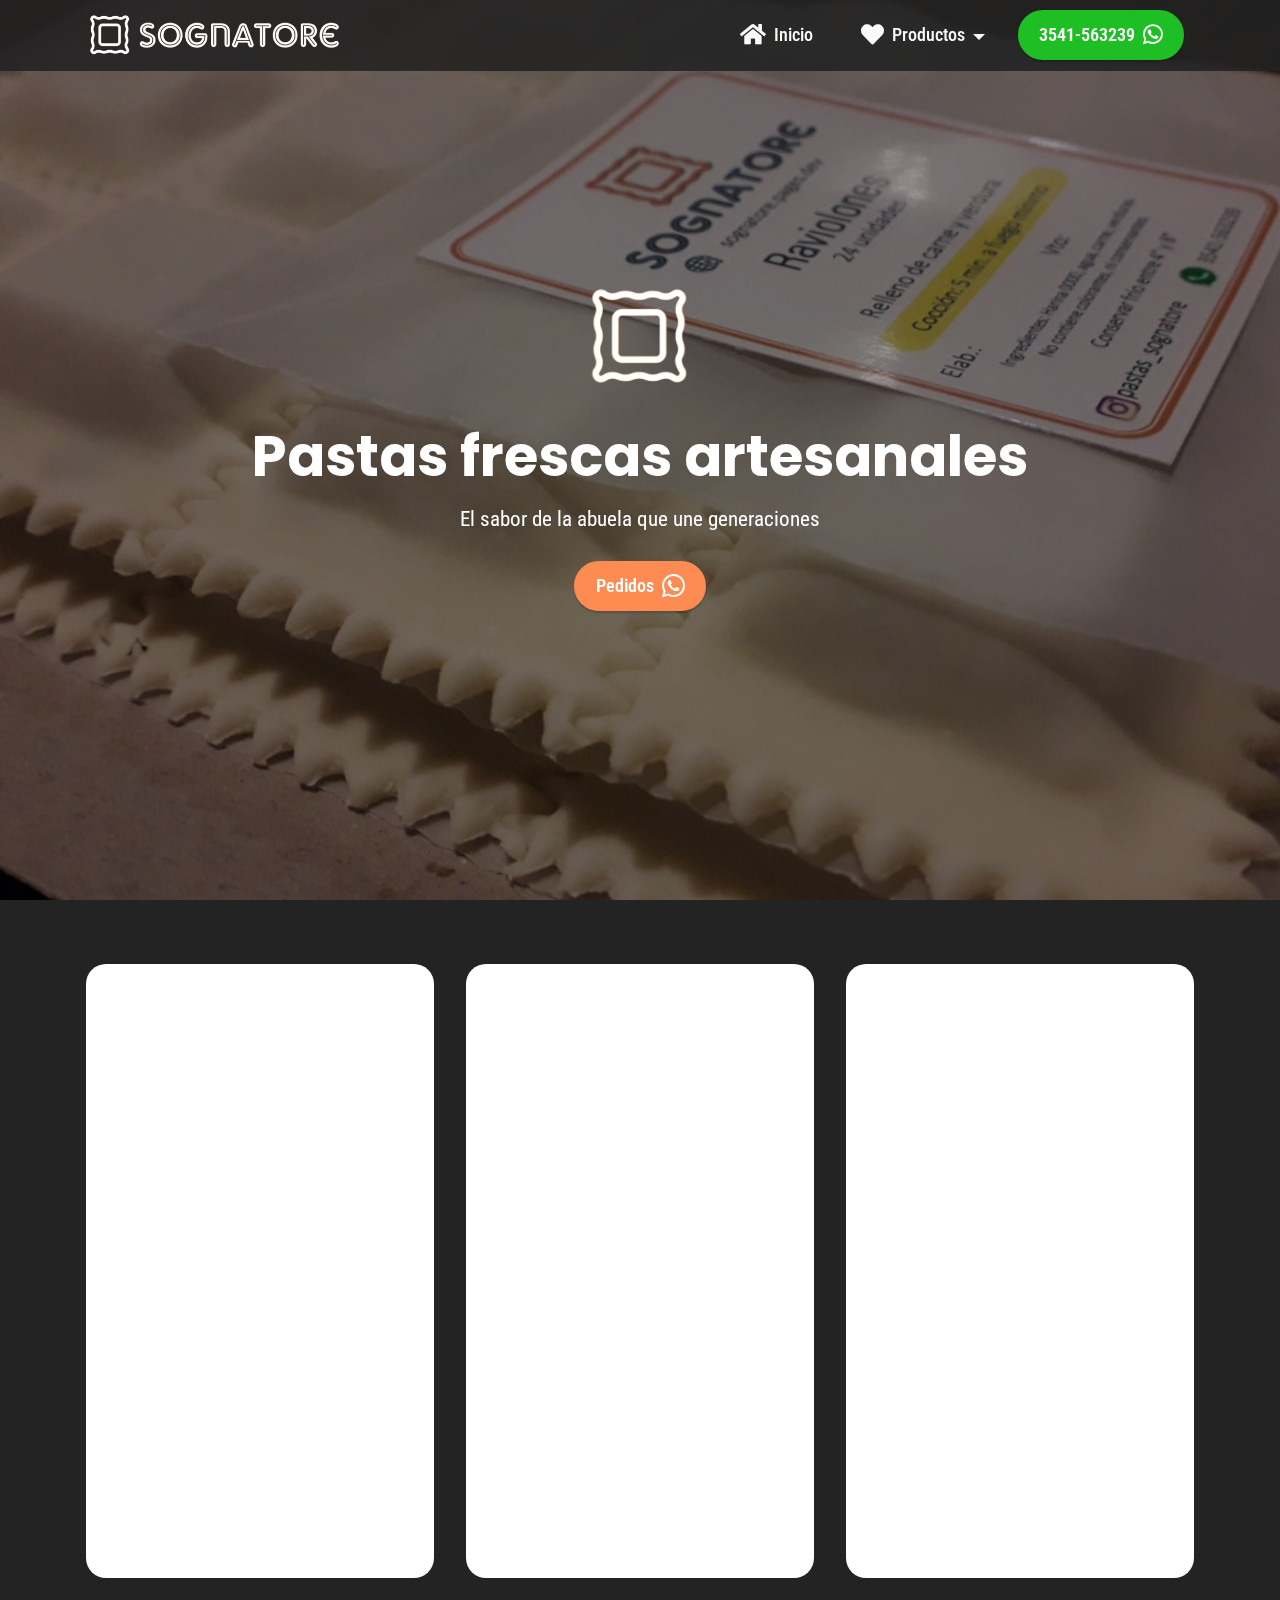
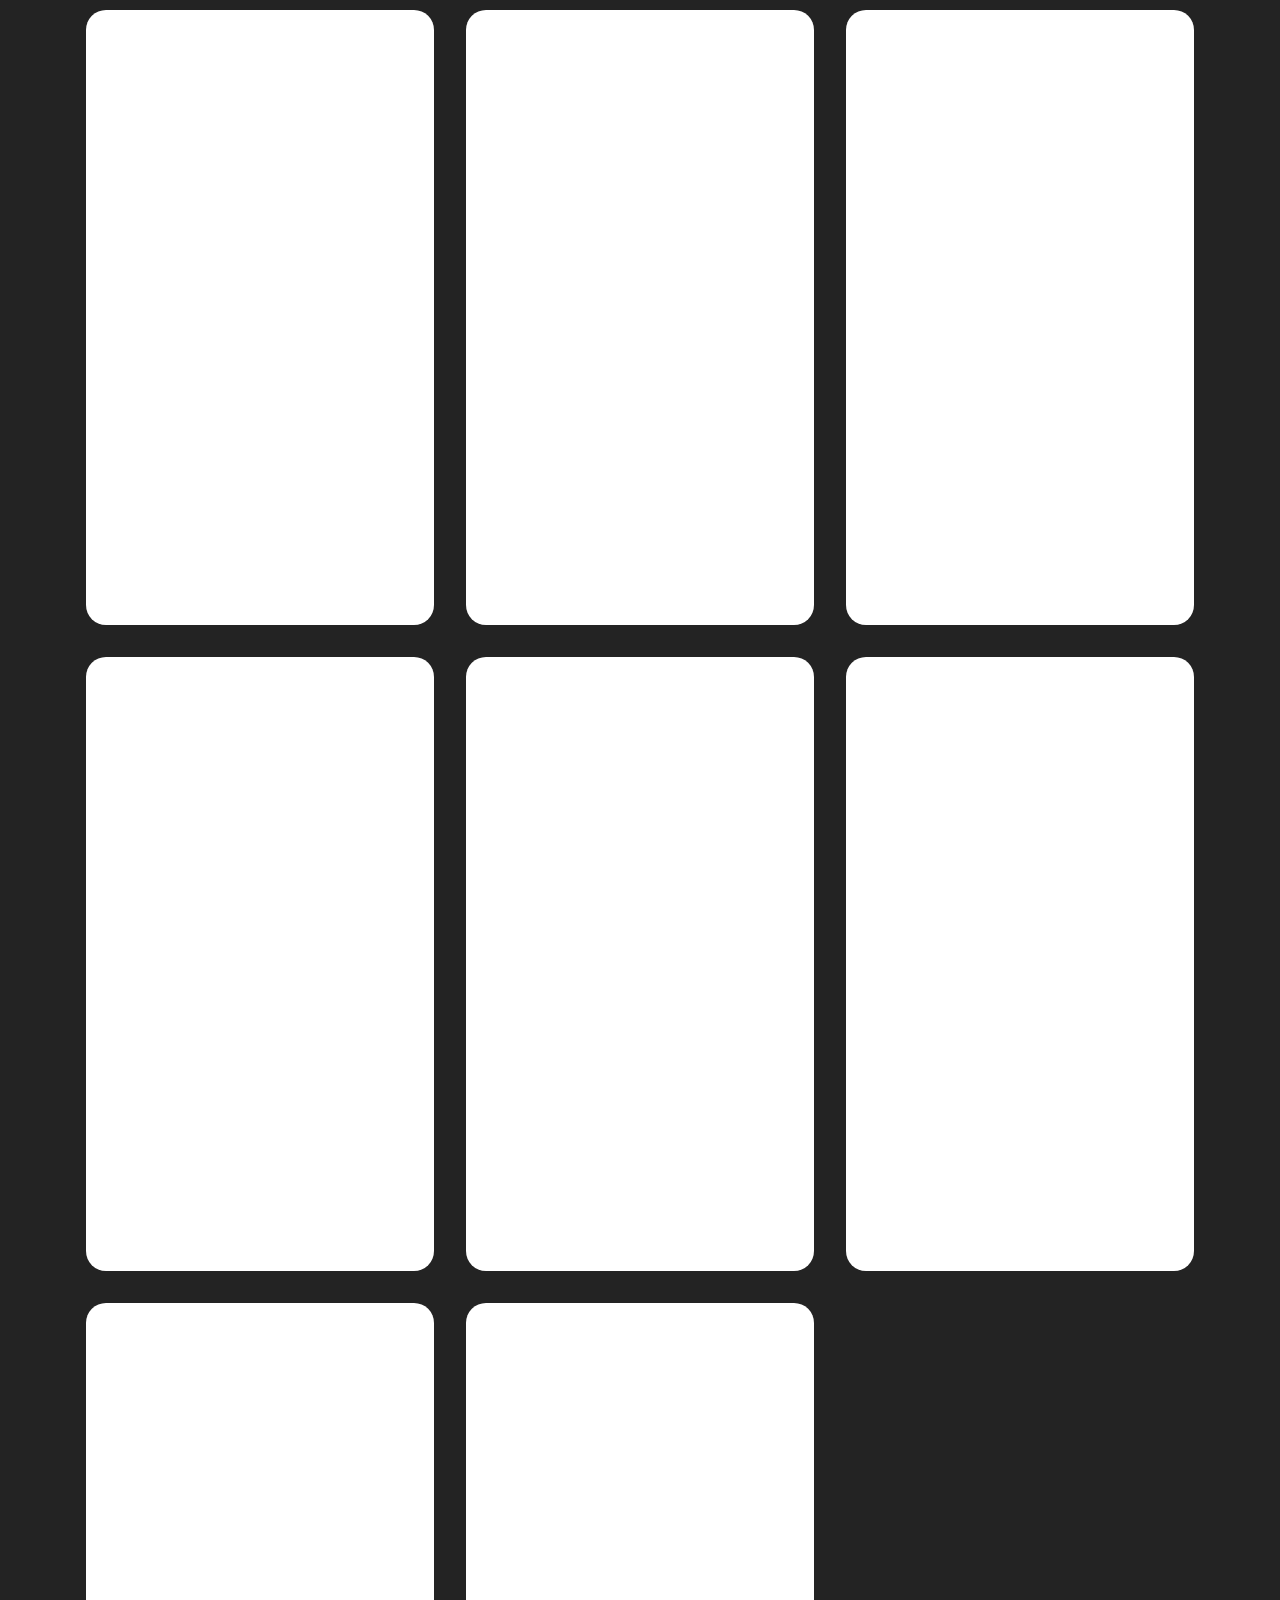
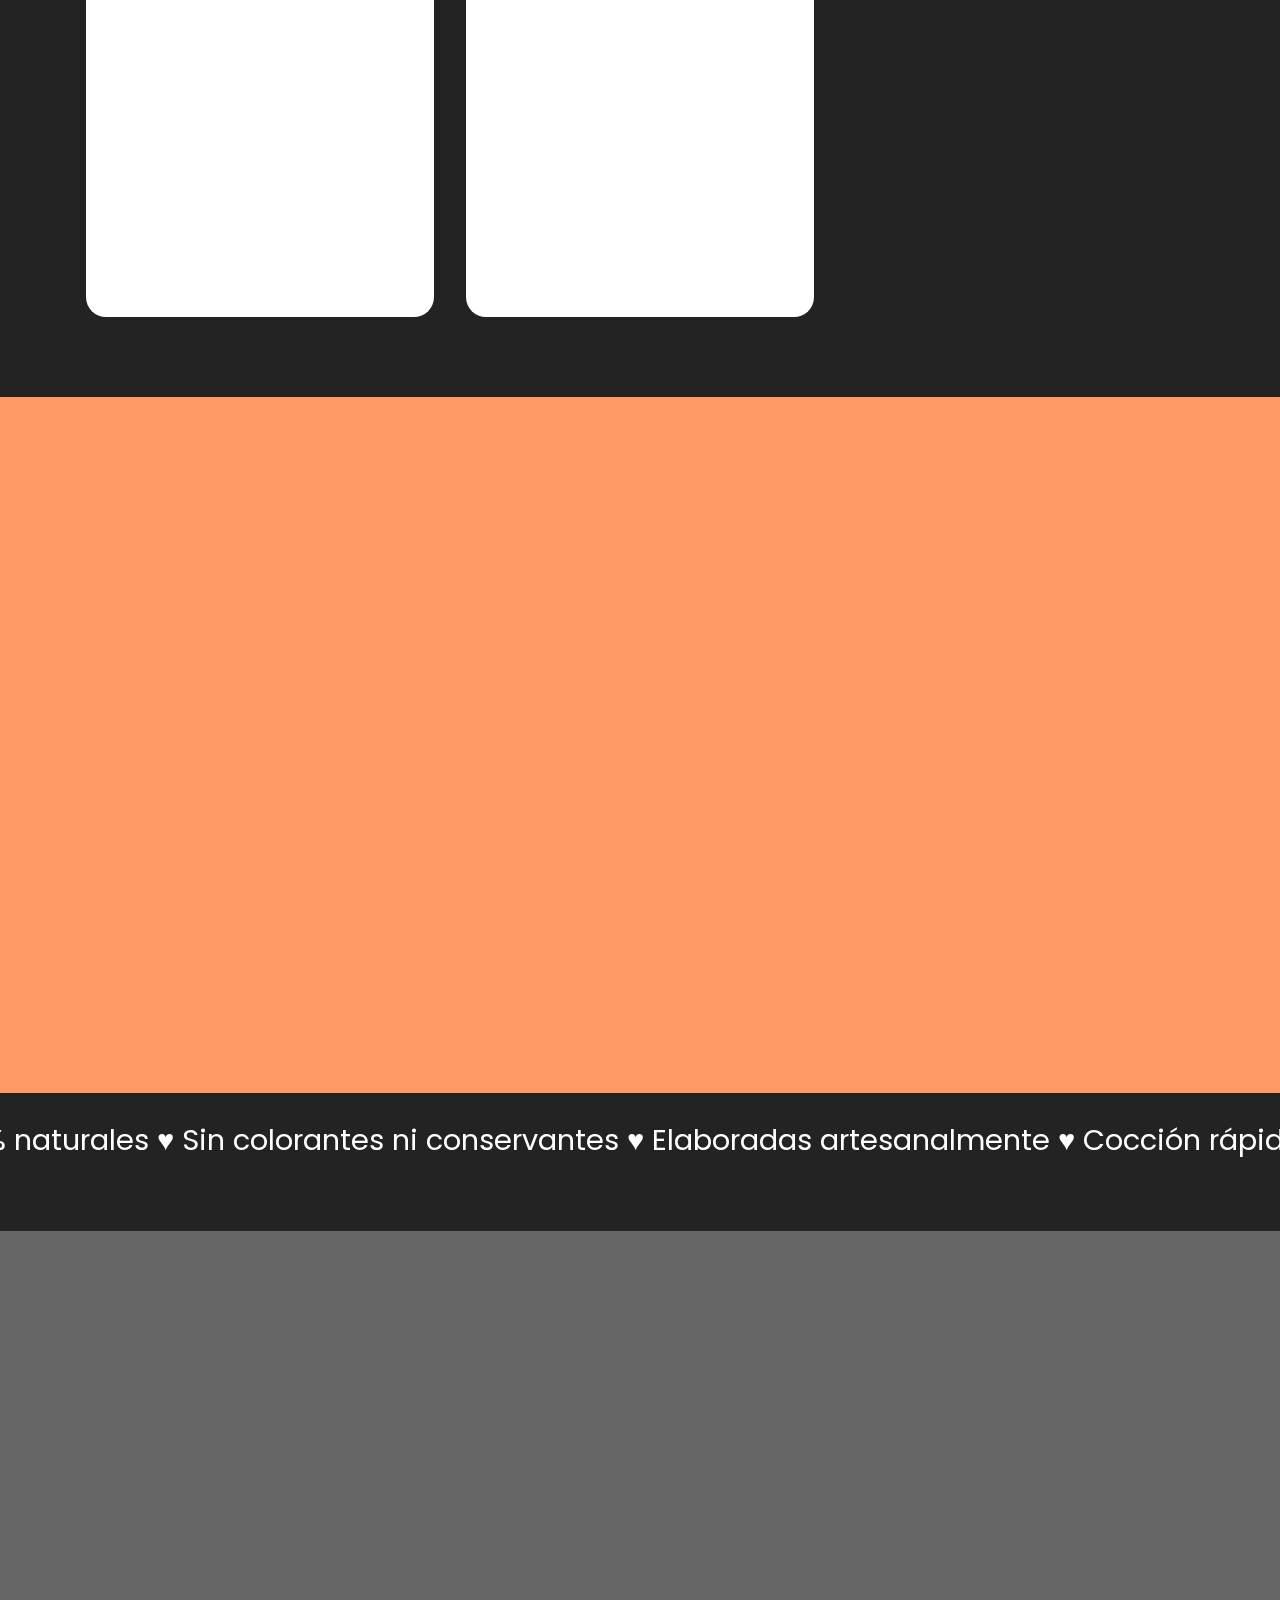
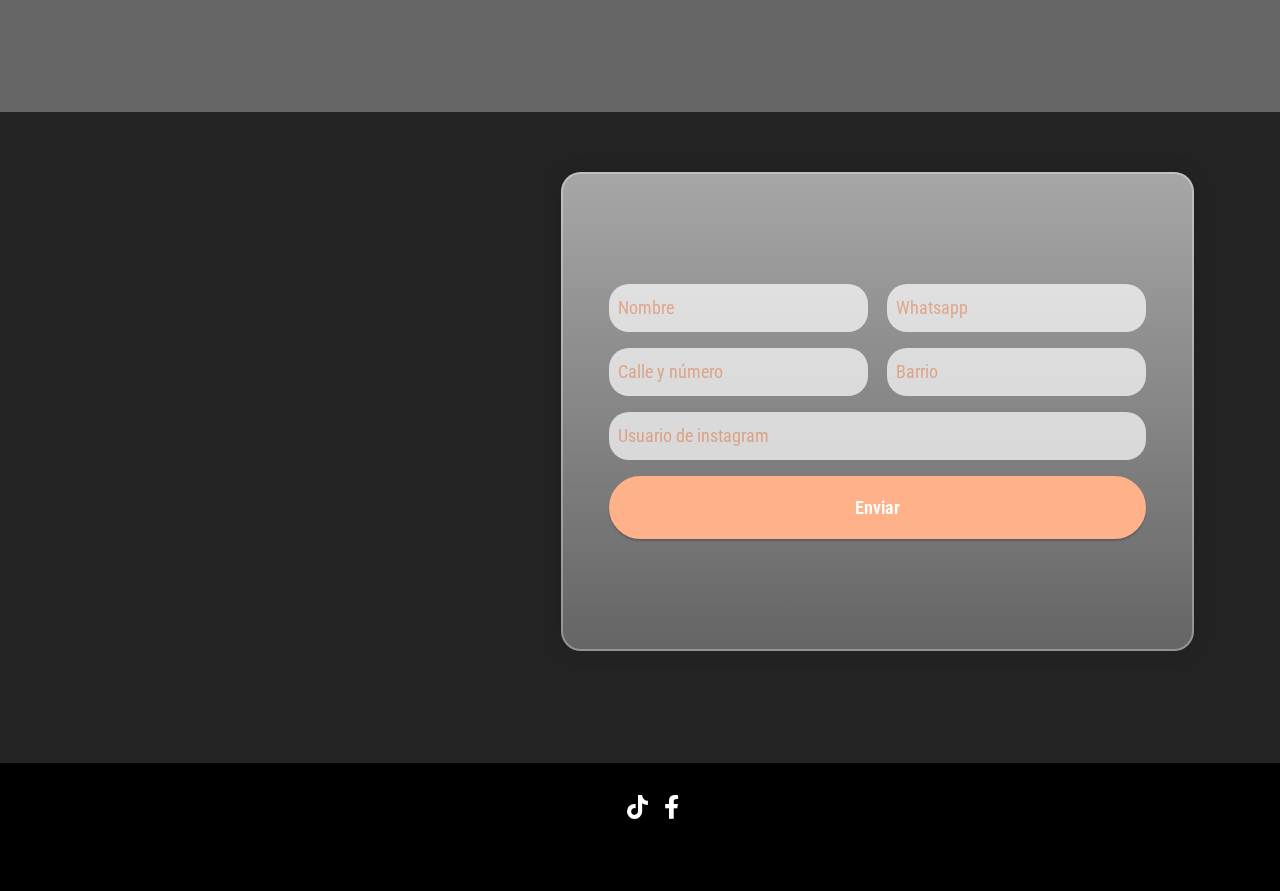
<file: index.html>
<!DOCTYPE html>
<html  lang="es">
<head>
  
  <meta charset="UTF-8">
  <meta http-equiv="X-UA-Compatible" content="IE=edge">
  
  <meta name="viewport" content="width=device-width, initial-scale=1, minimum-scale=1">
  <link rel="shortcut icon" href="assets/images/favicon-2.ico" type="image/x-icon">
  <meta name="description" content="Elaboramos pastas frescas de la manera más artesanal, con ingredientes naturales, sin utilizar colorantes, ni conservantes.">
  
  
  <title>Pastas Sognatore</title>
  <link rel="stylesheet" href="assets/font-awesome-brands/../css/fontawesome.min.css">
  <link rel="stylesheet" href="assets/font-awesome-brands/css/brands.min.css">
  <link rel="stylesheet" href="assets/font-awesome-solid/../css/fontawesome.min.css">
  <link rel="stylesheet" href="assets/font-awesome-solid/css/solid.min.css">
  <link rel="stylesheet" href="assets/web/assets/mobirise-icons2/mobirise2.css">
  <link rel="stylesheet" href="assets/bootstrap/css/bootstrap.min.css">
  <link rel="stylesheet" href="assets/bootstrap/css/bootstrap-grid.min.css">
  <link rel="stylesheet" href="assets/bootstrap/css/bootstrap-reboot.min.css">
  <link rel="stylesheet" href="assets/parallax/jarallax.css">
  <link rel="stylesheet" href="assets/animatecss/animate.css">
  <link rel="stylesheet" href="assets/dropdown/css/style.css">
  <link rel="stylesheet" href="assets/socicon/css/styles.css">
  <link rel="stylesheet" href="assets/theme/css/style.css">
  <link rel="preload" href="https://fonts.googleapis.com/css?family=Poppins:100,100i,200,200i,300,300i,400,400i,500,500i,600,600i,700,700i,800,800i,900,900i&display=swap" as="style" onload="this.onload=null;this.rel='stylesheet'">
  <noscript><link rel="stylesheet" href="https://fonts.googleapis.com/css?family=Poppins:100,100i,200,200i,300,300i,400,400i,500,500i,600,600i,700,700i,800,800i,900,900i&display=swap"></noscript>
  <link rel="preload" href="https://fonts.googleapis.com/css?family=Roboto+Condensed:100,200,300,400,500,600,700,800,900,100i,200i,300i,400i,500i,600i,700i,800i,900i&display=swap" as="style" onload="this.onload=null;this.rel='stylesheet'">
  <noscript><link rel="stylesheet" href="https://fonts.googleapis.com/css?family=Roboto+Condensed:100,200,300,400,500,600,700,800,900,100i,200i,300i,400i,500i,600i,700i,800i,900i&display=swap"></noscript>
  <link rel="preload" as="style" href="assets/mobirise/css/mbr-additional.css?v=qEcSFq"><link rel="stylesheet" href="assets/mobirise/css/mbr-additional.css?v=qEcSFq" type="text/css">

  
  
  
</head>
<body>
  
  <section data-bs-version="5.1" class="menu menu3 cid-sFAA5oUu2Y" once="menu" id="menu3-1">
    
    <nav class="navbar navbar-dropdown navbar-fixed-top navbar-expand-lg">
        <div class="container">
            <div class="navbar-brand">
                <span class="navbar-logo">
                    
                        <img src="assets/images/logo-1-496x92.png" alt="Sognatore" style="height: 3rem;">
                    
                </span>
                
            </div>
            <button class="navbar-toggler" type="button" data-toggle="collapse" data-bs-toggle="collapse" data-target="#navbarSupportedContent" data-bs-target="#navbarSupportedContent" aria-controls="navbarNavAltMarkup" aria-expanded="false" aria-label="Toggle navigation">
                <div class="hamburger">
                    <span></span>
                    <span></span>
                    <span></span>
                    <span></span>
                </div>
            </button>
            <div class="collapse navbar-collapse" id="navbarSupportedContent">
                <ul class="navbar-nav nav-dropdown" data-app-modern-menu="true"><li class="nav-item"><a class="nav-link link text-white text-primary display-4" href="index.html#header18-5"><span class="fas fa-home mbr-iconfont mbr-iconfont-btn"></span>Inicio</a></li>
                    <li class="nav-item dropdown"><a class="nav-link link text-white text-primary dropdown-toggle display-4" href="index.html#Productos" data-toggle="dropdown-submenu" data-bs-toggle="dropdown" data-bs-auto-close="outside" aria-expanded="false"><span class="fas fa-heart mbr-iconfont mbr-iconfont-btn"></span>Productos</a><div class="dropdown-menu" aria-labelledby="dropdown-988"><a class="text-white text-primary dropdown-item display-4" href="page2.html#header11-11">Pastas Laminadas</a><a class="text-white text-primary show dropdown-item display-4" href="page1.html#header11-z">Pastas Rellenas</a></div></li></ul>
                
                <div class="navbar-buttons mbr-section-btn"><a class="btn btn-info display-4" href="https://wa.me/5493541563239" target="_blank"><span class="fab fa-whatsapp mbr-iconfont mbr-iconfont-btn"></span>3541-563239</a></div>
            </div>
        </div>
    </nav>
</section>

<section data-bs-version="5.1" class="header9 cid-uefRyRTkqn mbr-fullscreen mbr-parallax-background" id="header9-16">

    

    
    <div class="mbr-overlay" style="opacity: 0.4; background-color: rgb(0, 0, 0);"></div>

    <div class="text-center container">
        <div class="row justify-content-center">
            <div class="col-md-12 col-lg-9">
                <div class="image-wrap mb-4">
                    <img class="shake-vertical" src="assets/images/logo-1-658x122.png" alt="Logo Sognatore">
                </div>
                <h1 class="mbr-section-title mbr-fonts-style mb-3 display-1"><strong>Pastas frescas artesanales</strong></h1>
                <p class="mbr-text mbr-fonts-style display-7">
                    El sabor de la abuela que une generaciones</p>
                <div class="mbr-section-btn mt-3"><a href="https://wa.me/5493541563239" class="btn btn-danger display-4" target="_blank"><span class="socicon socicon-whatsapp mbr-iconfont mbr-iconfont-btn"></span>Pedidos</a></div>
            </div>
        </div>
    </div>
</section>

<section data-bs-version="5.1" class="features4 cid-tZDtuGkGdS" id="Productos">
	
	
	<div class="container">
		<div class="row justify-content-center">
			<div class="col-12 content-head">
				
			</div>
		</div>
		<div class="row">
			
			<div class="item features-image col-12 col-md-6 col-lg-4 active">
				<div class="item-wrapper">
					<div class="item-img">
						<img src="assets/images/ravioles-chicos-696x435.jpeg" alt="" data-slide-to="0" data-bs-slide-to="0">
					</div>
					<div class="item-content">
						<h5 class="item-title mbr-fonts-style display-5">
							Raviolines</h5>
						<p class="mbr-text mbr-fonts-style display-7">
							2 porciones<br>48 unidades (3 cm. x 3 cm. c/u)</p>
						<div class="mbr-section-btn item-footer"><a href="page1.html#header11-z" class="btn item-btn btn-danger display-7">$ 2000</a></div>
					</div>

				</div>
			</div><div class="item features-image col-12 col-md-6 col-lg-4">
				<div class="item-wrapper">
					<div class="item-img">
						<img src="assets/images/01.-ravioles-696x696.jpg" alt="Ravioles Sognatore" data-slide-to="1" data-bs-slide-to="1">
					</div>
					<div class="item-content">
						<h5 class="item-title mbr-fonts-style display-5">Ravioles</h5>
						<p class="mbr-text mbr-fonts-style display-7">
							2 porciones<br>24 unidades (4 cm. x 4 cm. c/u)</p>
						<div class="mbr-section-btn item-footer"><a href="page1.html#header11-z" class="btn item-btn btn-danger display-7">$ 2500</a></div>
					</div>
				</div>
			</div><div class="item features-image col-12 col-md-6 col-lg-4">
				<div class="item-wrapper">
					<div class="item-img">
						<img src="assets/images/panzottis-696x522.jpeg" alt="Panzottis Sognatore" data-slide-to="2" data-bs-slide-to="2">
					</div>
					<div class="item-content">
						<h5 class="item-title mbr-fonts-style display-5">
							Panzottis</h5>
						<p class="mbr-text mbr-fonts-style display-7">1 porción y media<br>12 unidades (6 cm. x 6 cm. c/u)</p>
						<div class="mbr-section-btn item-footer"><a href="page1.html#header11-z" class="btn item-btn btn-danger display-7">$ 3000</a></div>
					</div>
				</div>
			</div><div class="item features-image col-12 col-md-6 col-lg-4">
				<div class="item-wrapper">
					<div class="item-img">
						<img src="assets/images/coraz-500x500.jpg" alt="Corazones Sognatore" data-slide-to="3" data-bs-slide-to="3">
					</div>
					<div class="item-content">
						<h5 class="item-title mbr-fonts-style display-5">
							Corazones</h5>
						<p class="mbr-text mbr-fonts-style display-7">1 porción<br>8 unidades</p>
						<div class="mbr-section-btn item-footer"><a href="page1.html#header11-z" class="btn item-btn btn-danger display-7">$ 2000</a></div>
					</div>
				</div>
			</div><div class="item features-image col-12 col-md-6 col-lg-4">
				<div class="item-wrapper">
					<div class="item-img">
						<img src="assets/images/sorrent-500x500.jpg" alt="Sorrentinos Sognatore" data-slide-to="4" data-bs-slide-to="4">
					</div>
					<div class="item-content">
						<h5 class="item-title mbr-fonts-style display-5">
							Sorrentinos</h5>
						<p class="mbr-text mbr-fonts-style display-7">1 porción<br>8 unidades</p>
						<div class="mbr-section-btn item-footer"><a href="page1.html#header11-z" class="btn item-btn btn-danger display-7">$ 2800</a></div>
					</div>
				</div>
			</div><div class="item features-image col-12 col-md-6 col-lg-4">
				<div class="item-wrapper">
					<div class="item-img">
						<img src="assets/images/20240603-141029-696x522.jpeg" alt="" data-slide-to="5" data-bs-slide-to="5">
					</div>
					<div class="item-content">
						<h5 class="item-title mbr-fonts-style display-5">
							Capelletis</h5>
						<p class="mbr-text mbr-fonts-style display-7">2 porciones<br>24 unidades</p>
						<div class="mbr-section-btn item-footer"><a href="page1.html#header11-z" class="btn item-btn btn-danger display-7">$ 3000</a></div>
					</div>
				</div>
			</div><div class="item features-image col-12 col-md-6 col-lg-4">
				<div class="item-wrapper">
					<div class="item-img">
						<img src="assets/images/tortelletis-678x339.jpeg" alt="" data-slide-to="6" data-bs-slide-to="6">
					</div>
					<div class="item-content">
						<h5 class="item-title mbr-fonts-style display-5">Tortelletis</h5>
						<p class="mbr-text mbr-fonts-style display-7">2 porciones<br>20 unidades</p>
						<div class="mbr-section-btn item-footer"><a href="page1.html#header11-z" class="btn item-btn btn-danger display-7">$ 3000</a></div>
					</div>
				</div>
			</div><div class="item features-image col-12 col-md-6 col-lg-4">
				<div class="item-wrapper">
					<div class="item-img">
						<img src="assets/images/fetuccini-2-696x551.jpeg" alt="" data-slide-to="7" data-bs-slide-to="7">
					</div>
					<div class="item-content">
						<h5 class="item-title mbr-fonts-style display-5">
							Fetuccini al huevo</h5>
						<p class="mbr-text mbr-fonts-style display-7">
							4 porciones<br>500 Grs</p>
						<div class="mbr-section-btn item-footer"><a href="page2.html#header11-11" class="btn item-btn btn-danger display-7">$ 1800</a></div>
					</div>
				</div>
			</div><div class="item features-image col-12 col-md-6 col-lg-4">
				<div class="item-wrapper">
					<div class="item-img">
						<img src="assets/images/fettuccine-con-espinacas-696x551.jpeg" alt="" data-slide-to="8" data-bs-slide-to="8">
					</div>
					<div class="item-content">
						<h5 class="item-title mbr-fonts-style display-5">
							Fetuccini espinaca</h5>
						<p class="mbr-text mbr-fonts-style display-7">
							4 porciones<br>500 Grs</p>
						<div class="mbr-section-btn item-footer"><a href="page2.html#header11-11" class="btn item-btn btn-danger display-7">$ 2000</a></div>
					</div>
				</div>
			</div><div class="item features-image col-12 col-md-6 col-lg-4">
				<div class="item-wrapper">
					<div class="item-img">
						<img src="assets/images/pappardelle-1-655x368.jpeg" alt="" data-slide-to="9" data-bs-slide-to="9">
					</div>
					<div class="item-content">
						<h5 class="item-title mbr-fonts-style display-5">
							Pappardelle</h5>
						<p class="mbr-text mbr-fonts-style display-7">4 porciones<br>500 Grs<br>
						</p>
						<div class="mbr-section-btn item-footer"><a href="page2.html#header11-11" class="btn item-btn btn-danger display-7">$ 2500</a></div>
					</div>
				</div>
			</div><div class="item features-image col-12 col-md-6 col-lg-4">
				<div class="item-wrapper">
					<div class="item-img">
						<img src="assets/images/20240527-73027-696x696.jpg" alt="Ñoquis Sognatore" data-slide-to="10" data-bs-slide-to="10">
					</div>
					<div class="item-content">
						<h5 class="item-title mbr-fonts-style display-5">
							Ñoquis</h5>
						<p class="mbr-text mbr-fonts-style display-7">1 porción<br>36 unidades (1 bandeja)</p>
						<div class="mbr-section-btn item-footer"><a href="" class="btn item-btn btn-danger display-7">$ 1000</a></div>
					</div>
				</div>
			</div>
			
		</div>
	</div>
</section>

<section data-bs-version="5.1" class="slider2 cid-ufA5ItSwwa" id="slider2-17">
    

    
    <div class="container">
        <div class="row justify-content-center">
            <div class="col-12 col-md-11">
                <div class="carousel slide" id="ufVdXBZgCQ" data-ride="carousel" data-bs-ride="carousel" data-interval="5000" data-bs-interval="5000">
                    <ol class="carousel-indicators">
                        <li data-slide-to="0" data-bs-slide-to="0" class="active" data-target="#ufVdXBZgCQ" data-bs-target="#ufVdXBZgCQ"></li>
                        
                        
                    </ol>
                    <div class="carousel-inner">
                        <div class="carousel-item slider-image item active">
                            <div class="item-wrapper">
                                
                                <img class="d-block w-100" src="assets/images/post-001-1080x1080.jpg" alt="Pastas Sognatore">
                                
                            </div>
                        </div>
                        
                        
                    </div>
                    <a class="carousel-control carousel-control-prev" role="button" data-slide="prev" data-bs-slide="prev" href="#ufVdXBZgCQ">
                        <span class="mobi-mbri mobi-mbri-arrow-prev" aria-hidden="true"></span>
                        <span class="sr-only visually-hidden">Previous</span>
                    </a>
                    <a class="carousel-control carousel-control-next" role="button" data-slide="next" data-bs-slide="next" href="#ufVdXBZgCQ">
                        <span class="mobi-mbri mobi-mbri-arrow-next" aria-hidden="true"></span>
                        <span class="sr-only visually-hidden">Next</span>
                    </a>
                </div>
            </div>
        </div>
    </div>
</section>

<section data-bs-version="5.1" class="gallery10 cid-u6IragrVNV" id="gallery10-l">
  


  <div class="container-fluid">

      <div class="loop-container">
        <div class="item display-2" data-linewords="100% naturales     ♥     Sin colorantes ni conservantes     ♥     Elaboradas artesanalmente     ♥     Cocción rápida     ♥     Se pueden freezar     ♥    " data-direction="-1" data-speed="0.09">☁️ Best offers ☁️ Free delivery ☁️ Perfect design ☁️ Comfort ☁️ Support 24/7 ☁️ Vibes</div>
        <div class="item display-2" data-linewords="100% naturales     ♥     Sin colorantes ni conservantes     ♥     Elaboradas artesanalmente     ♥     Cocción rápida     ♥     Se pueden freezar     ♥    " data-direction="-1" data-speed="0.09">☁️ Best offers ☁️ Free delivery ☁️ Perfect design ☁️ Comfort ☁️ Support 24/7 ☁️ Vibes</div>
      </div>
    
  </div>
</section>

<section data-bs-version="5.1" class="info3 cid-uefEPbPD3V mbr-parallax-background" id="info3-15">

    

    
    <div class="mbr-overlay" style="opacity: 0.6; background-color: rgb(0, 0, 0);">
    </div>

    <div class="container">
        <div class="row justify-content-center">
            <div class="card col-12 col-lg-10">
                <div class="card-wrapper">
                    <div class="card-box align-center">
                        <h4 class="card-title mbr-fonts-style align-center mb-4 display-1"><strong>¡Sorteamos </strong><br><strong>un combo de pastas!</strong></h4>
                        <p class="mbr-text mbr-fonts-style mb-4 display-7">Participan todos nuestros seguidores en Instagram</p>
                        <div class="mbr-section-btn mt-3"><a class="btn btn-danger display-4" href="https://www.instagram.com/pastas_sognatore/" target="_blank"><span class="socicon socicon-instagram mbr-iconfont mbr-iconfont-btn"></span>Seguinos</a></div>
                    </div>
                </div>
            </div>
        </div>
    </div>
</section>

<section data-bs-version="5.1" class="form3 cid-u3I2aNTZn2" id="form03-i">
    
    
    <div class="container">
        <div class="row">
            <div class="col-lg-5">
                
                <h4 class="section-content-title pb-2 align-left mbr-fonts-style display-5"><strong>¡Completá el formulario y participá del sorteo!</strong></h4>
                <p class="section-content-text align-left pb-4 mbr-fonts-style display-4">* La participación no implica obligación de compra. <br>* El único requisito es seguir nuestra cuenta y completar el formulario.<br>* Para realizar la entrega, es necesario que los datos de contacto estén completos (nombre, domicilio y whatsapp).<br>* El sorteo se realizará el día 10 de cada mes.<br>* El premio será el siguiente combo:<br><strong><br>&nbsp; &nbsp;- Ravioles x 24 unidades&nbsp;(1 bandeja)<br>&nbsp; &nbsp;- Ñoquis x 36 unidades&nbsp;(1 bandeja)<br>&nbsp; &nbsp;- Capelletis x 24 unidades (1 bandeja)</strong><br><strong>&nbsp; &nbsp;-&nbsp;Tortelletis x 24 unidades (1 bandeja)<br></strong><br></p>
            </div>
            <div class="col-lg-7 mx-auto" data-form-type="formoid">
                <!--Formbuilder Form-->
                <form action="https://mobirise.eu/" method="POST" class="mbr-form form-with-styler" data-form-title="Form Name"><input type="hidden" name="email" data-form-email="true" value="WbuOihRM2B7RPZNmlXT2vX16q+WQWa7yGGDx1z+uDtYwlPPOzYTqLeuEr/C2GA4fecba+W8jpGFdJJhIcij/z8xFooQj2c04CUZFNDrbbmruMoaefU/28FnYorlJmllu">
                    <div class="row">
                        <div hidden="hidden" data-form-alert="" class="alert alert-success col-12" style="background-color: red !important;">¡Muchas gracias por participar!</div>
                        <div hidden="hidden" data-form-alert-danger="" class="alert alert-danger col-12">Oops...! some
                            problem!</div>
                    </div>
                    <div class="dragArea row">
                        <div class="col-lg-6 col-md-12 col-sm-12 form-group mb-3" data-for="name">
                            <input type="text" name="nombre" placeholder="Nombre" data-form-field="name" class="form-control display-7" value="" id="nombre-form03-i">
                        </div>
                        <div data-for="phone" class="col-lg-6 col-md-12 col-sm-12 form-group mb-3">
                            <input type="tel" name="Móvil" placeholder="Whatsapp" data-form-field="phone" class="form-control display-7" value="" id="Móvil-form03-i">
                        </div>
                        <div data-for="subject" class="col-lg-6 col-md-12 col-sm-12 form-group mb-3">
                            <input type="text" name="Domicilio" placeholder="Calle y número" data-form-field="subject" class="form-control display-7" value="" id="Domicilio-form03-i">
                        </div>
                        <div data-for="subject" class="col-lg-6 col-md-12 col-sm-12 form-group mb-3">
                            <input type="text" name="Barrio" placeholder="Barrio" data-form-field="subject" class="form-control display-7" value="" id="Barrio-form03-i">
                        </div>
                        <div data-for="subject" class="col-lg-12 col-md-12 col-sm-12 form-group mb-3">
                            <input type="text" name="instagram" placeholder="Usuario de instagram" data-form-field="name" class="form-control display-7" value="" id="instagram-form03-i">
                        </div>
                        <div class="col-auto"><button type="submit" class="btn btn-primary display-4">Enviar</button></div>
                    </div>
                </form>
                <!--Formbuilder Form-->
            </div>
        </div>
    </div>
</section>

<section data-bs-version="5.1" class="footer3 cid-tZBIAMGCzJ" once="footers" id="Footer">

    

    

    <div class="container">
        <div class="media-container-row align-center mbr-white">
            
            <div class="row social-row">
                <div class="social-list align-right pb-2">
                    
                    
                    
                    
                    
                    
                <div class="soc-item">
                        
                            <a href="https://www.instagram.com/pastas_sognatore/" target="_blank"><span class="mbr-iconfont mbr-iconfont-social fab fa-instagram"></span></a>
                        
                    </div><div class="soc-item">
                        
                            <span class="mbr-iconfont mbr-iconfont-social fab fa-tiktok"></span>
                        
                    </div><div class="soc-item">
                        
                            <span class="mbr-iconfont mbr-iconfont-social fab fa-facebook-f"></span>
                        
                    </div></div>
            </div>
            <div class="row row-copirayt">
                <p class="mbr-text mb-0 mbr-fonts-style mbr-white align-center display-4">
                    © 2024 - Sognatore<a href="#" target="_blank"><br></a></p><a href="#" target="_blank">
            </a></div><a href="#" target="_blank">
        </a></div><a href="#" target="_blank">
    </a></div><a href="#" target="_blank">
</a></section><section><a href="https://mobiri.se"></a><a href="https://mobiri.se"></a></section><script src="assets/bootstrap/js/bootstrap.bundle.min.js"></script>  <script src="assets/parallax/jarallax.js"></script>  <script src="assets/smoothscroll/smooth-scroll.js"></script>  <script src="assets/ytplayer/index.js"></script>  <script src="assets/dropdown/js/navbar-dropdown.js"></script>  <script src="assets/theme/js/script.js"></script>  <script src="assets/formoid/formoid.min.js"></script>  
  
  
  <input name="animation" type="hidden">
  </body>
</html>
</file>
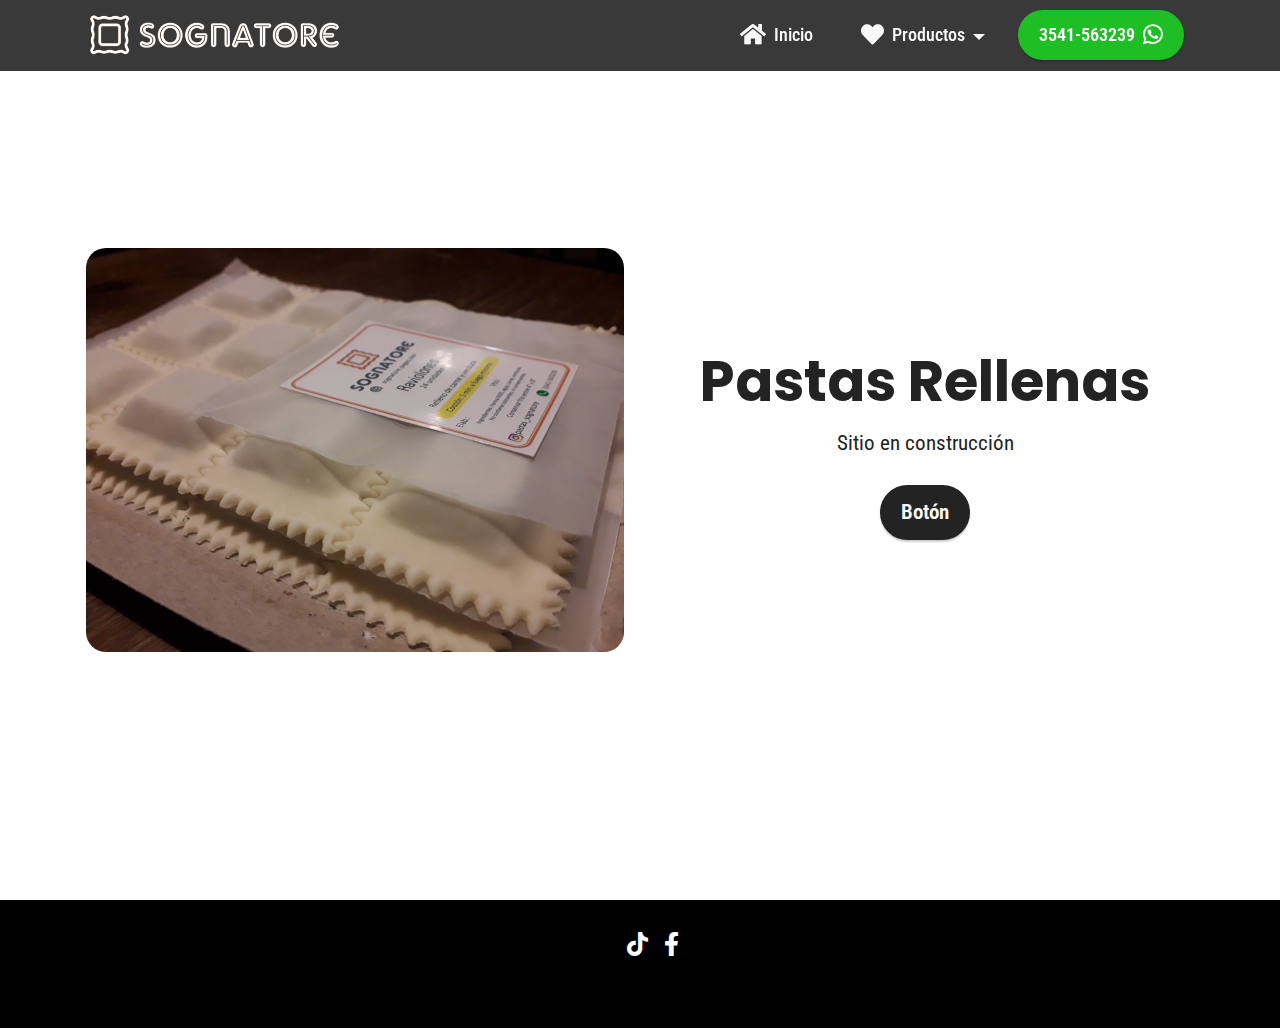
<file: page1.html>
<!DOCTYPE html>
<html  lang="es">
<head>
  
  <meta charset="UTF-8">
  <meta http-equiv="X-UA-Compatible" content="IE=edge">
  
  <meta name="viewport" content="width=device-width, initial-scale=1, minimum-scale=1">
  <link rel="shortcut icon" href="assets/images/favicon-2.ico" type="image/x-icon">
  <meta name="description" content="">
  
  
  <title>Pastas Rellenas</title>
  <link rel="stylesheet" href="assets/font-awesome-brands/../css/fontawesome.min.css">
  <link rel="stylesheet" href="assets/font-awesome-brands/css/brands.min.css">
  <link rel="stylesheet" href="assets/font-awesome-solid/../css/fontawesome.min.css">
  <link rel="stylesheet" href="assets/font-awesome-solid/css/solid.min.css">
  <link rel="stylesheet" href="assets/bootstrap/css/bootstrap.min.css">
  <link rel="stylesheet" href="assets/bootstrap/css/bootstrap-grid.min.css">
  <link rel="stylesheet" href="assets/bootstrap/css/bootstrap-reboot.min.css">
  <link rel="stylesheet" href="assets/animatecss/animate.css">
  <link rel="stylesheet" href="assets/dropdown/css/style.css">
  <link rel="stylesheet" href="assets/socicon/css/styles.css">
  <link rel="stylesheet" href="assets/theme/css/style.css">
  <link rel="preload" href="https://fonts.googleapis.com/css?family=Poppins:100,100i,200,200i,300,300i,400,400i,500,500i,600,600i,700,700i,800,800i,900,900i&display=swap" as="style" onload="this.onload=null;this.rel='stylesheet'">
  <noscript><link rel="stylesheet" href="https://fonts.googleapis.com/css?family=Poppins:100,100i,200,200i,300,300i,400,400i,500,500i,600,600i,700,700i,800,800i,900,900i&display=swap"></noscript>
  <link rel="preload" href="https://fonts.googleapis.com/css?family=Roboto+Condensed:100,200,300,400,500,600,700,800,900,100i,200i,300i,400i,500i,600i,700i,800i,900i&display=swap" as="style" onload="this.onload=null;this.rel='stylesheet'">
  <noscript><link rel="stylesheet" href="https://fonts.googleapis.com/css?family=Roboto+Condensed:100,200,300,400,500,600,700,800,900,100i,200i,300i,400i,500i,600i,700i,800i,900i&display=swap"></noscript>
  <link rel="preload" as="style" href="assets/mobirise/css/mbr-additional.css?v=NiRDKs"><link rel="stylesheet" href="assets/mobirise/css/mbr-additional.css?v=NiRDKs" type="text/css">

  
  
  
</head>
<body>
  
  <section data-bs-version="5.1" class="menu menu3 cid-sFAA5oUu2Y" once="menu" id="menu3-v">
    
    <nav class="navbar navbar-dropdown navbar-fixed-top navbar-expand-lg">
        <div class="container">
            <div class="navbar-brand">
                <span class="navbar-logo">
                    
                        <img src="assets/images/logo-1-496x92.png" alt="Sognatore" style="height: 3rem;">
                    
                </span>
                
            </div>
            <button class="navbar-toggler" type="button" data-toggle="collapse" data-bs-toggle="collapse" data-target="#navbarSupportedContent" data-bs-target="#navbarSupportedContent" aria-controls="navbarNavAltMarkup" aria-expanded="false" aria-label="Toggle navigation">
                <div class="hamburger">
                    <span></span>
                    <span></span>
                    <span></span>
                    <span></span>
                </div>
            </button>
            <div class="collapse navbar-collapse" id="navbarSupportedContent">
                <ul class="navbar-nav nav-dropdown" data-app-modern-menu="true"><li class="nav-item"><a class="nav-link link text-white text-primary display-4" href="index.html#header18-5"><span class="fas fa-home mbr-iconfont mbr-iconfont-btn"></span>Inicio</a></li>
                    <li class="nav-item dropdown"><a class="nav-link link text-white text-primary dropdown-toggle display-4" href="index.html#Productos" data-toggle="dropdown-submenu" data-bs-toggle="dropdown" data-bs-auto-close="outside" aria-expanded="false"><span class="fas fa-heart mbr-iconfont mbr-iconfont-btn"></span>Productos</a><div class="dropdown-menu" aria-labelledby="dropdown-988"><a class="text-white text-primary dropdown-item display-4" href="page2.html#header11-11">Pastas Laminadas</a><a class="text-white text-primary show dropdown-item display-4" href="page1.html#header11-z">Pastas Rellenas</a></div></li></ul>
                
                <div class="navbar-buttons mbr-section-btn"><a class="btn btn-info display-4" href="https://wa.me/5493541563239" target="_blank"><span class="fab fa-whatsapp mbr-iconfont mbr-iconfont-btn"></span>3541-563239</a></div>
            </div>
        </div>
    </nav>
</section>

<section data-bs-version="5.1" class="header11 cid-uechw1Vc5x mbr-fullscreen" id="header11-z">

    

    
    

    <div class="container">
        <div class="row justify-content-center">
            <div class="col-12 col-md-6 image-wrapper">
                <img class="w-100" src="assets/images/raviolones-1076x807.jpg" alt="Raviolones Sognatore">
            </div>
            <div class="col-12 col-md">
                <div class="text-wrapper text-center">
                    <h1 class="mbr-section-title mbr-fonts-style mb-3 display-1">
                        <strong>Pastas Rellenas</strong></h1>
                    <p class="mbr-text mbr-fonts-style display-7">
                        Sitio en construcción</p>
                    <div class="mbr-section-btn mt-3"><a class="btn btn-black display-7" href="index.html#header18-5">Botón</a></div>
                </div>
            </div>
        </div>
    </div>
</section>

<section data-bs-version="5.1" class="footer3 cid-tZBIAMGCzJ" once="footers" id="footer3-w">

    

    

    <div class="container">
        <div class="media-container-row align-center mbr-white">
            
            <div class="row social-row">
                <div class="social-list align-right pb-2">
                    
                    
                    
                    
                    
                    
                <div class="soc-item">
                        
                            <a href="https://www.instagram.com/pastas_sognatore/" target="_blank"><span class="mbr-iconfont mbr-iconfont-social fab fa-instagram"></span></a>
                        
                    </div><div class="soc-item">
                        
                            <span class="mbr-iconfont mbr-iconfont-social fab fa-tiktok"></span>
                        
                    </div><div class="soc-item">
                        
                            <span class="mbr-iconfont mbr-iconfont-social fab fa-facebook-f"></span>
                        
                    </div></div>
            </div>
            <div class="row row-copirayt">
                <p class="mbr-text mb-0 mbr-fonts-style mbr-white align-center display-4">
                    © 2024 - Sognatore<a href="#" target="_blank"><br></a></p><a href="#" target="_blank">
            </a></div><a href="#" target="_blank">
        </a></div><a href="#" target="_blank">
    </a></div><a href="#" target="_blank">
</a></section><section><a href="https://mobiri.se"></a><a href="https://mobiri.se"></a></section><script src="assets/bootstrap/js/bootstrap.bundle.min.js"></script>  <script src="assets/smoothscroll/smooth-scroll.js"></script>  <script src="assets/ytplayer/index.js"></script>  <script src="assets/dropdown/js/navbar-dropdown.js"></script>  <script src="assets/theme/js/script.js"></script>  
  
  
  <input name="animation" type="hidden">
  </body>
</html>
</file>
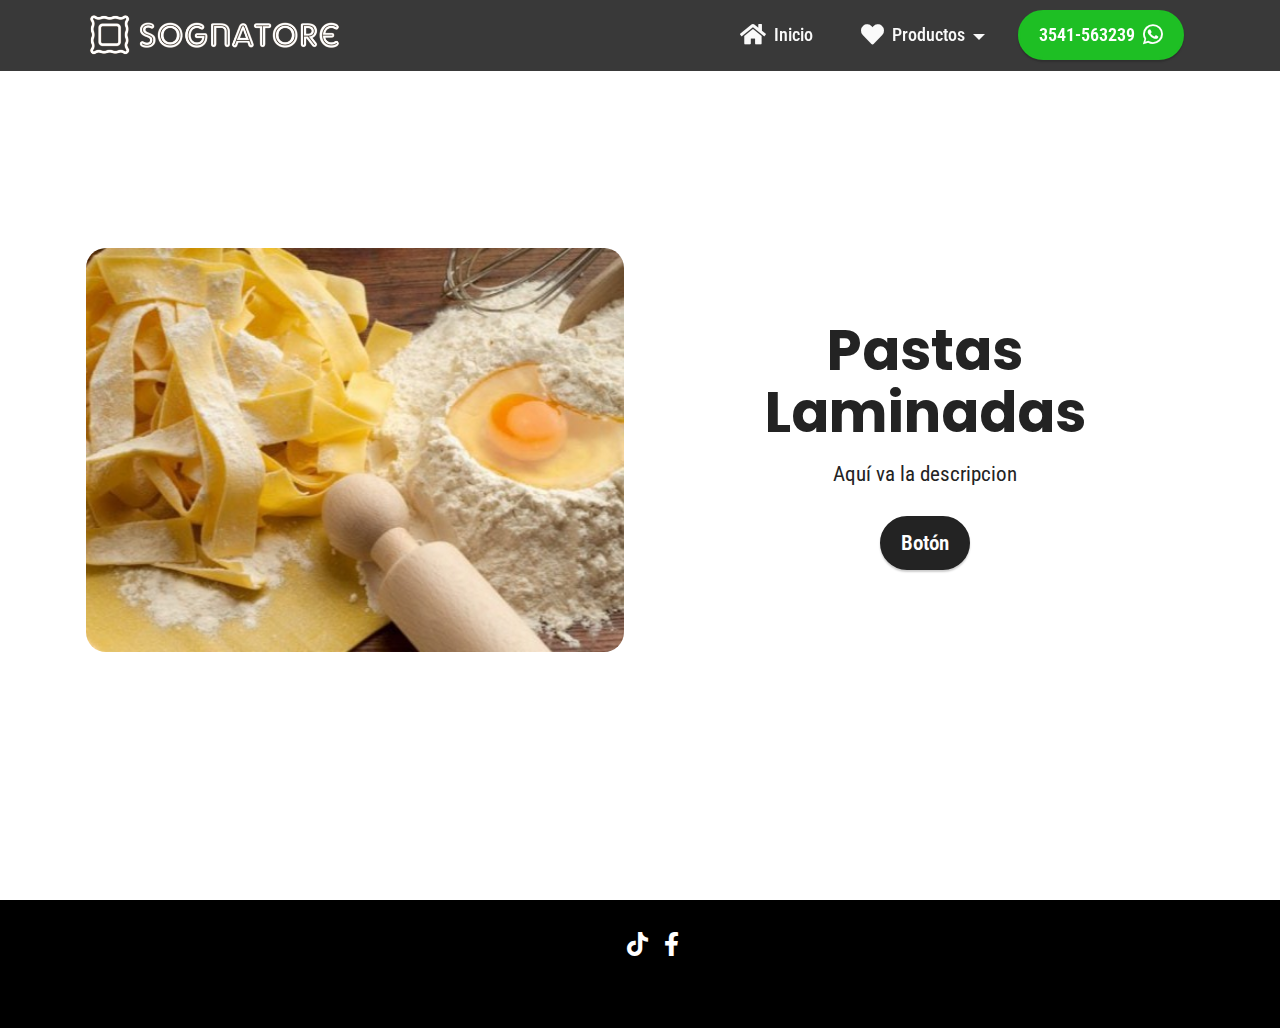
<file: page2.html>
<!DOCTYPE html>
<html  lang="es">
<head>
  
  <meta charset="UTF-8">
  <meta http-equiv="X-UA-Compatible" content="IE=edge">
  
  <meta name="viewport" content="width=device-width, initial-scale=1, minimum-scale=1">
  <link rel="shortcut icon" href="assets/images/favicon-2.ico" type="image/x-icon">
  <meta name="description" content="">
  
  
  <title>Pastas Laminadas</title>
  <link rel="stylesheet" href="assets/font-awesome-brands/../css/fontawesome.min.css">
  <link rel="stylesheet" href="assets/font-awesome-brands/css/brands.min.css">
  <link rel="stylesheet" href="assets/font-awesome-solid/../css/fontawesome.min.css">
  <link rel="stylesheet" href="assets/font-awesome-solid/css/solid.min.css">
  <link rel="stylesheet" href="assets/bootstrap/css/bootstrap.min.css">
  <link rel="stylesheet" href="assets/bootstrap/css/bootstrap-grid.min.css">
  <link rel="stylesheet" href="assets/bootstrap/css/bootstrap-reboot.min.css">
  <link rel="stylesheet" href="assets/animatecss/animate.css">
  <link rel="stylesheet" href="assets/dropdown/css/style.css">
  <link rel="stylesheet" href="assets/socicon/css/styles.css">
  <link rel="stylesheet" href="assets/theme/css/style.css">
  <link rel="preload" href="https://fonts.googleapis.com/css?family=Poppins:100,100i,200,200i,300,300i,400,400i,500,500i,600,600i,700,700i,800,800i,900,900i&display=swap" as="style" onload="this.onload=null;this.rel='stylesheet'">
  <noscript><link rel="stylesheet" href="https://fonts.googleapis.com/css?family=Poppins:100,100i,200,200i,300,300i,400,400i,500,500i,600,600i,700,700i,800,800i,900,900i&display=swap"></noscript>
  <link rel="preload" href="https://fonts.googleapis.com/css?family=Roboto+Condensed:100,200,300,400,500,600,700,800,900,100i,200i,300i,400i,500i,600i,700i,800i,900i&display=swap" as="style" onload="this.onload=null;this.rel='stylesheet'">
  <noscript><link rel="stylesheet" href="https://fonts.googleapis.com/css?family=Roboto+Condensed:100,200,300,400,500,600,700,800,900,100i,200i,300i,400i,500i,600i,700i,800i,900i&display=swap"></noscript>
  <link rel="preload" as="style" href="assets/mobirise/css/mbr-additional.css?v=fRQYVm"><link rel="stylesheet" href="assets/mobirise/css/mbr-additional.css?v=fRQYVm" type="text/css">

  
  
  
</head>
<body>
  
  <section data-bs-version="5.1" class="menu menu3 cid-uecj7IDSKJ" once="menu" id="menu3-10">
    
    <nav class="navbar navbar-dropdown navbar-fixed-top navbar-expand-lg">
        <div class="container">
            <div class="navbar-brand">
                <span class="navbar-logo">
                    
                        <img src="assets/images/logo-1-496x92.png" alt="Sognatore" style="height: 3rem;">
                    
                </span>
                
            </div>
            <button class="navbar-toggler" type="button" data-toggle="collapse" data-bs-toggle="collapse" data-target="#navbarSupportedContent" data-bs-target="#navbarSupportedContent" aria-controls="navbarNavAltMarkup" aria-expanded="false" aria-label="Toggle navigation">
                <div class="hamburger">
                    <span></span>
                    <span></span>
                    <span></span>
                    <span></span>
                </div>
            </button>
            <div class="collapse navbar-collapse" id="navbarSupportedContent">
                <ul class="navbar-nav nav-dropdown" data-app-modern-menu="true"><li class="nav-item"><a class="nav-link link text-white text-primary display-4" href="index.html#header18-5"><span class="fas fa-home mbr-iconfont mbr-iconfont-btn"></span>Inicio</a></li>
                    <li class="nav-item dropdown"><a class="nav-link link text-white text-primary dropdown-toggle display-4" href="index.html#Productos" data-toggle="dropdown-submenu" data-bs-toggle="dropdown" data-bs-auto-close="outside" aria-expanded="false"><span class="fas fa-heart mbr-iconfont mbr-iconfont-btn"></span>Productos</a><div class="dropdown-menu" aria-labelledby="dropdown-988"><a class="text-white text-primary dropdown-item display-4" href="page2.html#header11-11">Pastas Laminadas</a><a class="text-white text-primary show dropdown-item display-4" href="page1.html#header11-z">Pastas Rellenas</a></div></li></ul>
                
                <div class="navbar-buttons mbr-section-btn"><a class="btn btn-info display-4" href="https://wa.me/5493541563239" target="_blank"><span class="fab fa-whatsapp mbr-iconfont mbr-iconfont-btn"></span>3541-563239</a></div>
            </div>
        </div>
    </nav>
</section>

<section data-bs-version="5.1" class="header11 cid-uecj7JAIjh mbr-fullscreen" id="header11-11">

    

    
    

    <div class="container">
        <div class="row justify-content-center">
            <div class="col-12 col-md-6 image-wrapper">
                <img class="w-100" src="assets/images/pappardelle-2-655x368.jpeg" alt="Pappardelle Sognatore">
            </div>
            <div class="col-12 col-md">
                <div class="text-wrapper text-center">
                    <h1 class="mbr-section-title mbr-fonts-style mb-3 display-1">
                        <strong>Pastas Laminadas</strong></h1>
                    <p class="mbr-text mbr-fonts-style display-7">
                        Aquí va la descripcion</p>
                    <div class="mbr-section-btn mt-3"><a class="btn btn-black display-7" href="index.html#header18-5">Botón</a></div>
                </div>
            </div>
        </div>
    </div>
</section>

<section data-bs-version="5.1" class="footer3 cid-uecj7KafS0" once="footers" id="footer3-12">

    

    

    <div class="container">
        <div class="media-container-row align-center mbr-white">
            
            <div class="row social-row">
                <div class="social-list align-right pb-2">
                    
                    
                    
                    
                    
                    
                <div class="soc-item">
                        
                            <a href="https://www.instagram.com/pastas_sognatore/" target="_blank"><span class="mbr-iconfont mbr-iconfont-social fab fa-instagram"></span></a>
                        
                    </div><div class="soc-item">
                        
                            <span class="mbr-iconfont mbr-iconfont-social fab fa-tiktok"></span>
                        
                    </div><div class="soc-item">
                        
                            <span class="mbr-iconfont mbr-iconfont-social fab fa-facebook-f"></span>
                        
                    </div></div>
            </div>
            <div class="row row-copirayt">
                <p class="mbr-text mb-0 mbr-fonts-style mbr-white align-center display-4">
                    © 2024 - Sognatore<a href="#" target="_blank"><br></a></p><a href="#" target="_blank">
            </a></div><a href="#" target="_blank">
        </a></div><a href="#" target="_blank">
    </a></div><a href="#" target="_blank">
</a></section><section><a href="https://mobiri.se"></a><a href="https://mobiri.se"></a></section><script src="assets/bootstrap/js/bootstrap.bundle.min.js"></script>  <script src="assets/smoothscroll/smooth-scroll.js"></script>  <script src="assets/ytplayer/index.js"></script>  <script src="assets/dropdown/js/navbar-dropdown.js"></script>  <script src="assets/theme/js/script.js"></script>  
  
  
  <input name="animation" type="hidden">
  </body>
</html>
</file>
<file: assets/web/assets/mobirise-icons2/mobirise2.css>
@font-face {
  font-family: 'Moririse2';
  font-display: swap;
  src:  url('mobirise2.eot?f2bix4');
  src:  url('mobirise2.eot?f2bix4#iefix') format('embedded-opentype'),
    url('mobirise2.ttf?f2bix4') format('truetype'),
    url('mobirise2.woff?f2bix4') format('woff'),
    url('mobirise2.svg?f2bix4#mobirise2') format('svg');
  font-weight: normal;
  font-style: normal;
}

[class^="mobi-"], [class*=" mobi-"] {
  /* use !important to prevent issues with browser extensions that change fonts */
  font-family: 'Moririse2' !important;
  speak: none;
  font-style: normal;
  font-weight: normal;
  font-variant: normal;
  text-transform: none;
  line-height: 1;

  /* Better Font Rendering =========== */
  -webkit-font-smoothing: antialiased;
  -moz-osx-font-smoothing: grayscale;
}

.mobi-mbri-add-submenu:before {
  content: "\e900";
}
.mobi-mbri-alert:before {
  content: "\e901";
}
.mobi-mbri-align-center:before {
  content: "\e902";
}
.mobi-mbri-align-justify:before {
  content: "\e903";
}
.mobi-mbri-align-left:before {
  content: "\e904";
}
.mobi-mbri-align-right:before {
  content: "\e905";
}
.mobi-mbri-android:before {
  content: "\e906";
}
.mobi-mbri-apple:before {
  content: "\e907";
}
.mobi-mbri-arrow-down:before {
  content: "\e908";
}
.mobi-mbri-arrow-next:before {
  content: "\e909";
}
.mobi-mbri-arrow-prev:before {
  content: "\e90a";
}
.mobi-mbri-arrow-up:before {
  content: "\e90b";
}
.mobi-mbri-bold:before {
  content: "\e90c";
}
.mobi-mbri-bookmark:before {
  content: "\e90d";
}
.mobi-mbri-bootstrap:before {
  content: "\e90e";
}
.mobi-mbri-briefcase:before {
  content: "\e90f";
}
.mobi-mbri-browse:before {
  content: "\e910";
}
.mobi-mbri-bulleted-list:before {
  content: "\e911";
}
.mobi-mbri-calendar:before {
  content: "\e912";
}
.mobi-mbri-camera:before {
  content: "\e913";
}
.mobi-mbri-cart-add:before {
  content: "\e914";
}
.mobi-mbri-cart-full:before {
  content: "\e915";
}
.mobi-mbri-cash:before {
  content: "\e916";
}
.mobi-mbri-change-style:before {
  content: "\e917";
}
.mobi-mbri-chat:before {
  content: "\e918";
}
.mobi-mbri-clock:before {
  content: "\e919";
}
.mobi-mbri-close:before {
  content: "\e91a";
}
.mobi-mbri-cloud:before {
  content: "\e91b";
}
.mobi-mbri-code:before {
  content: "\e91c";
}
.mobi-mbri-contact-form:before {
  content: "\e91d";
}
.mobi-mbri-credit-card:before {
  content: "\e91e";
}
.mobi-mbri-cursor-click:before {
  content: "\e91f";
}
.mobi-mbri-cust-feedback:before {
  content: "\e920";
}
.mobi-mbri-database:before {
  content: "\e921";
}
.mobi-mbri-delivery:before {
  content: "\e922";
}
.mobi-mbri-desktop:before {
  content: "\e923";
}
.mobi-mbri-devices:before {
  content: "\e924";
}
.mobi-mbri-down:before {
  content: "\e925";
}
.mobi-mbri-download-2:before {
  content: "\e926";
}
.mobi-mbri-download:before {
  content: "\e927";
}
.mobi-mbri-drag-n-drop-2:before {
  content: "\e928";
}
.mobi-mbri-drag-n-drop:before {
  content: "\e929";
}
.mobi-mbri-edit-2:before {
  content: "\e92a";
}
.mobi-mbri-edit:before {
  content: "\e92b";
}
.mobi-mbri-error:before {
  content: "\e92c";
}
.mobi-mbri-extension:before {
  content: "\e92d";
}
.mobi-mbri-features:before {
  content: "\e92e";
}
.mobi-mbri-file:before {
  content: "\e92f";
}
.mobi-mbri-flag:before {
  content: "\e930";
}
.mobi-mbri-folder:before {
  content: "\e931";
}
.mobi-mbri-gift:before {
  content: "\e932";
}
.mobi-mbri-github:before {
  content: "\e933";
}
.mobi-mbri-globe-2:before {
  content: "\e934";
}
.mobi-mbri-globe:before {
  content: "\e935";
}
.mobi-mbri-growing-chart:before {
  content: "\e936";
}
.mobi-mbri-hearth:before {
  content: "\e937";
}
.mobi-mbri-help:before {
  content: "\e938";
}
.mobi-mbri-home:before {
  content: "\e939";
}
.mobi-mbri-hot-cup:before {
  content: "\e93a";
}
.mobi-mbri-idea:before {
  content: "\e93b";
}
.mobi-mbri-image-gallery:before {
  content: "\e93c";
}
.mobi-mbri-image-slider:before {
  content: "\e93d";
}
.mobi-mbri-info:before {
  content: "\e93e";
}
.mobi-mbri-italic:before {
  content: "\e93f";
}
.mobi-mbri-key:before {
  content: "\e940";
}
.mobi-mbri-laptop:before {
  content: "\e941";
}
.mobi-mbri-layers:before {
  content: "\e942";
}
.mobi-mbri-left-right:before {
  content: "\e943";
}
.mobi-mbri-left:before {
  content: "\e944";
}
.mobi-mbri-letter:before {
  content: "\e945";
}
.mobi-mbri-like:before {
  content: "\e946";
}
.mobi-mbri-link:before {
  content: "\e947";
}
.mobi-mbri-lock:before {
  content: "\e948";
}
.mobi-mbri-login:before {
  content: "\e949";
}
.mobi-mbri-logout:before {
  content: "\e94a";
}
.mobi-mbri-magic-stick:before {
  content: "\e94b";
}
.mobi-mbri-map-pin:before {
  content: "\e94c";
}
.mobi-mbri-menu:before {
  content: "\e94d";
}
.mobi-mbri-mobile-2:before {
  content: "\e94e";
}
.mobi-mbri-mobile-horizontal:before {
  content: "\e94f";
}
.mobi-mbri-mobile:before {
  content: "\e950";
}
.mobi-mbri-mobirise:before {
  content: "\e951";
}
.mobi-mbri-more-horizontal:before {
  content: "\e952";
}
.mobi-mbri-more-vertical:before {
  content: "\e953";
}
.mobi-mbri-music:before {
  content: "\e954";
}
.mobi-mbri-new-file:before {
  content: "\e955";
}
.mobi-mbri-numbered-list:before {
  content: "\e956";
}
.mobi-mbri-opened-folder:before {
  content: "\e957";
}
.mobi-mbri-pages:before {
  content: "\e958";
}
.mobi-mbri-paper-plane:before {
  content: "\e959";
}
.mobi-mbri-paperclip:before {
  content: "\e95a";
}
.mobi-mbri-phone:before {
  content: "\e95b";
}
.mobi-mbri-photo:before {
  content: "\e95c";
}
.mobi-mbri-photos:before {
  content: "\e95d";
}
.mobi-mbri-pin:before {
  content: "\e95e";
}
.mobi-mbri-play:before {
  content: "\e95f";
}
.mobi-mbri-plus:before {
  content: "\e960";
}
.mobi-mbri-preview:before {
  content: "\e961";
}
.mobi-mbri-print:before {
  content: "\e962";
}
.mobi-mbri-protect:before {
  content: "\e963";
}
.mobi-mbri-question:before {
  content: "\e964";
}
.mobi-mbri-quote-left:before {
  content: "\e965";
}
.mobi-mbri-quote-right:before {
  content: "\e966";
}
.mobi-mbri-redo:before {
  content: "\e967";
}
.mobi-mbri-refresh:before {
  content: "\e968";
}
.mobi-mbri-responsive-2:before {
  content: "\e969";
}
.mobi-mbri-responsive:before {
  content: "\e96a";
}
.mobi-mbri-right:before {
  content: "\e96b";
}
.mobi-mbri-rocket:before {
  content: "\e96c";
}
.mobi-mbri-sad-face:before {
  content: "\e96d";
}
.mobi-mbri-sale:before {
  content: "\e96e";
}
.mobi-mbri-save:before {
  content: "\e96f";
}
.mobi-mbri-search:before {
  content: "\e970";
}
.mobi-mbri-setting-2:before {
  content: "\e971";
}
.mobi-mbri-setting-3:before {
  content: "\e972";
}
.mobi-mbri-setting:before {
  content: "\e973";
}
.mobi-mbri-share:before {
  content: "\e974";
}
.mobi-mbri-shopping-bag:before {
  content: "\e975";
}
.mobi-mbri-shopping-basket:before {
  content: "\e976";
}
.mobi-mbri-shopping-cart:before {
  content: "\e977";
}
.mobi-mbri-sites:before {
  content: "\e978";
}
.mobi-mbri-smile-face:before {
  content: "\e979";
}
.mobi-mbri-speed:before {
  content: "\e97a";
}
.mobi-mbri-star:before {
  content: "\e97b";
}
.mobi-mbri-success:before {
  content: "\e97c";
}
.mobi-mbri-sun:before {
  content: "\e97d";
}
.mobi-mbri-sun2:before {
  content: "\e97e";
}
.mobi-mbri-tablet-vertical:before {
  content: "\e97f";
}
.mobi-mbri-tablet:before {
  content: "\e980";
}
.mobi-mbri-target:before {
  content: "\e981";
}
.mobi-mbri-timer:before {
  content: "\e982";
}
.mobi-mbri-to-ftp:before {
  content: "\e983";
}
.mobi-mbri-to-local-drive:before {
  content: "\e984";
}
.mobi-mbri-touch-swipe:before {
  content: "\e985";
}
.mobi-mbri-touch:before {
  content: "\e986";
}
.mobi-mbri-trash:before {
  content: "\e987";
}
.mobi-mbri-underline:before {
  content: "\e988";
}
.mobi-mbri-undo:before {
  content: "\e989";
}
.mobi-mbri-unlink:before {
  content: "\e98a";
}
.mobi-mbri-unlock:before {
  content: "\e98b";
}
.mobi-mbri-up-down:before {
  content: "\e98c";
}
.mobi-mbri-up:before {
  content: "\e98d";
}
.mobi-mbri-update:before {
  content: "\e98e";
}
.mobi-mbri-upload-2:before {
  content: "\e98f";
}
.mobi-mbri-upload:before {
  content: "\e990";
}
.mobi-mbri-user-2:before {
  content: "\e991";
}
.mobi-mbri-user:before {
  content: "\e992";
}
.mobi-mbri-users:before {
  content: "\e993";
}
.mobi-mbri-video-play:before {
  content: "\e994";
}
.mobi-mbri-video:before {
  content: "\e995";
}
.mobi-mbri-watch:before {
  content: "\e996";
}
.mobi-mbri-website-theme-2:before {
  content: "\e997";
}
.mobi-mbri-website-theme:before {
  content: "\e998";
}
.mobi-mbri-wifi:before {
  content: "\e999";
}
.mobi-mbri-windows:before {
  content: "\e99a";
}
.mobi-mbri-zoom-in:before {
  content: "\e99b";
}
.mobi-mbri-zoom-out:before {
  content: "\e99c";
}
</file>
<file: assets/parallax/jarallax.css>
.jarallax {
    position: relative;
    z-index: 0;
}
.jarallax > .jarallax-img {
    position: absolute;
    object-fit: cover;
    /* support for plugin https://github.com/bfred-it/object-fit-images */
    font-family: 'object-fit: cover;';
    top: 0;
    left: 0;
    width: 100%;
    height: 100%;
    z-index: -1;
}
</file>
<file: assets/dropdown/css/style.css>
.navbar-dropdown {
  left: 0;
  padding: 0;
  position: absolute;
  right: 0;
  top: 0;
  transition: all 0.45s ease;
  z-index: 1030;
  background: #282828; }
  .navbar-dropdown .navbar-logo {
    margin-right: 0.8rem;
    transition: margin 0.3s ease-in-out;
    vertical-align: middle; }
    .navbar-dropdown .navbar-logo img {
      height: 3.125rem;
      transition: all 0.3s ease-in-out; }
    .navbar-dropdown .navbar-logo.mbr-iconfont {
      font-size: 3.125rem;
      line-height: 3.125rem; }
  .navbar-dropdown .navbar-caption {
    font-weight: 700;
    white-space: normal;
    vertical-align: -4px;
    line-height: 3.125rem !important; }
    .navbar-dropdown .navbar-caption, .navbar-dropdown .navbar-caption:hover {
      color: inherit;
      text-decoration: none; }
  .navbar-dropdown .mbr-iconfont + .navbar-caption {
    vertical-align: -1px; }
  .navbar-dropdown.navbar-fixed-top {
    position: fixed; }
  .navbar-dropdown .navbar-brand span {
    vertical-align: -4px; }
  .navbar-dropdown.bg-color.transparent {
    background: none; }
  .navbar-dropdown.navbar-short .navbar-brand {
    padding: 0.625rem 0; }
    .navbar-dropdown.navbar-short .navbar-brand span {
      vertical-align: -1px; }
  .navbar-dropdown.navbar-short .navbar-caption {
    line-height: 2.375rem !important;
    vertical-align: -2px; }
  .navbar-dropdown.navbar-short .navbar-logo {
    margin-right: 0.5rem; }
    .navbar-dropdown.navbar-short .navbar-logo img {
      height: 2.375rem; }
    .navbar-dropdown.navbar-short .navbar-logo.mbr-iconfont {
      font-size: 2.375rem;
      line-height: 2.375rem; }
  .navbar-dropdown.navbar-short .mbr-table-cell {
    height: 3.625rem; }
  .navbar-dropdown .navbar-close {
    left: 0.6875rem;
    position: fixed;
    top: 0.75rem;
    z-index: 1000; }
  .navbar-dropdown .hamburger-icon {
    content: "";
    display: inline-block;
    vertical-align: middle;
    width: 16px;
    -webkit-box-shadow: 0 -6px 0 1px #282828,0 0 0 1px #282828,0 6px 0 1px #282828;
    -moz-box-shadow: 0 -6px 0 1px #282828,0 0 0 1px #282828,0 6px 0 1px #282828;
    box-shadow: 0 -6px 0 1px #282828,0 0 0 1px #282828,0 6px 0 1px #282828; }

.dropdown-menu .dropdown-toggle[data-toggle="dropdown-submenu"]::after {
  border-bottom: 0.35em solid transparent;
  border-left: 0.35em solid;
  border-right: 0;
  border-top: 0.35em solid transparent;
  margin-left: 0.3rem; }

.dropdown-menu .dropdown-item:focus {
  outline: 0; }

.nav-dropdown {
  font-size: 0.75rem;
  font-weight: 500;
  height: auto !important; }
  .nav-dropdown .nav-btn {
    padding-left: 1rem; }
  .nav-dropdown .link {
    margin: .667em 1.667em;
    font-weight: 500;
    padding: 0;
    transition: color .2s ease-in-out; }
    .nav-dropdown .link.dropdown-toggle {
      margin-right: 2.583em; }
      .nav-dropdown .link.dropdown-toggle::after {
        margin-left: .25rem;
        border-top: 0.35em solid;
        border-right: 0.35em solid transparent;
        border-left: 0.35em solid transparent;
        border-bottom: 0; }
      .nav-dropdown .link.dropdown-toggle[aria-expanded="true"] {
        margin: 0;
        padding: 0.667em 3.263em  0.667em 1.667em; }
  .nav-dropdown .link::after,
  .nav-dropdown .dropdown-item::after {
    color: inherit; }
  .nav-dropdown .btn {
    font-size: 0.75rem;
    font-weight: 700;
    letter-spacing: 0;
    margin-bottom: 0;
    padding-left: 1.25rem;
    padding-right: 1.25rem; }
  .nav-dropdown .dropdown-menu {
    border-radius: 0;
    border: 0;
    left: 0;
    margin: 0;
    padding-bottom: 1.25rem;
    padding-top: 1.25rem;
    position: relative; }
  .nav-dropdown .dropdown-submenu {
    margin-left: 0.125rem;
    top: 0; }
  .nav-dropdown .dropdown-item {
    font-weight: 500;
    line-height: 2;
    padding: 0.3846em 4.615em 0.3846em 1.5385em;
    position: relative;
    transition: color .2s ease-in-out, background-color .2s ease-in-out; }
    .nav-dropdown .dropdown-item::after {
      margin-top: -0.3077em;
      position: absolute;
      right: 1.1538em;
      top: 50%; }
    .nav-dropdown .dropdown-item:focus, .nav-dropdown .dropdown-item:hover {
      background: none; }

@media (max-width: 767px) {
  .nav-dropdown.navbar-toggleable-sm {
    bottom: 0;
    display: none;
    left: 0;
    overflow-x: hidden;
    position: fixed;
    top: 0;
    transform: translateX(-100%);
    -ms-transform: translateX(-100%);
    -webkit-transform: translateX(-100%);
    width: 18.75rem;
    z-index: 999; } }
.nav-dropdown.navbar-toggleable-xl {
  bottom: 0;
  display: none;
  left: 0;
  overflow-x: hidden;
  position: fixed;
  top: 0;
  transform: translateX(-100%);
  -ms-transform: translateX(-100%);
  -webkit-transform: translateX(-100%);
  width: 18.75rem;
  z-index: 999; }

.nav-dropdown-sm {
  display: block !important;
  overflow-x: hidden;
  overflow: auto;
  padding-top: 3.875rem; }
  .nav-dropdown-sm::after {
    content: "";
    display: block;
    height: 3rem;
    width: 100%; }
  .nav-dropdown-sm.collapse.in ~ .navbar-close {
    display: block !important; }
  .nav-dropdown-sm.collapsing, .nav-dropdown-sm.collapse.in {
    transform: translateX(0);
    -ms-transform: translateX(0);
    -webkit-transform: translateX(0);
    transition: all 0.25s ease-out;
    -webkit-transition: all 0.25s ease-out;
    background: #282828; }
  .nav-dropdown-sm.collapsing[aria-expanded="false"] {
    transform: translateX(-100%);
    -ms-transform: translateX(-100%);
    -webkit-transform: translateX(-100%); }
  .nav-dropdown-sm .nav-item {
    display: block;
    margin-left: 0 !important;
    padding-left: 0; }
  .nav-dropdown-sm .link,
  .nav-dropdown-sm .dropdown-item {
    border-top: 1px dotted rgba(255, 255, 255, 0.1);
    font-size: 0.8125rem;
    line-height: 1.6;
    margin: 0 !important;
    padding: 0.875rem 2.4rem 0.875rem 1.5625rem !important;
    position: relative;
    white-space: normal; }
    .nav-dropdown-sm .link:focus, .nav-dropdown-sm .link:hover,
    .nav-dropdown-sm .dropdown-item:focus,
    .nav-dropdown-sm .dropdown-item:hover {
      background: rgba(0, 0, 0, 0.2) !important;
      color: #c0a375; }
  .nav-dropdown-sm .nav-btn {
    position: relative;
    padding: 1.5625rem 1.5625rem 0 1.5625rem; }
    .nav-dropdown-sm .nav-btn::before {
      border-top: 1px dotted rgba(255, 255, 255, 0.1);
      content: "";
      left: 0;
      position: absolute;
      top: 0;
      width: 100%; }
    .nav-dropdown-sm .nav-btn + .nav-btn {
      padding-top: 0.625rem; }
      .nav-dropdown-sm .nav-btn + .nav-btn::before {
        display: none; }
  .nav-dropdown-sm .btn {
    padding: 0.625rem 0; }
  .nav-dropdown-sm .dropdown-toggle[data-toggle="dropdown-submenu"]::after {
    margin-left: .25rem;
    border-top: 0.35em solid;
    border-right: 0.35em solid transparent;
    border-left: 0.35em solid transparent;
    border-bottom: 0; }
  .nav-dropdown-sm .dropdown-toggle[data-toggle="dropdown-submenu"][aria-expanded="true"]::after {
    border-top: 0;
    border-right: 0.35em solid transparent;
    border-left: 0.35em solid transparent;
    border-bottom: 0.35em solid; }
  .nav-dropdown-sm .dropdown-menu {
    margin: 0;
    padding: 0;
    position: relative;
    top: 0;
    left: 0;
    width: 100%;
    border: 0;
    float: none;
    border-radius: 0;
    background: none; }
  .nav-dropdown-sm .dropdown-submenu {
    left: 100%;
    margin-left: 0.125rem;
    margin-top: -1.25rem;
    top: 0; }

.navbar-toggleable-sm .nav-dropdown .dropdown-menu {
  position: absolute; }

.navbar-toggleable-sm .nav-dropdown .dropdown-submenu {
  left: 100%;
  margin-left: 0.125rem;
  margin-top: -1.25rem;
  top: 0; }

.navbar-toggleable-sm.opened .nav-dropdown .dropdown-menu {
  position: relative; }

.navbar-toggleable-sm.opened .nav-dropdown .dropdown-submenu {
  left: 0;
  margin-left: 00rem;
  margin-top: 0rem;
  top: 0; }

.is-builder .nav-dropdown.collapsing {
  transition: none !important; }
</file>
<file: assets/socicon/css/styles.css>
@charset "UTF-8";

@font-face {
  font-family: 'Socicon';
  src:  url('../fonts/socicon.eot');
  src:  url('../fonts/socicon.eot?#iefix') format('embedded-opentype'),
    url('../fonts/socicon.woff2') format('woff2'),
    url('../fonts/socicon.ttf') format('truetype'),
    url('../fonts/socicon.woff') format('woff'),
    url('../fonts/socicon.svg#socicon') format('svg');
  font-weight: normal;
  font-style: normal;
  font-display: swap;
}

[data-icon]:before {
  font-family: "socicon" !important;
  content: attr(data-icon);
  font-style: normal !important;
  font-weight: normal !important;
  font-variant: normal !important;
  text-transform: none !important;
  speak: none;
  line-height: 1;
  -webkit-font-smoothing: antialiased;
  -moz-osx-font-smoothing: grayscale;
}

[class^="socicon-"], [class*=" socicon-"] {
  /* use !important to prevent issues with browser extensions that change fonts */
  font-family: 'Socicon' !important;
  speak: none;
  font-style: normal;
  font-weight: normal;
  font-variant: normal;
  text-transform: none;
  line-height: 1;

  /* Better Font Rendering =========== */
  -webkit-font-smoothing: antialiased;
  -moz-osx-font-smoothing: grayscale;
}

.socicon-500px:before {
  content: "\e000";
}
.socicon-8tracks:before {
  content: "\e001";
}
.socicon-airbnb:before {
  content: "\e002";
}
.socicon-alliance:before {
  content: "\e003";
}
.socicon-amazon:before {
  content: "\e004";
}
.socicon-amplement:before {
  content: "\e005";
}
.socicon-android:before {
  content: "\e006";
}
.socicon-angellist:before {
  content: "\e007";
}
.socicon-apple:before {
  content: "\e008";
}
.socicon-appnet:before {
  content: "\e009";
}
.socicon-baidu:before {
  content: "\e00a";
}
.socicon-bandcamp:before {
  content: "\e00b";
}
.socicon-battlenet:before {
  content: "\e00c";
}
.socicon-mixer:before {
  content: "\e00d";
}
.socicon-bebee:before {
  content: "\e00e";
}
.socicon-bebo:before {
  content: "\e00f";
}
.socicon-behance:before {
  content: "\e010";
}
.socicon-blizzard:before {
  content: "\e011";
}
.socicon-blogger:before {
  content: "\e012";
}
.socicon-buffer:before {
  content: "\e013";
}
.socicon-chrome:before {
  content: "\e014";
}
.socicon-coderwall:before {
  content: "\e015";
}
.socicon-curse:before {
  content: "\e016";
}
.socicon-dailymotion:before {
  content: "\e017";
}
.socicon-deezer:before {
  content: "\e018";
}
.socicon-delicious:before {
  content: "\e019";
}
.socicon-deviantart:before {
  content: "\e01a";
}
.socicon-diablo:before {
  content: "\e01b";
}
.socicon-digg:before {
  content: "\e01c";
}
.socicon-discord:before {
  content: "\e01d";
}
.socicon-disqus:before {
  content: "\e01e";
}
.socicon-douban:before {
  content: "\e01f";
}
.socicon-draugiem:before {
  content: "\e020";
}
.socicon-dribbble:before {
  content: "\e021";
}
.socicon-drupal:before {
  content: "\e022";
}
.socicon-ebay:before {
  content: "\e023";
}
.socicon-ello:before {
  content: "\e024";
}
.socicon-endomodo:before {
  content: "\e025";
}
.socicon-envato:before {
  content: "\e026";
}
.socicon-etsy:before {
  content: "\e027";
}
.socicon-facebook:before {
  content: "\e028";
}
.socicon-feedburner:before {
  content: "\e029";
}
.socicon-filmweb:before {
  content: "\e02a";
}
.socicon-firefox:before {
  content: "\e02b";
}
.socicon-flattr:before {
  content: "\e02c";
}
.socicon-flickr:before {
  content: "\e02d";
}
.socicon-formulr:before {
  content: "\e02e";
}
.socicon-forrst:before {
  content: "\e02f";
}
.socicon-foursquare:before {
  content: "\e030";
}
.socicon-friendfeed:before {
  content: "\e031";
}
.socicon-github:before {
  content: "\e032";
}
.socicon-goodreads:before {
  content: "\e033";
}
.socicon-google:before {
  content: "\e034";
}
.socicon-googlescholar:before {
  content: "\e035";
}
.socicon-googlegroups:before {
  content: "\e036";
}
.socicon-googlephotos:before {
  content: "\e037";
}
.socicon-googleplus:before {
  content: "\e038";
}
.socicon-grooveshark:before {
  content: "\e039";
}
.socicon-hackerrank:before {
  content: "\e03a";
}
.socicon-hearthstone:before {
  content: "\e03b";
}
.socicon-hellocoton:before {
  content: "\e03c";
}
.socicon-heroes:before {
  content: "\e03d";
}
.socicon-smashcast:before {
  content: "\e03e";
}
.socicon-horde:before {
  content: "\e03f";
}
.socicon-houzz:before {
  content: "\e040";
}
.socicon-icq:before {
  content: "\e041";
}
.socicon-identica:before {
  content: "\e042";
}
.socicon-imdb:before {
  content: "\e043";
}
.socicon-instagram:before {
  content: "\e044";
}
.socicon-issuu:before {
  content: "\e045";
}
.socicon-istock:before {
  content: "\e046";
}
.socicon-itunes:before {
  content: "\e047";
}
.socicon-keybase:before {
  content: "\e048";
}
.socicon-lanyrd:before {
  content: "\e049";
}
.socicon-lastfm:before {
  content: "\e04a";
}
.socicon-line:before {
  content: "\e04b";
}
.socicon-linkedin:before {
  content: "\e04c";
}
.socicon-livejournal:before {
  content: "\e04d";
}
.socicon-lyft:before {
  content: "\e04e";
}
.socicon-macos:before {
  content: "\e04f";
}
.socicon-mail:before {
  content: "\e050";
}
.socicon-medium:before {
  content: "\e051";
}
.socicon-meetup:before {
  content: "\e052";
}
.socicon-mixcloud:before {
  content: "\e053";
}
.socicon-modelmayhem:before {
  content: "\e054";
}
.socicon-mumble:before {
  content: "\e055";
}
.socicon-myspace:before {
  content: "\e056";
}
.socicon-newsvine:before {
  content: "\e057";
}
.socicon-nintendo:before {
  content: "\e058";
}
.socicon-npm:before {
  content: "\e059";
}
.socicon-odnoklassniki:before {
  content: "\e05a";
}
.socicon-openid:before {
  content: "\e05b";
}
.socicon-opera:before {
  content: "\e05c";
}
.socicon-outlook:before {
  content: "\e05d";
}
.socicon-overwatch:before {
  content: "\e05e";
}
.socicon-patreon:before {
  content: "\e05f";
}
.socicon-paypal:before {
  content: "\e060";
}
.socicon-periscope:before {
  content: "\e061";
}
.socicon-persona:before {
  content: "\e062";
}
.socicon-pinterest:before {
  content: "\e063";
}
.socicon-play:before {
  content: "\e064";
}
.socicon-player:before {
  content: "\e065";
}
.socicon-playstation:before {
  content: "\e066";
}
.socicon-pocket:before {
  content: "\e067";
}
.socicon-qq:before {
  content: "\e068";
}
.socicon-quora:before {
  content: "\e069";
}
.socicon-raidcall:before {
  content: "\e06a";
}
.socicon-ravelry:before {
  content: "\e06b";
}
.socicon-reddit:before {
  content: "\e06c";
}
.socicon-renren:before {
  content: "\e06d";
}
.socicon-researchgate:before {
  content: "\e06e";
}
.socicon-residentadvisor:before {
  content: "\e06f";
}
.socicon-reverbnation:before {
  content: "\e070";
}
.socicon-rss:before {
  content: "\e071";
}
.socicon-sharethis:before {
  content: "\e072";
}
.socicon-skype:before {
  content: "\e073";
}
.socicon-slideshare:before {
  content: "\e074";
}
.socicon-smugmug:before {
  content: "\e075";
}
.socicon-snapchat:before {
  content: "\e076";
}
.socicon-songkick:before {
  content: "\e077";
}
.socicon-soundcloud:before {
  content: "\e078";
}
.socicon-spotify:before {
  content: "\e079";
}
.socicon-stackexchange:before {
  content: "\e07a";
}
.socicon-stackoverflow:before {
  content: "\e07b";
}
.socicon-starcraft:before {
  content: "\e07c";
}
.socicon-stayfriends:before {
  content: "\e07d";
}
.socicon-steam:before {
  content: "\e07e";
}
.socicon-storehouse:before {
  content: "\e07f";
}
.socicon-strava:before {
  content: "\e080";
}
.socicon-streamjar:before {
  content: "\e081";
}
.socicon-stumbleupon:before {
  content: "\e082";
}
.socicon-swarm:before {
  content: "\e083";
}
.socicon-teamspeak:before {
  content: "\e084";
}
.socicon-teamviewer:before {
  content: "\e085";
}
.socicon-technorati:before {
  content: "\e086";
}
.socicon-telegram:before {
  content: "\e087";
}
.socicon-tripadvisor:before {
  content: "\e088";
}
.socicon-tripit:before {
  content: "\e089";
}
.socicon-triplej:before {
  content: "\e08a";
}
.socicon-tumblr:before {
  content: "\e08b";
}
.socicon-twitch:before {
  content: "\e08c";
}
.socicon-twitter:before {
  content: "\e08d";
}
.socicon-uber:before {
  content: "\e08e";
}
.socicon-ventrilo:before {
  content: "\e08f";
}
.socicon-viadeo:before {
  content: "\e090";
}
.socicon-viber:before {
  content: "\e091";
}
.socicon-viewbug:before {
  content: "\e092";
}
.socicon-vimeo:before {
  content: "\e093";
}
.socicon-vine:before {
  content: "\e094";
}
.socicon-vkontakte:before {
  content: "\e095";
}
.socicon-warcraft:before {
  content: "\e096";
}
.socicon-wechat:before {
  content: "\e097";
}
.socicon-weibo:before {
  content: "\e098";
}
.socicon-whatsapp:before {
  content: "\e099";
}
.socicon-wikipedia:before {
  content: "\e09a";
}
.socicon-windows:before {
  content: "\e09b";
}
.socicon-wordpress:before {
  content: "\e09c";
}
.socicon-wykop:before {
  content: "\e09d";
}
.socicon-xbox:before {
  content: "\e09e";
}
.socicon-xing:before {
  content: "\e09f";
}
.socicon-yahoo:before {
  content: "\e0a0";
}
.socicon-yammer:before {
  content: "\e0a1";
}
.socicon-yandex:before {
  content: "\e0a2";
}
.socicon-yelp:before {
  content: "\e0a3";
}
.socicon-younow:before {
  content: "\e0a4";
}
.socicon-youtube:before {
  content: "\e0a5";
}
.socicon-zapier:before {
  content: "\e0a6";
}
.socicon-zerply:before {
  content: "\e0a7";
}
.socicon-zomato:before {
  content: "\e0a8";
}
.socicon-zynga:before {
  content: "\e0a9";
}
.socicon-spreadshirt:before {
  content: "\e901";
}
.socicon-gamejolt:before {
  content: "\e902";
}
.socicon-trello:before {
  content: "\e903";
}
.socicon-tunein:before {
  content: "\e904";
}
.socicon-bloglovin:before {
  content: "\e905";
}
.socicon-gamewisp:before {
  content: "\e906";
}
.socicon-messenger:before {
  content: "\e907";
}
.socicon-pandora:before {
  content: "\e908";
}
.socicon-augment:before {
  content: "\e909";
}
.socicon-bitbucket:before {
  content: "\e90a";
}
.socicon-fyuse:before {
  content: "\e90b";
}
.socicon-yt-gaming:before {
  content: "\e90c";
}
.socicon-sketchfab:before {
  content: "\e90d";
}
.socicon-mobcrush:before {
  content: "\e90e";
}
.socicon-microsoft:before {
  content: "\e90f";
}
.socicon-realtor:before {
  content: "\e910";
}
.socicon-tidal:before {
  content: "\e911";
}
.socicon-qobuz:before {
  content: "\e912";
}
.socicon-natgeo:before {
  content: "\e913";
}
.socicon-mastodon:before {
  content: "\e914";
}
.socicon-unsplash:before {
  content: "\e915";
}
.socicon-homeadvisor:before {
  content: "\e916";
}
.socicon-angieslist:before {
  content: "\e917";
}
.socicon-codepen:before {
  content: "\e918";
}
.socicon-slack:before {
  content: "\e919";
}
.socicon-openaigym:before {
  content: "\e91a";
}
.socicon-logmein:before {
  content: "\e91b";
}
.socicon-fiverr:before {
  content: "\e91c";
}
.socicon-gotomeeting:before {
  content: "\e91d";
}
.socicon-aliexpress:before {
  content: "\e91e";
}
.socicon-guru:before {
  content: "\e91f";
}
.socicon-appstore:before {
  content: "\e920";
}
.socicon-homes:before {
  content: "\e921";
}
.socicon-zoom:before {
  content: "\e922";
}
.socicon-alibaba:before {
  content: "\e923";
}
.socicon-craigslist:before {
  content: "\e924";
}
.socicon-wix:before {
  content: "\e925";
}
.socicon-redfin:before {
  content: "\e926";
}
.socicon-googlecalendar:before {
  content: "\e927";
}
.socicon-shopify:before {
  content: "\e928";
}
.socicon-freelancer:before {
  content: "\e929";
}
.socicon-seedrs:before {
  content: "\e92a";
}
.socicon-bing:before {
  content: "\e92b";
}
.socicon-doodle:before {
  content: "\e92c";
}
.socicon-bonanza:before {
  content: "\e92d";
}
.socicon-squarespace:before {
  content: "\e92e";
}
.socicon-toptal:before {
  content: "\e92f";
}
.socicon-gust:before {
  content: "\e930";
}
.socicon-ask:before {
  content: "\e931";
}
.socicon-trulia:before {
  content: "\e932";
}
.socicon-loomly:before {
  content: "\e933";
}
.socicon-ghost:before {
  content: "\e934";
}
.socicon-upwork:before {
  content: "\e935";
}
.socicon-fundable:before {
  content: "\e936";
}
.socicon-booking:before {
  content: "\e937";
}
.socicon-googlemaps:before {
  content: "\e938";
}
.socicon-zillow:before {
  content: "\e939";
}
.socicon-niconico:before {
  content: "\e93a";
}
.socicon-toneden:before {
  content: "\e93b";
}
.socicon-crunchbase:before {
  content: "\e93c";
}
.socicon-homefy:before {
  content: "\e93d";
}
.socicon-calendly:before {
  content: "\e93e";
}
.socicon-livemaster:before {
  content: "\e93f";
}
.socicon-udemy:before {
  content: "\e940";
}
.socicon-codered:before {
  content: "\e941";
}
.socicon-origin:before {
  content: "\e942";
}
.socicon-nextdoor:before {
  content: "\e943";
}
.socicon-portfolio:before {
  content: "\e944";
}
.socicon-instructables:before {
  content: "\e945";
}
.socicon-gitlab:before {
  content: "\e946";
}
.socicon-hackernews:before {
  content: "\e947";
}
.socicon-smashwords:before {
  content: "\e948";
}
.socicon-kobo:before {
  content: "\e949";
}
.socicon-bookbub:before {
  content: "\e94a";
}
.socicon-mailru:before {
  content: "\e94b";
}
.socicon-moddb:before {
  content: "\e94c";
}
.socicon-indiedb:before {
  content: "\e94d";
}
.socicon-traxsource:before {
  content: "\e94e";
}
.socicon-gamefor:before {
  content: "\e94f";
}
.socicon-pixiv:before {
  content: "\e950";
}
.socicon-myanimelist:before {
  content: "\e951";
}
.socicon-blackberry:before {
  content: "\e952";
}
.socicon-wickr:before {
  content: "\e953";
}
.socicon-spip:before {
  content: "\e954";
}
.socicon-napster:before {
  content: "\e955";
}
.socicon-beatport:before {
  content: "\e956";
}
.socicon-hackerone:before {
  content: "\e957";
}
.socicon-internet:before {
  content: "\e958";
}
.socicon-ubuntu:before {
  content: "\e959";
}
.socicon-artstation:before {
  content: "\e95a";
}
.socicon-invision:before {
  content: "\e95b";
}
.socicon-torial:before {
  content: "\e95c";
}
.socicon-collectorz:before {
  content: "\e95d";
}
.socicon-seenthis:before {
  content: "\e95e";
}
.socicon-googleplaymusic:before {
  content: "\e95f";
}
.socicon-debian:before {
  content: "\e960";
}
.socicon-filmfreeway:before {
  content: "\e961";
}
.socicon-gnome:before {
  content: "\e962";
}
.socicon-itchio:before {
  content: "\e963";
}
.socicon-jamendo:before {
  content: "\e964";
}
.socicon-mix:before {
  content: "\e965";
}
.socicon-sharepoint:before {
  content: "\e966";
}
.socicon-tinder:before {
  content: "\e967";
}
.socicon-windguru:before {
  content: "\e968";
}
.socicon-cdbaby:before {
  content: "\e969";
}
.socicon-elementaryos:before {
  content: "\e96a";
}
.socicon-stage32:before {
  content: "\e96b";
}
.socicon-tiktok:before {
  content: "\e96c";
}
.socicon-gitter:before {
  content: "\e96d";
}
.socicon-letterboxd:before {
  content: "\e96e";
}
.socicon-threema:before {
  content: "\e96f";
}
.socicon-splice:before {
  content: "\e970";
}
.socicon-metapop:before {
  content: "\e971";
}
.socicon-naver:before {
  content: "\e972";
}
.socicon-remote:before {
  content: "\e973";
}
.socicon-flipboard:before {
  content: "\e974";
}
.socicon-googlehangouts:before {
  content: "\e975";
}
.socicon-dlive:before {
  content: "\e976";
}
.socicon-vsco:before {
  content: "\e977";
}
.socicon-stitcher:before {
  content: "\e978";
}
.socicon-avvo:before {
  content: "\e979";
}
.socicon-redbubble:before {
  content: "\e97a";
}
.socicon-society6:before {
  content: "\e97b";
}
.socicon-zazzle:before {
  content: "\e97c";
}
.socicon-eitaa:before {
  content: "\e97d";
}
.socicon-soroush:before {
  content: "\e97e";
}
.socicon-bale:before {
  content: "\e97f";
}
</file>
<file: assets/theme/css/style.css>
@charset "UTF-8";
section {
  background-color: #ffffff;
}

body {
  font-style: normal;
  line-height: 1.5;
  font-weight: 400;
  color: #232323;
  position: relative;
}

button {
  background-color: transparent;
  border-color: transparent;
}

section,
.container,
.container-fluid {
  position: relative;
  word-wrap: break-word;
}

a.mbr-iconfont:hover {
  text-decoration: none;
}

.article .lead p,
.article .lead ul,
.article .lead ol,
.article .lead pre,
.article .lead blockquote {
  margin-bottom: 0;
}

a {
  font-style: normal;
  font-weight: 400;
  cursor: pointer;
}
a, a:hover {
  text-decoration: none;
}

.mbr-section-title {
  font-style: normal;
  line-height: 1.3;
}

.mbr-section-subtitle {
  line-height: 1.3;
}

.mbr-text {
  font-style: normal;
  line-height: 1.7;
}

h1,
h2,
h3,
h4,
h5,
h6,
.display-1,
.display-2,
.display-4,
.display-5,
.display-7,
span,
p,
a {
  line-height: 1;
  word-break: break-word;
  word-wrap: break-word;
  font-weight: 400;
}

b,
strong {
  font-weight: bold;
}

input:-webkit-autofill, input:-webkit-autofill:hover, input:-webkit-autofill:focus, input:-webkit-autofill:active {
  transition-delay: 9999s;
  -webkit-transition-property: background-color, color;
  transition-property: background-color, color;
}

textarea[type=hidden] {
  display: none;
}

section {
  background-position: 50% 50%;
  background-repeat: no-repeat;
  background-size: cover;
}
section .mbr-background-video,
section .mbr-background-video-preview {
  position: absolute;
  bottom: 0;
  left: 0;
  right: 0;
  top: 0;
}

.hidden {
  visibility: hidden;
}

.mbr-z-index20 {
  z-index: 20;
}

/*! Base colors */
.mbr-white {
  color: #ffffff;
}

.mbr-black {
  color: #111111;
}

.mbr-bg-white {
  background-color: #ffffff;
}

.mbr-bg-black {
  background-color: #000000;
}

/*! Text-aligns */
.align-left {
  text-align: left;
}

.align-center {
  text-align: center;
}

.align-right {
  text-align: right;
}

/*! Font-weight  */
.mbr-light {
  font-weight: 300;
}

.mbr-regular {
  font-weight: 400;
}

.mbr-semibold {
  font-weight: 500;
}

.mbr-bold {
  font-weight: 700;
}

/*! Media  */
.media-content {
  flex-basis: 100%;
}

.media-container-row {
  display: flex;
  flex-direction: row;
  flex-wrap: wrap;
  justify-content: center;
  align-content: center;
  align-items: start;
}
.media-container-row .media-size-item {
  width: 400px;
}

.media-container-column {
  display: flex;
  flex-direction: column;
  flex-wrap: wrap;
  justify-content: center;
  align-content: center;
  align-items: stretch;
}
.media-container-column > * {
  width: 100%;
}

@media (min-width: 992px) {
  .media-container-row {
    flex-wrap: nowrap;
  }
}
figure {
  margin-bottom: 0;
  overflow: hidden;
}

figure[mbr-media-size] {
  transition: width 0.1s;
}

img,
iframe {
  display: block;
  width: 100%;
}

.card {
  background-color: transparent;
  border: none;
}

.card-box {
  width: 100%;
}

.card-img {
  text-align: center;
  flex-shrink: 0;
  -webkit-flex-shrink: 0;
}

.media {
  max-width: 100%;
  margin: 0 auto;
}

.mbr-figure {
  align-self: center;
}

.media-container > div {
  max-width: 100%;
}

.mbr-figure img,
.card-img img {
  width: 100%;
}

@media (max-width: 991px) {
  .media-size-item {
    width: auto !important;
  }

  .media {
    width: auto;
  }

  .mbr-figure {
    width: 100% !important;
  }
}
/*! Buttons */
.mbr-section-btn {
  margin-left: -0.6rem;
  margin-right: -0.6rem;
  font-size: 0;
}

.btn {
  font-weight: 600;
  border-width: 1px;
  font-style: normal;
  margin: 0.6rem 0.6rem;
  white-space: normal;
  transition: all 0.2s ease-in-out;
  display: inline-flex;
  align-items: center;
  justify-content: center;
  word-break: break-word;
}

.btn-sm {
  font-weight: 600;
  letter-spacing: 0px;
  transition: all 0.3s ease-in-out;
}

.btn-md {
  font-weight: 600;
  letter-spacing: 0px;
  transition: all 0.3s ease-in-out;
}

.btn-lg {
  font-weight: 600;
  letter-spacing: 0px;
  transition: all 0.3s ease-in-out;
}

.btn-form {
  margin: 0;
}
.btn-form:hover {
  cursor: pointer;
}

nav .mbr-section-btn {
  margin-left: 0rem;
  margin-right: 0rem;
}

/*! Btn icon margin */
.btn .mbr-iconfont,
.btn.btn-sm .mbr-iconfont {
  order: 1;
  cursor: pointer;
  margin-left: 0.5rem;
  vertical-align: sub;
}

.btn.btn-md .mbr-iconfont,
.btn.btn-md .mbr-iconfont {
  margin-left: 0.8rem;
}

.mbr-regular {
  font-weight: 400;
}

.mbr-semibold {
  font-weight: 500;
}

.mbr-bold {
  font-weight: 700;
}

[type=submit] {
  -webkit-appearance: none;
}

/*! Full-screen */
.mbr-fullscreen .mbr-overlay {
  min-height: 100vh;
}

.mbr-fullscreen {
  display: flex;
  display: -moz-flex;
  display: -ms-flex;
  display: -o-flex;
  align-items: center;
  min-height: 100vh;
  padding-top: 3rem;
  padding-bottom: 3rem;
}

/*! Map */
.map {
  height: 25rem;
  position: relative;
}
.map iframe {
  width: 100%;
  height: 100%;
}

/*! Scroll to top arrow */
.mbr-arrow-up {
  bottom: 25px;
  right: 90px;
  position: fixed;
  text-align: right;
  z-index: 5000;
  color: #ffffff;
  font-size: 22px;
}

.mbr-arrow-up a {
  background: rgba(0, 0, 0, 0.2);
  border-radius: 50%;
  color: #fff;
  display: inline-block;
  height: 60px;
  width: 60px;
  border: 2px solid #fff;
  outline-style: none !important;
  position: relative;
  text-decoration: none;
  transition: all 0.3s ease-in-out;
  cursor: pointer;
  text-align: center;
}
.mbr-arrow-up a:hover {
  background-color: rgba(0, 0, 0, 0.4);
}
.mbr-arrow-up a i {
  line-height: 60px;
}

.mbr-arrow-up-icon {
  display: block;
  color: #fff;
}

.mbr-arrow-up-icon::before {
  content: "›";
  display: inline-block;
  font-family: serif;
  font-size: 22px;
  line-height: 1;
  font-style: normal;
  position: relative;
  top: 6px;
  left: -4px;
  transform: rotate(-90deg);
}

/*! Arrow Down */
.mbr-arrow {
  position: absolute;
  bottom: 45px;
  left: 50%;
  width: 60px;
  height: 60px;
  cursor: pointer;
  background-color: rgba(80, 80, 80, 0.5);
  border-radius: 50%;
  transform: translateX(-50%);
}
@media (max-width: 767px) {
  .mbr-arrow {
    display: none;
  }
}
.mbr-arrow > a {
  display: inline-block;
  text-decoration: none;
  outline-style: none;
  -webkit-animation: arrowdown 1.7s ease-in-out infinite;
          animation: arrowdown 1.7s ease-in-out infinite;
  color: #ffffff;
}
.mbr-arrow > a > i {
  position: absolute;
  top: -2px;
  left: 15px;
  font-size: 2rem;
}

#scrollToTop a i::before {
  content: "";
  position: absolute;
  display: block;
  border-bottom: 2.5px solid #fff;
  border-left: 2.5px solid #fff;
  width: 27.8%;
  height: 27.8%;
  left: 50%;
  top: 51%;
  transform: translateY(-30%) translateX(-50%) rotate(135deg);
}

@keyframes arrowdown {
  0% {
    transform: translateY(0px);
  }
  50% {
    transform: translateY(-5px);
  }
  100% {
    transform: translateY(0px);
  }
}
@-webkit-keyframes arrowdown {
  0% {
    transform: translateY(0px);
  }
  50% {
    transform: translateY(-5px);
  }
  100% {
    transform: translateY(0px);
  }
}
@media (max-width: 500px) {
  .mbr-arrow-up {
    left: 0;
    right: 0;
    text-align: center;
  }
}
/*Gradients animation*/
@keyframes gradient-animation {
  from {
    background-position: 0% 100%;
    -webkit-animation-timing-function: ease-in-out;
            animation-timing-function: ease-in-out;
  }
  to {
    background-position: 100% 0%;
    -webkit-animation-timing-function: ease-in-out;
            animation-timing-function: ease-in-out;
  }
}
@-webkit-keyframes gradient-animation {
  from {
    background-position: 0% 100%;
    -webkit-animation-timing-function: ease-in-out;
            animation-timing-function: ease-in-out;
  }
  to {
    background-position: 100% 0%;
    -webkit-animation-timing-function: ease-in-out;
            animation-timing-function: ease-in-out;
  }
}
.bg-gradient {
  background-size: 200% 200%;
  animation: gradient-animation 5s infinite alternate;
  -webkit-animation: gradient-animation 5s infinite alternate;
}

.menu .navbar-brand {
  display: -webkit-flex;
}
.menu .navbar-brand span {
  display: flex;
  display: -webkit-flex;
}
.menu .navbar-brand .navbar-caption-wrap {
  display: -webkit-flex;
}
.menu .navbar-brand .navbar-logo img {
  display: -webkit-flex;
  width: auto;
}
@media (min-width: 768px) and (max-width: 991px) {
  .menu .navbar-toggleable-sm .navbar-nav {
    display: -ms-flexbox;
  }
}
@media (max-width: 991px) {
  .menu .navbar-collapse {
    max-height: 93.5vh;
  }
  .menu .navbar-collapse.show {
    overflow: auto;
  }
}
@media (min-width: 992px) {
  .menu .navbar-nav.nav-dropdown {
    display: -webkit-flex;
  }
  .menu .navbar-toggleable-sm .navbar-collapse {
    display: -webkit-flex !important;
  }
  .menu .collapsed .navbar-collapse {
    max-height: 93.5vh;
  }
  .menu .collapsed .navbar-collapse.show {
    overflow: auto;
  }
}
@media (max-width: 767px) {
  .menu .navbar-collapse {
    max-height: 80vh;
  }
}

.nav-link .mbr-iconfont {
  margin-right: 0.5rem;
}

.navbar {
  display: -webkit-flex;
  -webkit-flex-wrap: wrap;
  -webkit-align-items: center;
  -webkit-justify-content: space-between;
}

.navbar-collapse {
  -webkit-flex-basis: 100%;
  -webkit-flex-grow: 1;
  -webkit-align-items: center;
}

.nav-dropdown .link {
  padding: 0.667em 1.667em !important;
  margin: 0 !important;
}

.nav {
  display: -webkit-flex;
  -webkit-flex-wrap: wrap;
}

.row {
  display: -webkit-flex;
  -webkit-flex-wrap: wrap;
}

.justify-content-center {
  -webkit-justify-content: center;
}

.form-inline {
  display: -webkit-flex;
}

.card-wrapper {
  -webkit-flex: 1;
}

.carousel-control {
  z-index: 10;
  display: -webkit-flex;
}

.carousel-controls {
  display: -webkit-flex;
}

.media {
  display: -webkit-flex;
}

.form-group:focus {
  outline: none;
}

.jq-selectbox__select {
  padding: 7px 0;
  position: relative;
}

.jq-selectbox__dropdown {
  overflow: hidden;
  border-radius: 10px;
  position: absolute;
  top: 100%;
  left: 0 !important;
  width: 100% !important;
}

.jq-selectbox__trigger-arrow {
  right: 0;
  transform: translateY(-50%);
}

.jq-selectbox li {
  padding: 1.07em 0.5em;
}

input[type=range] {
  padding-left: 0 !important;
  padding-right: 0 !important;
}

.modal-dialog,
.modal-content {
  height: 100%;
}

.modal-dialog .carousel-inner {
  height: calc(100vh - 1.75rem);
}
@media (max-width: 575px) {
  .modal-dialog .carousel-inner {
    height: calc(100vh - 1rem);
  }
}

.carousel-item {
  text-align: center;
}

.carousel-item img {
  margin: auto;
}

.navbar-toggler {
  align-self: flex-start;
  padding: 0.25rem 0.75rem;
  font-size: 1.25rem;
  line-height: 1;
  background: transparent;
  border: 1px solid transparent;
  border-radius: 0.25rem;
}

.navbar-toggler:focus,
.navbar-toggler:hover {
  text-decoration: none;
  box-shadow: none;
}

.navbar-toggler-icon {
  display: inline-block;
  width: 1.5em;
  height: 1.5em;
  vertical-align: middle;
  content: "";
  background: no-repeat center center;
  background-size: 100% 100%;
}

.navbar-toggler-left {
  position: absolute;
  left: 1rem;
}

.navbar-toggler-right {
  position: absolute;
  right: 1rem;
}

.card-img {
  width: auto;
}

.menu .navbar.collapsed:not(.beta-menu) {
  flex-direction: column;
}

.carousel-item.active,
.carousel-item-next,
.carousel-item-prev {
  display: flex;
}

.note-air-layout .dropup .dropdown-menu,
.note-air-layout .navbar-fixed-bottom .dropdown .dropdown-menu {
  bottom: initial !important;
}

html,
body {
  height: auto;
  min-height: 100vh;
}

.dropup .dropdown-toggle::after {
  display: none;
}

.form-asterisk {
  font-family: initial;
  position: absolute;
  top: -2px;
  font-weight: normal;
}

.form-control-label {
  position: relative;
  cursor: pointer;
  margin-bottom: 0.357em;
  padding: 0;
}

.alert {
  color: #ffffff;
  border-radius: 0;
  border: 0;
  font-size: 1.1rem;
  line-height: 1.5;
  margin-bottom: 1.875rem;
  padding: 1.25rem;
  position: relative;
  text-align: center;
}
.alert.alert-form::after {
  background-color: inherit;
  bottom: -7px;
  content: "";
  display: block;
  height: 14px;
  left: 50%;
  margin-left: -7px;
  position: absolute;
  transform: rotate(45deg);
  width: 14px;
}

.form-control {
  background-color: #ffffff;
  background-clip: border-box;
  color: #232323;
  line-height: 1rem !important;
  height: auto;
  padding: 0.6rem 1.2rem;
  transition: border-color 0.25s ease 0s;
  border: 1px solid transparent !important;
  border-radius: 4px;
  box-shadow: rgba(0, 0, 0, 0.07) 0px 1px 1px 0px, rgba(0, 0, 0, 0.07) 0px 1px 3px 0px, rgba(0, 0, 0, 0.03) 0px 0px 0px 1px;
}
.form-active .form-control:invalid {
  border-color: red;
}

form .row {
  margin-left: -0.6rem;
  margin-right: -0.6rem;
}
form .row [class*=col] {
  padding-left: 0.6rem;
  padding-right: 0.6rem;
}

form .mbr-section-btn {
  margin: 0;
  padding-left: 0.6rem;
  padding-right: 0.6rem;
}

form .btn {
  display: flex;
  padding: 0.6rem 1.2rem;
  margin: 0;
}

form .form-check-input {
  margin-top: 0.5;
}

textarea.form-control {
  line-height: 1.5rem !important;
}

.form-group {
  margin-bottom: 1.2rem;
}

.form-control,
form .btn {
  min-height: 48px;
}

.gdpr-block label span.textGDPR input[name=gdpr] {
  top: 7px;
}

.form-control:focus {
  box-shadow: none;
}

:focus {
  outline: none;
}

.mbr-overlay {
  background-color: #000;
  bottom: 0;
  left: 0;
  opacity: 0.5;
  position: absolute;
  right: 0;
  top: 0;
  z-index: 0;
  pointer-events: none;
}

blockquote {
  font-style: italic;
  padding: 3rem;
  font-size: 1.09rem;
  position: relative;
  border-left: 3px solid;
}

ul,
ol,
pre,
blockquote {
  margin-bottom: 2.3125rem;
}

.mt-4 {
  margin-top: 2rem !important;
}

.mb-4 {
  margin-bottom: 2rem !important;
}

@media (min-width: 992px) {
  .container {
    padding-left: 16px;
    padding-right: 16px;
  }

  .row {
    margin-left: -16px;
    margin-right: -16px;
  }
  .row > [class*=col] {
    padding-left: 16px;
    padding-right: 16px;
  }
}
@media (min-width: 768px) {
  .container-fluid {
    padding-left: 32px;
    padding-right: 32px;
  }
}
@media (min-width: 768px) and (max-width: 991px) {
  .mbr-container {
    padding-left: 32px;
    padding-right: 32px;
  }
}
@media (max-width: 767px) {
  .mbr-container {
    padding-left: 16px;
    padding-right: 16px;
  }
}
.card-wrapper,
.item-wrapper {
  overflow: hidden;
}

.app-video-wrapper > img {
  opacity: 1;
}

.item {
  position: relative;
}

.dropdown-menu .dropdown-menu {
  left: 100%;
}

.dropdown-item + .dropdown-menu {
  display: none;
}

.dropdown-item:hover + .dropdown-menu,
.dropdown-menu:hover {
  display: block;
}

@media (min-aspect-ratio: 16/9) {
  .mbr-video-foreground {
    height: 300% !important;
    top: -100% !important;
  }
}
@media (max-aspect-ratio: 16/9) {
  .mbr-video-foreground {
    width: 300% !important;
    left: -100% !important;
  }
}.engine {
	position: absolute;
	text-indent: -2400px;
	text-align: center;
	padding: 0;
	top: 0;
	left: -2400px;
}
</file>
<file: assets/mobirise/css/mbr-additional.css>
.btn {
  border-width: 2px;
}
body {
  font-family: Jost;
}
.display-1 {
  font-family: 'Poppins', sans-serif;
  font-size: 3.5rem;
  line-height: 1.1;
}
.display-1 > .mbr-iconfont {
  font-size: 4.375rem;
}
.display-2 {
  font-family: 'Poppins', sans-serif;
  font-size: 1.8rem;
  line-height: 1.1;
}
.display-2 > .mbr-iconfont {
  font-size: 2.25rem;
}
.display-4 {
  font-family: 'Roboto Condensed', sans-serif;
  font-size: 1.15rem;
  line-height: 1.5;
}
.display-4 > .mbr-iconfont {
  font-size: 1.4375rem;
}
.display-5 {
  font-family: 'Poppins', sans-serif;
  font-size: 1.6rem;
  line-height: 1.5;
}
.display-5 > .mbr-iconfont {
  font-size: 2rem;
}
.display-7 {
  font-family: 'Roboto Condensed', sans-serif;
  font-size: 1.3rem;
  line-height: 1.5;
}
.display-7 > .mbr-iconfont {
  font-size: 1.625rem;
}
/* ---- Fluid typography for mobile devices ---- */
/* 1.4 - font scale ratio ( bootstrap == 1.42857 ) */
/* 100vw - current viewport width */
/* (48 - 20)  48 == 48rem == 768px, 20 == 20rem == 320px(minimal supported viewport) */
/* 0.65 - min scale variable, may vary */
@media (max-width: 992px) {
  .display-1 {
    font-size: 2.8rem;
  }
}
@media (max-width: 768px) {
  .display-1 {
    font-size: 2.45rem;
    font-size: calc( 1.875rem + (3.5 - 1.875) * ((100vw - 20rem) / (48 - 20)));
    line-height: calc( 1.1 * (1.875rem + (3.5 - 1.875) * ((100vw - 20rem) / (48 - 20))));
  }
  .display-2 {
    font-size: 1.44rem;
    font-size: calc( 1.28rem + (1.8 - 1.28) * ((100vw - 20rem) / (48 - 20)));
    line-height: calc( 1.3 * (1.28rem + (1.8 - 1.28) * ((100vw - 20rem) / (48 - 20))));
  }
  .display-4 {
    font-size: 0.92rem;
    font-size: calc( 1.0525rem + (1.15 - 1.0525) * ((100vw - 20rem) / (48 - 20)));
    line-height: calc( 1.4 * (1.0525rem + (1.15 - 1.0525) * ((100vw - 20rem) / (48 - 20))));
  }
  .display-5 {
    font-size: 1.28rem;
    font-size: calc( 1.21rem + (1.6 - 1.21) * ((100vw - 20rem) / (48 - 20)));
    line-height: calc( 1.4 * (1.21rem + (1.6 - 1.21) * ((100vw - 20rem) / (48 - 20))));
  }
  .display-7 {
    font-size: 1.04rem;
    font-size: calc( 1.105rem + (1.3 - 1.105) * ((100vw - 20rem) / (48 - 20)));
    line-height: calc( 1.4 * (1.105rem + (1.3 - 1.105) * ((100vw - 20rem) / (48 - 20))));
  }
}
/* Buttons */
.btn {
  padding: 0.6rem 1.2rem;
  border-radius: 4px;
}
.btn-sm {
  padding: 0.6rem 1.2rem;
  border-radius: 4px;
}
.btn-md {
  padding: 0.6rem 1.2rem;
  border-radius: 4px;
}
.btn-lg {
  padding: 1rem 2.6rem;
  border-radius: 4px;
}
.bg-primary {
  background-color: #ffb18a !important;
}
.bg-success {
  background-color: #40b0bf !important;
}
.bg-info {
  background-color: #1ebf24 !important;
}
.bg-warning {
  background-color: #ffb18a !important;
}
.bg-danger {
  background-color: #fd8b52 !important;
}
.btn-primary,
.btn-primary:active {
  background-color: #ffb18a !important;
  border-color: #ffb18a !important;
  color: #ffffff !important;
  box-shadow: 0 2px 2px 0 rgba(0, 0, 0, 0.2);
}
.btn-primary:hover,
.btn-primary:focus,
.btn-primary.focus,
.btn-primary.active {
  color: #ffffff !important;
  background-color: #ff7733 !important;
  border-color: #ff7733 !important;
  box-shadow: 0 2px 5px 0 rgba(0, 0, 0, 0.2);
}
.btn-primary.disabled,
.btn-primary:disabled {
  color: #ffffff !important;
  background-color: #ff7733 !important;
  border-color: #ff7733 !important;
}
.btn-secondary,
.btn-secondary:active {
  background-color: #ffffff !important;
  border-color: #ffffff !important;
  color: #808080 !important;
  box-shadow: 0 2px 2px 0 rgba(0, 0, 0, 0.2);
}
.btn-secondary:hover,
.btn-secondary:focus,
.btn-secondary.focus,
.btn-secondary.active {
  color: #545454 !important;
  background-color: #d4d4d4 !important;
  border-color: #d4d4d4 !important;
  box-shadow: 0 2px 5px 0 rgba(0, 0, 0, 0.2);
}
.btn-secondary.disabled,
.btn-secondary:disabled {
  color: #808080 !important;
  background-color: #d4d4d4 !important;
  border-color: #d4d4d4 !important;
}
.btn-info,
.btn-info:active {
  background-color: #1ebf24 !important;
  border-color: #1ebf24 !important;
  color: #ffffff !important;
  box-shadow: 0 2px 2px 0 rgba(0, 0, 0, 0.2);
}
.btn-info:hover,
.btn-info:focus,
.btn-info.focus,
.btn-info.active {
  color: #ffffff !important;
  background-color: #127416 !important;
  border-color: #127416 !important;
  box-shadow: 0 2px 5px 0 rgba(0, 0, 0, 0.2);
}
.btn-info.disabled,
.btn-info:disabled {
  color: #ffffff !important;
  background-color: #127416 !important;
  border-color: #127416 !important;
}
.btn-success,
.btn-success:active {
  background-color: #40b0bf !important;
  border-color: #40b0bf !important;
  color: #ffffff !important;
  box-shadow: 0 2px 2px 0 rgba(0, 0, 0, 0.2);
}
.btn-success:hover,
.btn-success:focus,
.btn-success.focus,
.btn-success.active {
  color: #ffffff !important;
  background-color: #2a747e !important;
  border-color: #2a747e !important;
  box-shadow: 0 2px 5px 0 rgba(0, 0, 0, 0.2);
}
.btn-success.disabled,
.btn-success:disabled {
  color: #ffffff !important;
  background-color: #2a747e !important;
  border-color: #2a747e !important;
}
.btn-warning,
.btn-warning:active {
  background-color: #ffb18a !important;
  border-color: #ffb18a !important;
  color: #ffffff !important;
  box-shadow: 0 2px 2px 0 rgba(0, 0, 0, 0.2);
}
.btn-warning:hover,
.btn-warning:focus,
.btn-warning.focus,
.btn-warning.active {
  color: #ffffff !important;
  background-color: #ff7733 !important;
  border-color: #ff7733 !important;
  box-shadow: 0 2px 5px 0 rgba(0, 0, 0, 0.2);
}
.btn-warning.disabled,
.btn-warning:disabled {
  color: #ffffff !important;
  background-color: #ff7733 !important;
  border-color: #ff7733 !important;
}
.btn-danger,
.btn-danger:active {
  background-color: #fd8b52 !important;
  border-color: #fd8b52 !important;
  color: #ffffff !important;
  box-shadow: 0 2px 2px 0 rgba(0, 0, 0, 0.2);
}
.btn-danger:hover,
.btn-danger:focus,
.btn-danger.focus,
.btn-danger.active {
  color: #ffffff !important;
  background-color: #f55403 !important;
  border-color: #f55403 !important;
  box-shadow: 0 2px 5px 0 rgba(0, 0, 0, 0.2);
}
.btn-danger.disabled,
.btn-danger:disabled {
  color: #ffffff !important;
  background-color: #f55403 !important;
  border-color: #f55403 !important;
}
.btn-white,
.btn-white:active {
  background-color: #fafafa !important;
  border-color: #fafafa !important;
  color: #7a7a7a !important;
  box-shadow: 0 2px 2px 0 rgba(0, 0, 0, 0.2);
}
.btn-white:hover,
.btn-white:focus,
.btn-white.focus,
.btn-white.active {
  color: #4f4f4f !important;
  background-color: #cfcfcf !important;
  border-color: #cfcfcf !important;
  box-shadow: 0 2px 5px 0 rgba(0, 0, 0, 0.2);
}
.btn-white.disabled,
.btn-white:disabled {
  color: #7a7a7a !important;
  background-color: #cfcfcf !important;
  border-color: #cfcfcf !important;
}
.btn-black,
.btn-black:active {
  background-color: #232323 !important;
  border-color: #232323 !important;
  color: #ffffff !important;
  box-shadow: 0 2px 2px 0 rgba(0, 0, 0, 0.2);
}
.btn-black:hover,
.btn-black:focus,
.btn-black.focus,
.btn-black.active {
  color: #ffffff !important;
  background-color: #000000 !important;
  border-color: #000000 !important;
  box-shadow: 0 2px 5px 0 rgba(0, 0, 0, 0.2);
}
.btn-black.disabled,
.btn-black:disabled {
  color: #ffffff !important;
  background-color: #000000 !important;
  border-color: #000000 !important;
}
.btn-primary-outline,
.btn-primary-outline:active {
  background-color: transparent !important;
  border-color: #ffb18a;
  color: #ffb18a;
}
.btn-primary-outline:hover,
.btn-primary-outline:focus,
.btn-primary-outline.focus,
.btn-primary-outline.active {
  color: #ff7733 !important;
  background-color: transparent!important;
  border-color: #ff7733 !important;
  box-shadow: none!important;
}
.btn-primary-outline.disabled,
.btn-primary-outline:disabled {
  color: #ffffff !important;
  background-color: #ffb18a !important;
  border-color: #ffb18a !important;
}
.btn-secondary-outline,
.btn-secondary-outline:active {
  background-color: transparent !important;
  border-color: #ffffff;
  color: #ffffff;
}
.btn-secondary-outline:hover,
.btn-secondary-outline:focus,
.btn-secondary-outline.focus,
.btn-secondary-outline.active {
  color: #d4d4d4 !important;
  background-color: transparent!important;
  border-color: #d4d4d4 !important;
  box-shadow: none!important;
}
.btn-secondary-outline.disabled,
.btn-secondary-outline:disabled {
  color: #808080 !important;
  background-color: #ffffff !important;
  border-color: #ffffff !important;
}
.btn-info-outline,
.btn-info-outline:active {
  background-color: transparent !important;
  border-color: #1ebf24;
  color: #1ebf24;
}
.btn-info-outline:hover,
.btn-info-outline:focus,
.btn-info-outline.focus,
.btn-info-outline.active {
  color: #127416 !important;
  background-color: transparent!important;
  border-color: #127416 !important;
  box-shadow: none!important;
}
.btn-info-outline.disabled,
.btn-info-outline:disabled {
  color: #ffffff !important;
  background-color: #1ebf24 !important;
  border-color: #1ebf24 !important;
}
.btn-success-outline,
.btn-success-outline:active {
  background-color: transparent !important;
  border-color: #40b0bf;
  color: #40b0bf;
}
.btn-success-outline:hover,
.btn-success-outline:focus,
.btn-success-outline.focus,
.btn-success-outline.active {
  color: #2a747e !important;
  background-color: transparent!important;
  border-color: #2a747e !important;
  box-shadow: none!important;
}
.btn-success-outline.disabled,
.btn-success-outline:disabled {
  color: #ffffff !important;
  background-color: #40b0bf !important;
  border-color: #40b0bf !important;
}
.btn-warning-outline,
.btn-warning-outline:active {
  background-color: transparent !important;
  border-color: #ffb18a;
  color: #ffb18a;
}
.btn-warning-outline:hover,
.btn-warning-outline:focus,
.btn-warning-outline.focus,
.btn-warning-outline.active {
  color: #ff7733 !important;
  background-color: transparent!important;
  border-color: #ff7733 !important;
  box-shadow: none!important;
}
.btn-warning-outline.disabled,
.btn-warning-outline:disabled {
  color: #ffffff !important;
  background-color: #ffb18a !important;
  border-color: #ffb18a !important;
}
.btn-danger-outline,
.btn-danger-outline:active {
  background-color: transparent !important;
  border-color: #fd8b52;
  color: #fd8b52;
}
.btn-danger-outline:hover,
.btn-danger-outline:focus,
.btn-danger-outline.focus,
.btn-danger-outline.active {
  color: #f55403 !important;
  background-color: transparent!important;
  border-color: #f55403 !important;
  box-shadow: none!important;
}
.btn-danger-outline.disabled,
.btn-danger-outline:disabled {
  color: #ffffff !important;
  background-color: #fd8b52 !important;
  border-color: #fd8b52 !important;
}
.btn-black-outline,
.btn-black-outline:active {
  background-color: transparent !important;
  border-color: #232323;
  color: #232323;
}
.btn-black-outline:hover,
.btn-black-outline:focus,
.btn-black-outline.focus,
.btn-black-outline.active {
  color: #000000 !important;
  background-color: transparent!important;
  border-color: #000000 !important;
  box-shadow: none!important;
}
.btn-black-outline.disabled,
.btn-black-outline:disabled {
  color: #ffffff !important;
  background-color: #232323 !important;
  border-color: #232323 !important;
}
.btn-white-outline,
.btn-white-outline:active {
  background-color: transparent !important;
  border-color: #fafafa;
  color: #fafafa;
}
.btn-white-outline:hover,
.btn-white-outline:focus,
.btn-white-outline.focus,
.btn-white-outline.active {
  color: #cfcfcf !important;
  background-color: transparent!important;
  border-color: #cfcfcf !important;
  box-shadow: none!important;
}
.btn-white-outline.disabled,
.btn-white-outline:disabled {
  color: #7a7a7a !important;
  background-color: #fafafa !important;
  border-color: #fafafa !important;
}
.text-primary {
  color: #ffb18a !important;
}
.text-secondary {
  color: #ffffff !important;
}
.text-success {
  color: #40b0bf !important;
}
.text-info {
  color: #1ebf24 !important;
}
.text-warning {
  color: #ffb18a !important;
}
.text-danger {
  color: #fd8b52 !important;
}
.text-white {
  color: #fafafa !important;
}
.text-black {
  color: #232323 !important;
}
a.text-primary:hover,
a.text-primary:focus,
a.text-primary.active {
  color: #ff6d24 !important;
}
a.text-secondary:hover,
a.text-secondary:focus,
a.text-secondary.active {
  color: #cccccc !important;
}
a.text-success:hover,
a.text-success:focus,
a.text-success.active {
  color: #266a73 !important;
}
a.text-info:hover,
a.text-info:focus,
a.text-info.active {
  color: #106713 !important;
}
a.text-warning:hover,
a.text-warning:focus,
a.text-warning.active {
  color: #ff6d24 !important;
}
a.text-danger:hover,
a.text-danger:focus,
a.text-danger.active {
  color: #e64f03 !important;
}
a.text-white:hover,
a.text-white:focus,
a.text-white.active {
  color: #c7c7c7 !important;
}
a.text-black:hover,
a.text-black:focus,
a.text-black.active {
  color: #000000 !important;
}
a[class*="text-"]:not(.nav-link):not(.dropdown-item):not([role]):not(.navbar-caption) {
  position: relative;
  background-image: transparent;
  background-size: 10000px 2px;
  background-repeat: no-repeat;
  background-position: 0px 1.2em;
  background-position: -10000px 1.2em;
}
a[class*="text-"]:not(.nav-link):not(.dropdown-item):not([role]):not(.navbar-caption):hover {
  transition: background-position 2s ease-in-out;
  background-image: linear-gradient(currentColor 50%, currentColor 50%);
  background-position: 0px 1.2em;
}
.nav-tabs .nav-link.active {
  color: #ffb18a;
}
.nav-tabs .nav-link:not(.active) {
  color: #232323;
}
.alert-success {
  background-color: #70c770;
}
.alert-info {
  background-color: #1ebf24;
}
.alert-warning {
  background-color: #ffb18a;
}
.alert-danger {
  background-color: #fd8b52;
}
.mbr-section-btn a.btn:not(.btn-form) {
  border-radius: 100px;
}
.mbr-gallery-filter li a {
  border-radius: 100px !important;
}
.mbr-gallery-filter li.active .btn {
  background-color: #ffb18a;
  border-color: #ffb18a;
  color: #ffffff;
}
.mbr-gallery-filter li.active .btn:focus {
  box-shadow: none;
}
.nav-tabs .nav-link {
  border-radius: 100px !important;
}
a,
a:hover {
  color: #ffb18a;
}
.mbr-plan-header.bg-primary .mbr-plan-subtitle,
.mbr-plan-header.bg-primary .mbr-plan-price-desc {
  color: #ffffff;
}
.mbr-plan-header.bg-success .mbr-plan-subtitle,
.mbr-plan-header.bg-success .mbr-plan-price-desc {
  color: #a0d8df;
}
.mbr-plan-header.bg-info .mbr-plan-subtitle,
.mbr-plan-header.bg-info .mbr-plan-price-desc {
  color: #73e978;
}
.mbr-plan-header.bg-warning .mbr-plan-subtitle,
.mbr-plan-header.bg-warning .mbr-plan-price-desc {
  color: #ffffff;
}
.mbr-plan-header.bg-danger .mbr-plan-subtitle,
.mbr-plan-header.bg-danger .mbr-plan-price-desc {
  color: #ffffff;
}
/* Scroll to top button*/
.scrollToTop_wraper {
  display: none;
}
.form-control {
  font-family: 'Roboto Condensed', sans-serif;
  font-size: 1.15rem;
  line-height: 1.5;
  font-weight: 400;
}
.form-control > .mbr-iconfont {
  font-size: 1.4375rem;
}
.form-control:hover,
.form-control:focus {
  box-shadow: rgba(0, 0, 0, 0.07) 0px 1px 1px 0px, rgba(0, 0, 0, 0.07) 0px 1px 3px 0px, rgba(0, 0, 0, 0.03) 0px 0px 0px 1px;
  border-color: #ffb18a !important;
}
.form-control:-webkit-input-placeholder {
  font-family: 'Roboto Condensed', sans-serif;
  font-size: 1.15rem;
  line-height: 1.5;
  font-weight: 400;
}
.form-control:-webkit-input-placeholder > .mbr-iconfont {
  font-size: 1.4375rem;
}
blockquote {
  border-color: #ffb18a;
}
/* Forms */
.mbr-form .input-group-btn a.btn {
  border-radius: 100px !important;
}
.mbr-form .input-group-btn a.btn:hover {
  box-shadow: 0 10px 40px 0 rgba(0, 0, 0, 0.2);
}
.mbr-form .input-group-btn button[type="submit"] {
  border-radius: 100px !important;
  padding: 1rem 3rem;
}
.mbr-form .input-group-btn button[type="submit"]:hover {
  box-shadow: 0 10px 40px 0 rgba(0, 0, 0, 0.2);
}
.jq-selectbox li:hover,
.jq-selectbox li.selected {
  background-color: #ffb18a;
  color: #ffffff;
}
.jq-number__spin {
  transition: 0.25s ease;
}
.jq-number__spin:hover {
  border-color: #ffb18a;
}
.jq-selectbox .jq-selectbox__trigger-arrow,
.jq-number__spin.minus:after,
.jq-number__spin.plus:after {
  transition: 0.4s;
  border-top-color: #353535;
  border-bottom-color: #353535;
}
.jq-selectbox:hover .jq-selectbox__trigger-arrow,
.jq-number__spin.minus:hover:after,
.jq-number__spin.plus:hover:after {
  border-top-color: #ffb18a;
  border-bottom-color: #ffb18a;
}
.xdsoft_datetimepicker .xdsoft_calendar td.xdsoft_default,
.xdsoft_datetimepicker .xdsoft_calendar td.xdsoft_current,
.xdsoft_datetimepicker .xdsoft_timepicker .xdsoft_time_box > div > div.xdsoft_current {
  color: #000000 !important;
  background-color: #ffb18a !important;
  box-shadow: none !important;
}
.xdsoft_datetimepicker .xdsoft_calendar td:hover,
.xdsoft_datetimepicker .xdsoft_timepicker .xdsoft_time_box > div > div:hover {
  color: #000000 !important;
  background: #ffffff !important;
  box-shadow: none !important;
}
.lazy-bg {
  background-image: none !important;
}
.lazy-placeholder:not(section),
.lazy-none {
  display: block;
  position: relative;
  padding-bottom: 56.25%;
  width: 100%;
  height: auto;
}
iframe.lazy-placeholder,
.lazy-placeholder:after {
  content: '';
  position: absolute;
  width: 200px;
  height: 200px;
  background: transparent no-repeat center;
  background-size: contain;
  top: 50%;
  left: 50%;
  transform: translateX(-50%) translateY(-50%);
  background-image: url("data:image/svg+xml;charset=UTF-8,%3csvg width='32' height='32' viewBox='0 0 64 64' xmlns='http://www.w3.org/2000/svg' stroke='%23ffb18a' %3e%3cg fill='none' fill-rule='evenodd'%3e%3cg transform='translate(16 16)' stroke-width='2'%3e%3ccircle stroke-opacity='.5' cx='16' cy='16' r='16'/%3e%3cpath d='M32 16c0-9.94-8.06-16-16-16'%3e%3canimateTransform attributeName='transform' type='rotate' from='0 16 16' to='360 16 16' dur='1s' repeatCount='indefinite'/%3e%3c/path%3e%3c/g%3e%3c/g%3e%3c/svg%3e");
}
section.lazy-placeholder:after {
  opacity: 0.5;
}
body {
  overflow-x: hidden;
}
a {
  transition: color 0.6s;
}
.cid-sFAA5oUu2Y {
  z-index: 1000;
  width: 100%;
}
.cid-sFAA5oUu2Y nav.navbar {
  position: fixed;
}
.cid-sFAA5oUu2Y .dropdown-item:before {
  font-family: Moririse2 !important;
  content: "\e966";
  display: inline-block;
  width: 0;
  position: absolute;
  left: 1rem;
  top: 0.5rem;
  margin-right: 0.5rem;
  line-height: 1;
  font-size: inherit;
  vertical-align: middle;
  text-align: center;
  overflow: hidden;
  transform: scale(0, 1);
  transition: all 0.25s ease-in-out;
}
.cid-sFAA5oUu2Y .dropdown-menu {
  padding: 0;
  border-radius: 4px;
  box-shadow: 0 1px 3px 0 rgba(0, 0, 0, 0.1);
}
.cid-sFAA5oUu2Y .dropdown-item {
  border-bottom: 1px solid #e6e6e6;
}
.cid-sFAA5oUu2Y .dropdown-item:hover,
.cid-sFAA5oUu2Y .dropdown-item:focus {
  background: white !important;
  color: white !important;
}
.cid-sFAA5oUu2Y .dropdown-item:first-child {
  border-top-left-radius: 4px;
  border-top-right-radius: 4px;
}
.cid-sFAA5oUu2Y .dropdown-item:last-child {
  border-bottom: none;
  border-bottom-left-radius: 4px;
  border-bottom-right-radius: 4px;
}
.cid-sFAA5oUu2Y .nav-dropdown .link {
  padding: 0 0.3em !important;
  margin: 0.667em 1em !important;
}
.cid-sFAA5oUu2Y .nav-dropdown .link.dropdown-toggle::after {
  margin-left: 0.5rem;
  margin-top: 0.2rem;
}
.cid-sFAA5oUu2Y .nav-link {
  position: relative;
}
.cid-sFAA5oUu2Y .container {
  display: flex;
  margin: auto;
}
.cid-sFAA5oUu2Y .iconfont-wrapper {
  color: #05386b !important;
  font-size: 1.5rem;
  padding-right: 0.5rem;
}
.cid-sFAA5oUu2Y .dropdown-menu,
.cid-sFAA5oUu2Y .navbar.opened {
  background: #232323 !important;
}
.cid-sFAA5oUu2Y .nav-item:focus,
.cid-sFAA5oUu2Y .nav-link:focus {
  outline: none;
}
.cid-sFAA5oUu2Y .dropdown .dropdown-menu .dropdown-item {
  width: auto;
  transition: all 0.25s ease-in-out;
}
.cid-sFAA5oUu2Y .dropdown .dropdown-menu .dropdown-item::after {
  right: 0.5rem;
}
.cid-sFAA5oUu2Y .dropdown .dropdown-menu .dropdown-item .mbr-iconfont {
  margin-right: 0.5rem;
  vertical-align: sub;
}
.cid-sFAA5oUu2Y .dropdown .dropdown-menu .dropdown-item .mbr-iconfont:before {
  display: inline-block;
  transform: scale(1, 1);
  transition: all 0.25s ease-in-out;
}
.cid-sFAA5oUu2Y .collapsed .dropdown-menu .dropdown-item:before {
  display: none;
}
.cid-sFAA5oUu2Y .collapsed .dropdown .dropdown-menu .dropdown-item {
  padding: 0.235em 1.5em 0.235em 1.5em !important;
  transition: none;
  margin: 0 !important;
}
.cid-sFAA5oUu2Y .navbar {
  min-height: 70px;
  transition: all 0.3s;
  border-bottom: 1px solid transparent;
  background: rgba(35, 35, 35, 0.9);
}
.cid-sFAA5oUu2Y .navbar.opened {
  transition: all 0.3s;
}
.cid-sFAA5oUu2Y .navbar .dropdown-item {
  padding: 0.5rem 1.8rem;
}
.cid-sFAA5oUu2Y .navbar .navbar-logo img {
  width: auto;
}
.cid-sFAA5oUu2Y .navbar .navbar-collapse {
  justify-content: flex-end;
  z-index: 1;
}
.cid-sFAA5oUu2Y .navbar.collapsed {
  justify-content: center;
}
.cid-sFAA5oUu2Y .navbar.collapsed .nav-item .nav-link::before {
  display: none;
}
.cid-sFAA5oUu2Y .navbar.collapsed.opened .dropdown-menu {
  top: 0;
}
@media (min-width: 992px) {
  .cid-sFAA5oUu2Y .navbar.collapsed.opened:not(.navbar-short) .navbar-collapse {
    max-height: calc(98.5vh - 3rem);
  }
}
.cid-sFAA5oUu2Y .navbar.collapsed .dropdown-menu .dropdown-submenu {
  left: 0 !important;
}
.cid-sFAA5oUu2Y .navbar.collapsed .dropdown-menu .dropdown-item:after {
  right: auto;
}
.cid-sFAA5oUu2Y .navbar.collapsed .dropdown-menu .dropdown-toggle[data-toggle="dropdown-submenu"]:after {
  margin-left: 0.5rem;
  margin-top: 0.2rem;
  border-top: 0.35em solid;
  border-right: 0.35em solid transparent;
  border-left: 0.35em solid transparent;
  border-bottom: 0;
  top: 41%;
}
.cid-sFAA5oUu2Y .navbar.collapsed ul.navbar-nav li {
  margin: auto;
}
.cid-sFAA5oUu2Y .navbar.collapsed .dropdown-menu .dropdown-item {
  padding: 0.25rem 1.5rem;
  text-align: center;
}
.cid-sFAA5oUu2Y .navbar.collapsed .icons-menu {
  padding-left: 0;
  padding-right: 0;
  padding-top: 0.5rem;
  padding-bottom: 0.5rem;
}
@media (max-width: 991px) {
  .cid-sFAA5oUu2Y .navbar .nav-item .nav-link::before {
    display: none;
  }
  .cid-sFAA5oUu2Y .navbar.opened .dropdown-menu {
    top: 0;
  }
  .cid-sFAA5oUu2Y .navbar .dropdown-menu .dropdown-submenu {
    left: 0 !important;
  }
  .cid-sFAA5oUu2Y .navbar .dropdown-menu .dropdown-item:after {
    right: auto;
  }
  .cid-sFAA5oUu2Y .navbar .dropdown-menu .dropdown-toggle[data-toggle="dropdown-submenu"]:after {
    margin-left: 0.5rem;
    margin-top: 0.2rem;
    border-top: 0.35em solid;
    border-right: 0.35em solid transparent;
    border-left: 0.35em solid transparent;
    border-bottom: 0;
    top: 40%;
  }
  .cid-sFAA5oUu2Y .navbar .navbar-logo img {
    height: 1.8rem !important;
  }
  .cid-sFAA5oUu2Y .navbar ul.navbar-nav li {
    margin: auto;
  }
  .cid-sFAA5oUu2Y .navbar .dropdown-menu .dropdown-item {
    padding: 0.25rem 1.5rem !important;
    text-align: center;
  }
  .cid-sFAA5oUu2Y .navbar .navbar-brand {
    flex-shrink: initial;
    flex-basis: auto;
    word-break: break-word;
    padding-right: 2rem;
  }
  .cid-sFAA5oUu2Y .navbar .navbar-toggler {
    flex-basis: auto;
  }
  .cid-sFAA5oUu2Y .navbar .icons-menu {
    padding-left: 0;
    padding-top: 0.5rem;
    padding-bottom: 0.5rem;
  }
}
.cid-sFAA5oUu2Y .navbar.navbar-short {
  min-height: 60px;
}
.cid-sFAA5oUu2Y .navbar.navbar-short .navbar-logo img {
  height: 2.5rem !important;
}
.cid-sFAA5oUu2Y .navbar.navbar-short .navbar-brand {
  min-height: 60px;
  padding: 0;
}
.cid-sFAA5oUu2Y .navbar-brand {
  min-height: 70px;
  flex-shrink: 0;
  align-items: center;
  margin-right: 0;
  padding: 10px 0;
  transition: all 0.3s;
  word-break: break-word;
  z-index: 1;
}
.cid-sFAA5oUu2Y .navbar-brand .navbar-caption {
  line-height: inherit !important;
}
.cid-sFAA5oUu2Y .navbar-brand .navbar-logo a {
  outline: none;
}
.cid-sFAA5oUu2Y .dropdown-item.active,
.cid-sFAA5oUu2Y .dropdown-item:active {
  background-color: transparent;
}
.cid-sFAA5oUu2Y .navbar-expand-lg .navbar-nav .nav-link {
  padding: 0;
}
.cid-sFAA5oUu2Y .nav-dropdown .link.dropdown-toggle {
  margin-right: 1.667em;
}
.cid-sFAA5oUu2Y .nav-dropdown .link.dropdown-toggle[aria-expanded="true"] {
  margin-right: 0;
  padding: 0.667em 1.667em;
}
.cid-sFAA5oUu2Y .navbar.navbar-expand-lg .dropdown .dropdown-menu {
  background: #232323;
}
.cid-sFAA5oUu2Y .navbar.navbar-expand-lg .dropdown .dropdown-menu .dropdown-submenu {
  margin: 0;
  left: 100%;
}
.cid-sFAA5oUu2Y .navbar .dropdown.open > .dropdown-menu {
  display: block;
}
.cid-sFAA5oUu2Y ul.navbar-nav {
  flex-wrap: wrap;
}
.cid-sFAA5oUu2Y .navbar-buttons {
  text-align: center;
  min-width: 170px;
}
.cid-sFAA5oUu2Y button.navbar-toggler {
  outline: none;
  width: 31px;
  height: 20px;
  cursor: pointer;
  transition: all 0.2s;
  position: relative;
  align-self: center;
}
.cid-sFAA5oUu2Y button.navbar-toggler .hamburger span {
  position: absolute;
  right: 0;
  width: 30px;
  height: 2px;
  border-right: 5px;
  background-color: #ffffff;
}
.cid-sFAA5oUu2Y button.navbar-toggler .hamburger span:nth-child(1) {
  top: 0;
  transition: all 0.2s;
}
.cid-sFAA5oUu2Y button.navbar-toggler .hamburger span:nth-child(2) {
  top: 8px;
  transition: all 0.15s;
}
.cid-sFAA5oUu2Y button.navbar-toggler .hamburger span:nth-child(3) {
  top: 8px;
  transition: all 0.15s;
}
.cid-sFAA5oUu2Y button.navbar-toggler .hamburger span:nth-child(4) {
  top: 16px;
  transition: all 0.2s;
}
.cid-sFAA5oUu2Y nav.opened .hamburger span:nth-child(1) {
  top: 8px;
  width: 0;
  opacity: 0;
  right: 50%;
  transition: all 0.2s;
}
.cid-sFAA5oUu2Y nav.opened .hamburger span:nth-child(2) {
  transform: rotate(45deg);
  transition: all 0.25s;
}
.cid-sFAA5oUu2Y nav.opened .hamburger span:nth-child(3) {
  transform: rotate(-45deg);
  transition: all 0.25s;
}
.cid-sFAA5oUu2Y nav.opened .hamburger span:nth-child(4) {
  top: 8px;
  width: 0;
  opacity: 0;
  right: 50%;
  transition: all 0.2s;
}
.cid-sFAA5oUu2Y .navbar-dropdown {
  padding: 0 1rem;
  position: fixed;
}
.cid-sFAA5oUu2Y a.nav-link {
  display: flex;
  align-items: center;
  justify-content: center;
}
.cid-sFAA5oUu2Y .icons-menu {
  flex-wrap: nowrap;
  display: flex;
  justify-content: center;
  padding-left: 1rem;
  padding-right: 1rem;
  padding-top: 0.3rem;
  text-align: center;
}
@media screen and (-ms-high-contrast: active), (-ms-high-contrast: none) {
  .cid-sFAA5oUu2Y .navbar {
    height: 70px;
  }
  .cid-sFAA5oUu2Y .navbar.opened {
    height: auto;
  }
  .cid-sFAA5oUu2Y .nav-item .nav-link:hover::before {
    width: 175%;
    max-width: calc(100% + 2rem);
    left: -1rem;
  }
}
.cid-uefRyRTkqn {
  background-image: url("../../../assets/images/raviolones-2-2000x1500.jpeg");
}
.cid-uefRyRTkqn .mbr-fallback-image.disabled {
  display: none;
}
.cid-uefRyRTkqn .mbr-fallback-image {
  display: block;
  background-size: cover;
  background-position: center center;
  width: 100%;
  height: 100%;
  position: absolute;
  top: 0;
}
@media (max-width: 992px) and (min-width: 768px) {
  .cid-uefRyRTkqn .mbr-fallback-image {
    width: 55% !important;
    display: block;
    margin: auto;
  }
}
@media (max-width: 1200px) and (min-width: 992px) {
  .cid-uefRyRTkqn .mbr-fallback-image {
    width: 15% !important;
    display: block;
    margin: auto;
  }
}
@media (min-width: 1200px) {
  .cid-uefRyRTkqn .mbr-fallback-image {
    width: 14% !important;
    display: block;
    margin: auto;
  }
}
.cid-uefRyRTkqn .image-wrap img {
  width: 100%;
}
@media (max-width: 768px) {
  .cid-uefRyRTkqn .image-wrap img {
    width: 30%;
    display: block;
    margin: auto;
  }
}
@media (max-width: 992px) and (min-width: 768px) {
  .cid-uefRyRTkqn .image-wrap img {
    width: 15%;
    display: block;
    margin: auto;
  }
}
@media (max-width: 1200px) and (min-width: 992px) {
  .cid-uefRyRTkqn .image-wrap img {
    width: 15%;
    display: block;
    margin: auto;
  }
}
@media (min-width: 1200px) {
  .cid-uefRyRTkqn .image-wrap img {
    width: 14%;
    display: block;
    margin: auto;
  }
}
.cid-uefRyRTkqn .mbr-section-title {
  color: #ffffff;
}
.cid-uefRyRTkqn .mbr-text,
.cid-uefRyRTkqn .mbr-section-btn {
  color: #ffffff;
}
.cid-uefRyRTkqn .shake-vertical {
  animation: shake-vertical 14s cubic-bezier(0.455, 0.03, 0.515, 0.955) infinite alternate-reverse both;
}
@keyframes shake-vertical {
  0%,
  100% {
    transform: translateY(0);
  }
  10%,
  30%,
  50%,
  70% {
    transform: translateY(-8px);
  }
  20%,
  40%,
  60% {
    transform: translateY(8px);
  }
  80% {
    transform: translateY(6.4px);
  }
  90% {
    transform: translateY(-6.4px);
  }
}
@media (max-width: 768px) {
  .cid-uefRyRTkqn .cid-uefRyRTkqn {
    background-size: cover !important;
  }
}
@media (max-width: 992px) and (min-width: 768px) {
  .cid-uefRyRTkqn .cid-uefRyRTkqn {
    background-size: cover !important;
  }
}
@media (max-width: 1200px) and (min-width: 992px) {
  .cid-uefRyRTkqn .cid-uefRyRTkqn {
    background-size: cover !important;
  }
}
@media (min-width: 1200px) {
  .cid-uefRyRTkqn .cid-uefRyRTkqn {
    background-size: cover !important;
  }
}
.cid-tZDtuGkGdS {
  padding-top: 4rem;
  padding-bottom: 3rem;
  background-color: #232323;
}
.cid-tZDtuGkGdS img,
.cid-tZDtuGkGdS .item-img {
  width: 100%;
}
.cid-tZDtuGkGdS .item:focus,
.cid-tZDtuGkGdS span:focus {
  outline: none;
}
.cid-tZDtuGkGdS .item {
  margin-bottom: 2rem;
}
@media (max-width: 767px) {
  .cid-tZDtuGkGdS .item {
    margin-bottom: 1rem;
  }
}
.cid-tZDtuGkGdS .item-content {
  margin-top: 2rem;
  padding: 0 2.25rem 2.25rem;
  display: flex;
  flex-direction: column;
  height: 100%;
}
@media (min-width: 992px) and (max-width: 1200px) {
  .cid-tZDtuGkGdS .item-content {
    padding: 2rem 1.5rem;
    padding-top: 1rem;
    margin-top: 1rem;
  }
}
@media (max-width: 767px) {
  .cid-tZDtuGkGdS .item-content {
    padding: 2rem 1.5rem;
    padding-top: 1rem;
    margin-top: 1rem;
  }
}
.cid-tZDtuGkGdS .item-wrapper {
  position: relative;
  background: #ffffff;
  height: 100%;
  display: flex;
  flex-flow: column nowrap;
  border-radius: 20px;
  transition: 0.4s;
}
.cid-tZDtuGkGdS .item-wrapper .item-footer {
  margin-top: auto;
}
.cid-tZDtuGkGdS .mbr-section-title {
  color: #ffffff;
}
.cid-tZDtuGkGdS .item-title {
  text-align: center;
  color: #ff9966;
}
.cid-tZDtuGkGdS .item-subtitle {
  text-align: left;
}
.cid-tZDtuGkGdS .mbr-text,
.cid-tZDtuGkGdS .item .mbr-section-btn {
  text-align: center;
  color: #353535;
}
.cid-tZDtuGkGdS .content-head {
  max-width: 800px;
}
.cid-tZDtuGkGdS .item-wrapper:hover {
  transform: translateY(-20px);
}
.cid-ufA5ItSwwa {
  padding-top: 3rem;
  padding-bottom: 3rem;
  background-color: #ff9966;
}
@media (min-width: 992px) {
  .cid-ufA5ItSwwa .carousel {
    min-height: 600px;
  }
  .cid-ufA5ItSwwa .carousel img {
    max-height: 600px;
    object-fit: contain;
  }
}
@media (max-width: 991px) and (min-width: 768px) {
  .cid-ufA5ItSwwa .carousel {
    min-height: 390px;
  }
  .cid-ufA5ItSwwa .carousel img {
    max-height: 390px;
    object-fit: contain;
  }
}
@media (max-width: 767px) {
  .cid-ufA5ItSwwa .carousel {
    min-height: 330px;
  }
  .cid-ufA5ItSwwa .carousel img {
    max-height: 330px;
    object-fit: contain;
  }
  .cid-ufA5ItSwwa .container .carousel-control {
    margin-bottom: 0;
  }
  .cid-ufA5ItSwwa .content-slider-wrap {
    width: 100% !important;
  }
}
.cid-ufA5ItSwwa .carousel,
.cid-ufA5ItSwwa .carousel-inner {
  display: flex;
  align-items: center;
}
.cid-ufA5ItSwwa .item-wrapper {
  width: 100%;
}
.cid-ufA5ItSwwa .carousel-caption {
  bottom: 40px;
}
.cid-ufA5ItSwwa .carousel-control:hover {
  background: #1b1b1b;
  color: #fff;
  opacity: 1;
}
.cid-ufA5ItSwwa .mobi-mbri-arrow-next {
  margin-left: 5px;
}
.cid-ufA5ItSwwa .mobi-mbri-arrow-prev {
  margin-right: 5px;
}
.cid-ufA5ItSwwa .container .carousel-indicators {
  margin-bottom: 3px;
}
.cid-ufA5ItSwwa .carousel-control {
  top: 50%;
  width: 60px;
  height: 60px;
  margin-top: -1.5rem;
  font-size: 22px;
  background-color: rgba(0, 0, 0, 0.5);
  border: 2px solid #fff;
  border-radius: 50%;
  transition: all 0.3s;
}
.cid-ufA5ItSwwa .carousel-control.carousel-control-prev {
  left: 0;
  margin-left: 2.5rem;
}
.cid-ufA5ItSwwa .carousel-control.carousel-control-next {
  right: 0;
  margin-right: 2.5rem;
}
@media (max-width: 767px) {
  .cid-ufA5ItSwwa .carousel-control {
    top: auto;
    bottom: 1rem;
  }
}
.cid-ufA5ItSwwa .carousel-indicators {
  position: absolute;
  bottom: 0;
  margin-bottom: 1.5rem !important;
}
.cid-ufA5ItSwwa .carousel-indicators li {
  max-width: 15px;
  height: 15px;
  width: 15px;
  max-height: 15px;
  margin: 3px;
  background-color: rgba(0, 0, 0, 0.5);
  border: 2px solid #fff;
  border-radius: 50%;
  opacity: 0.5;
  transition: all 0.3s;
}
.cid-ufA5ItSwwa .carousel-indicators li.active,
.cid-ufA5ItSwwa .carousel-indicators li:hover {
  opacity: 0.9;
}
.cid-ufA5ItSwwa .carousel-indicators li::after,
.cid-ufA5ItSwwa .carousel-indicators li::before {
  content: none;
}
.cid-ufA5ItSwwa .carousel-indicators.ie-fix {
  left: 50%;
  display: block;
  width: 60%;
  margin-left: -30%;
  text-align: center;
}
@media (max-width: 768px) {
  .cid-ufA5ItSwwa .carousel-indicators {
    display: none !important;
  }
}
.cid-u6IragrVNV {
  padding-top: 2rem;
  padding-bottom: 1rem;
  background-color: #232323;
}
.cid-u6IragrVNV .item:focus,
.cid-u6IragrVNV span:focus {
  outline: none;
}
.cid-u6IragrVNV .container-fluid {
  padding-left: 0;
  padding-right: 0;
  overflow: hidden;
}
.cid-u6IragrVNV .content-head {
  max-width: 800px;
}
.cid-u6IragrVNV .item {
  color: #ffffff;
  min-height: 90px;
}
@media (max-width: 768px) {
  .cid-u6IragrVNV .item {
    min-height: 45px;
  }
}
.cid-uefEPbPD3V {
  padding-top: 6rem;
  padding-bottom: 6rem;
  background-image: url("../../../assets/images/background-1-1366x768.jpg");
}
.cid-uefEPbPD3V .mbr-fallback-image.disabled {
  display: none;
}
.cid-uefEPbPD3V .mbr-fallback-image {
  display: block;
  background-size: cover;
  background-position: center center;
  width: 100%;
  height: 100%;
  position: absolute;
  top: 0;
}
.cid-uefEPbPD3V .mbr-text,
.cid-uefEPbPD3V .mbr-section-btn {
  color: #232323;
}
.cid-uefEPbPD3V .card-title,
.cid-uefEPbPD3V .card-box {
  color: #ffffff;
}
.cid-uefEPbPD3V .mbr-text,
.cid-uefEPbPD3V .link-wrap {
  color: #ffffff;
}
.cid-u3I2aNTZn2 {
  padding-top: 60px;
  padding-bottom: 60px;
  background-color: #232323;
}
.cid-u3I2aNTZn2 .mbr-overlay {
  background-color: #ffffff;
  opacity: 0.2;
}
.cid-u3I2aNTZn2 input,
.cid-u3I2aNTZn2 textarea {
  opacity: 0.7;
  border-radius: 20px;
}
.cid-u3I2aNTZn2 input:hover,
.cid-u3I2aNTZn2 textarea:hover {
  border-color: transparent!important;
}
.cid-u3I2aNTZn2 .btn {
  border-radius: 2rem;
  padding: 1rem 3rem;
  width: -webkit-fill-available;
}
.cid-u3I2aNTZn2 data-form-alert {
  background-color: red !important;
}
.cid-u3I2aNTZn2 h4 {
  margin-bottom: 3rem;
}
.cid-u3I2aNTZn2 .col-auto {
  width: 100%;
}
.cid-u3I2aNTZn2 textarea {
  min-height: 250px;
}
.cid-u3I2aNTZn2 .mbr-form {
  background: linear-gradient(0deg, rgba(255, 255, 255, 0.3) 0%, rgba(255, 255, 255, 0.6) 100%);
  backdrop-filter: blur(3.5px);
  box-shadow: 0 0 20px 0 rgba(0, 0, 0, 0.1);
  border-radius: 20px;
  padding: 7rem 3rem;
  margin: 0;
  overflow: visible;
  position: relative;
  justify-content: center;
}
@media (max-width: 767px) {
  .cid-u3I2aNTZn2 .mbr-form {
    padding: 2rem 1rem;
  }
}
.cid-u3I2aNTZn2 .mbr-form:before {
  content: '';
  position: absolute;
  top: 0px;
  left: 0px;
  opacity: 0.3;
  height: 100%;
  width: 100%;
  border: 2px solid white;
  border-radius: 20px;
  pointer-events: none;
}
.cid-u3I2aNTZn2 .form-control,
.cid-u3I2aNTZn2 .field-input {
  padding: 0.5rem;
  background-color: #ffffff;
  border-color: #000000;
  color: #f47637;
  transition: 0.4s;
  box-shadow: none;
  outline: none;
}
.cid-u3I2aNTZn2 .form-control::-webkit-input-placeholder,
.cid-u3I2aNTZn2 .field-input::-webkit-input-placeholder,
.cid-u3I2aNTZn2 .form-control::-webkit-input-placeholder,
.cid-u3I2aNTZn2 .field-input::-webkit-input-placeholder {
  color: #ffb18a;
}
.cid-u3I2aNTZn2 .form-control:-moz-placeholder,
.cid-u3I2aNTZn2 .field-input:-moz-placeholder,
.cid-u3I2aNTZn2 .form-control:-moz-placeholder,
.cid-u3I2aNTZn2 .field-input:-moz-placeholder {
  color: #ffb18a;
}
.cid-u3I2aNTZn2 .form-control:hover,
.cid-u3I2aNTZn2 .field-input:hover,
.cid-u3I2aNTZn2 .form-control:focus,
.cid-u3I2aNTZn2 .field-input:focus {
  background-color: #efefef;
  border-color: #000000;
  color: #232323;
  box-shadow: none;
  outline: none;
}
.cid-u3I2aNTZn2 .form-control:hover::-webkit-input-placeholder,
.cid-u3I2aNTZn2 .field-input:hover::-webkit-input-placeholder,
.cid-u3I2aNTZn2 .form-control:focus::-webkit-input-placeholder,
.cid-u3I2aNTZn2 .field-input:focus::-webkit-input-placeholder,
.cid-u3I2aNTZn2 .form-control:hover::-webkit-input-placeholder,
.cid-u3I2aNTZn2 .field-input:hover::-webkit-input-placeholder,
.cid-u3I2aNTZn2 .form-control:focus::-webkit-input-placeholder,
.cid-u3I2aNTZn2 .field-input:focus::-webkit-input-placeholder {
  color: #353535;
}
.cid-u3I2aNTZn2 .form-control:hover:-moz-placeholder,
.cid-u3I2aNTZn2 .field-input:hover:-moz-placeholder,
.cid-u3I2aNTZn2 .form-control:focus:-moz-placeholder,
.cid-u3I2aNTZn2 .field-input:focus:-moz-placeholder,
.cid-u3I2aNTZn2 .form-control:hover:-moz-placeholder,
.cid-u3I2aNTZn2 .field-input:hover:-moz-placeholder,
.cid-u3I2aNTZn2 .form-control:focus:-moz-placeholder,
.cid-u3I2aNTZn2 .field-input:focus:-moz-placeholder {
  color: #353535;
}
.cid-u3I2aNTZn2 .jq-number__spin:hover,
.cid-u3I2aNTZn2 .jq-number__spin:focus {
  background-color: #efefef;
  border-color: #000000;
  color: #000000;
  box-shadow: none;
  outline: none;
}
.cid-u3I2aNTZn2 .jq-number__spin {
  background-color: #ffffff;
  border-color: #000000;
  color: #f47637;
  transition: 0.4s;
  box-shadow: none;
  outline: none;
}
.cid-u3I2aNTZn2 .jq-selectbox li,
.cid-u3I2aNTZn2 .jq-selectbox li {
  background-color: #ffffff;
  color: #000000;
}
.cid-u3I2aNTZn2 .jq-selectbox li:hover,
.cid-u3I2aNTZn2 .jq-selectbox li.selected {
  background-color: #efefef;
  color: #000000;
}
.cid-u3I2aNTZn2 .jq-selectbox:hover .jq-selectbox__trigger-arrow,
.cid-u3I2aNTZn2 .jq-number__spin.minus:hover:after,
.cid-u3I2aNTZn2 .jq-number__spin.plus:hover:after {
  border-top-color: #ffffff;
  border-bottom-color: #ffffff;
}
.cid-u3I2aNTZn2 .jq-selectbox .jq-selectbox__trigger-arrow,
.cid-u3I2aNTZn2 .jq-number__spin.minus:after,
.cid-u3I2aNTZn2 .jq-number__spin.plus:after {
  border-top-color: #efefef;
  border-bottom-color: #efefef;
}
.cid-u3I2aNTZn2 input::-webkit-clear-button {
  display: none;
}
.cid-u3I2aNTZn2 input::-webkit-inner-spin-button {
  display: none;
}
.cid-u3I2aNTZn2 input::-webkit-outer-spin-button {
  display: none;
}
.cid-u3I2aNTZn2 input::-webkit-calendar-picker-indicator {
  display: none;
}
.cid-u3I2aNTZn2 H4 {
  color: #263d5a;
}
.cid-u3I2aNTZn2 .section-content-title {
  color: #ff9966;
  text-align: center;
}
.cid-u3I2aNTZn2 .section-content-text {
  color: #ffffff;
}
.cid-u3I2aNTZn2 .section-content-subtitle {
  color: #ffffff;
  text-align: center;
}
.cid-tZBIAMGCzJ {
  padding-top: 2rem;
  padding-bottom: 2rem;
  background-color: #000000;
}
.cid-tZBIAMGCzJ .row-links {
  width: 100%;
  justify-content: center;
}
.cid-tZBIAMGCzJ .social-row {
  width: 100%;
  justify-content: center;
}
.cid-tZBIAMGCzJ .media-container-row {
  flex-direction: column;
  justify-content: center;
  align-items: center;
}
.cid-tZBIAMGCzJ .media-container-row .foot-menu {
  list-style: none;
  display: flex;
  justify-content: center;
  flex-wrap: wrap;
  padding: 0;
  margin-bottom: 0;
}
.cid-tZBIAMGCzJ .media-container-row .foot-menu li {
  padding: 0 1rem 1rem 1rem;
}
.cid-tZBIAMGCzJ .media-container-row .foot-menu li p {
  margin: 0;
}
.cid-tZBIAMGCzJ .media-container-row .social-list {
  width: auto;
  padding-left: 0;
  margin-bottom: 0;
  list-style: none;
  display: flex;
  flex-wrap: wrap;
  justify-content: flex-end;
}
.cid-tZBIAMGCzJ .media-container-row .social-list .mbr-iconfont-social {
  font-size: 1.5rem;
  color: #ffffff;
}
.cid-tZBIAMGCzJ .media-container-row .social-list .soc-item {
  margin: 0 .5rem;
  transition: 0.4s;
}
.cid-tZBIAMGCzJ .media-container-row .social-list .soc-item:hover {
  transform: translateY(-5px);
}
.cid-tZBIAMGCzJ .media-container-row .social-list a {
  margin: 0;
  opacity: .5;
  transition: .2s linear;
}
.cid-tZBIAMGCzJ .media-container-row .social-list a:hover {
  opacity: 1;
}
@media (max-width: 767px) {
  .cid-tZBIAMGCzJ .media-container-row .social-list {
    -webkit-justify-content: center;
    justify-content: center;
  }
}
.cid-tZBIAMGCzJ .media-container-row .row-copirayt {
  word-break: break-word;
  width: 100%;
}
.cid-tZBIAMGCzJ .media-container-row .row-copirayt p {
  width: 100%;
}
.cid-tZBIAMGCzJ .letrachica {
  color: #bca65e;
}
.cid-tZBIAMGCzJ .small {
  font-size: 0.8rem;
}
.cid-sFAA5oUu2Y {
  z-index: 1000;
  width: 100%;
}
.cid-sFAA5oUu2Y nav.navbar {
  position: fixed;
}
.cid-sFAA5oUu2Y .dropdown-item:before {
  font-family: Moririse2 !important;
  content: "\e966";
  display: inline-block;
  width: 0;
  position: absolute;
  left: 1rem;
  top: 0.5rem;
  margin-right: 0.5rem;
  line-height: 1;
  font-size: inherit;
  vertical-align: middle;
  text-align: center;
  overflow: hidden;
  transform: scale(0, 1);
  transition: all 0.25s ease-in-out;
}
.cid-sFAA5oUu2Y .dropdown-menu {
  padding: 0;
  border-radius: 4px;
  box-shadow: 0 1px 3px 0 rgba(0, 0, 0, 0.1);
}
.cid-sFAA5oUu2Y .dropdown-item {
  border-bottom: 1px solid #e6e6e6;
}
.cid-sFAA5oUu2Y .dropdown-item:hover,
.cid-sFAA5oUu2Y .dropdown-item:focus {
  background: white !important;
  color: white !important;
}
.cid-sFAA5oUu2Y .dropdown-item:first-child {
  border-top-left-radius: 4px;
  border-top-right-radius: 4px;
}
.cid-sFAA5oUu2Y .dropdown-item:last-child {
  border-bottom: none;
  border-bottom-left-radius: 4px;
  border-bottom-right-radius: 4px;
}
.cid-sFAA5oUu2Y .nav-dropdown .link {
  padding: 0 0.3em !important;
  margin: 0.667em 1em !important;
}
.cid-sFAA5oUu2Y .nav-dropdown .link.dropdown-toggle::after {
  margin-left: 0.5rem;
  margin-top: 0.2rem;
}
.cid-sFAA5oUu2Y .nav-link {
  position: relative;
}
.cid-sFAA5oUu2Y .container {
  display: flex;
  margin: auto;
}
.cid-sFAA5oUu2Y .iconfont-wrapper {
  color: #05386b !important;
  font-size: 1.5rem;
  padding-right: 0.5rem;
}
.cid-sFAA5oUu2Y .dropdown-menu,
.cid-sFAA5oUu2Y .navbar.opened {
  background: #232323 !important;
}
.cid-sFAA5oUu2Y .nav-item:focus,
.cid-sFAA5oUu2Y .nav-link:focus {
  outline: none;
}
.cid-sFAA5oUu2Y .dropdown .dropdown-menu .dropdown-item {
  width: auto;
  transition: all 0.25s ease-in-out;
}
.cid-sFAA5oUu2Y .dropdown .dropdown-menu .dropdown-item::after {
  right: 0.5rem;
}
.cid-sFAA5oUu2Y .dropdown .dropdown-menu .dropdown-item .mbr-iconfont {
  margin-right: 0.5rem;
  vertical-align: sub;
}
.cid-sFAA5oUu2Y .dropdown .dropdown-menu .dropdown-item .mbr-iconfont:before {
  display: inline-block;
  transform: scale(1, 1);
  transition: all 0.25s ease-in-out;
}
.cid-sFAA5oUu2Y .collapsed .dropdown-menu .dropdown-item:before {
  display: none;
}
.cid-sFAA5oUu2Y .collapsed .dropdown .dropdown-menu .dropdown-item {
  padding: 0.235em 1.5em 0.235em 1.5em !important;
  transition: none;
  margin: 0 !important;
}
.cid-sFAA5oUu2Y .navbar {
  min-height: 70px;
  transition: all 0.3s;
  border-bottom: 1px solid transparent;
  background: rgba(35, 35, 35, 0.9);
}
.cid-sFAA5oUu2Y .navbar.opened {
  transition: all 0.3s;
}
.cid-sFAA5oUu2Y .navbar .dropdown-item {
  padding: 0.5rem 1.8rem;
}
.cid-sFAA5oUu2Y .navbar .navbar-logo img {
  width: auto;
}
.cid-sFAA5oUu2Y .navbar .navbar-collapse {
  justify-content: flex-end;
  z-index: 1;
}
.cid-sFAA5oUu2Y .navbar.collapsed {
  justify-content: center;
}
.cid-sFAA5oUu2Y .navbar.collapsed .nav-item .nav-link::before {
  display: none;
}
.cid-sFAA5oUu2Y .navbar.collapsed.opened .dropdown-menu {
  top: 0;
}
@media (min-width: 992px) {
  .cid-sFAA5oUu2Y .navbar.collapsed.opened:not(.navbar-short) .navbar-collapse {
    max-height: calc(98.5vh - 3rem);
  }
}
.cid-sFAA5oUu2Y .navbar.collapsed .dropdown-menu .dropdown-submenu {
  left: 0 !important;
}
.cid-sFAA5oUu2Y .navbar.collapsed .dropdown-menu .dropdown-item:after {
  right: auto;
}
.cid-sFAA5oUu2Y .navbar.collapsed .dropdown-menu .dropdown-toggle[data-toggle="dropdown-submenu"]:after {
  margin-left: 0.5rem;
  margin-top: 0.2rem;
  border-top: 0.35em solid;
  border-right: 0.35em solid transparent;
  border-left: 0.35em solid transparent;
  border-bottom: 0;
  top: 41%;
}
.cid-sFAA5oUu2Y .navbar.collapsed ul.navbar-nav li {
  margin: auto;
}
.cid-sFAA5oUu2Y .navbar.collapsed .dropdown-menu .dropdown-item {
  padding: 0.25rem 1.5rem;
  text-align: center;
}
.cid-sFAA5oUu2Y .navbar.collapsed .icons-menu {
  padding-left: 0;
  padding-right: 0;
  padding-top: 0.5rem;
  padding-bottom: 0.5rem;
}
@media (max-width: 991px) {
  .cid-sFAA5oUu2Y .navbar .nav-item .nav-link::before {
    display: none;
  }
  .cid-sFAA5oUu2Y .navbar.opened .dropdown-menu {
    top: 0;
  }
  .cid-sFAA5oUu2Y .navbar .dropdown-menu .dropdown-submenu {
    left: 0 !important;
  }
  .cid-sFAA5oUu2Y .navbar .dropdown-menu .dropdown-item:after {
    right: auto;
  }
  .cid-sFAA5oUu2Y .navbar .dropdown-menu .dropdown-toggle[data-toggle="dropdown-submenu"]:after {
    margin-left: 0.5rem;
    margin-top: 0.2rem;
    border-top: 0.35em solid;
    border-right: 0.35em solid transparent;
    border-left: 0.35em solid transparent;
    border-bottom: 0;
    top: 40%;
  }
  .cid-sFAA5oUu2Y .navbar .navbar-logo img {
    height: 1.8rem !important;
  }
  .cid-sFAA5oUu2Y .navbar ul.navbar-nav li {
    margin: auto;
  }
  .cid-sFAA5oUu2Y .navbar .dropdown-menu .dropdown-item {
    padding: 0.25rem 1.5rem !important;
    text-align: center;
  }
  .cid-sFAA5oUu2Y .navbar .navbar-brand {
    flex-shrink: initial;
    flex-basis: auto;
    word-break: break-word;
    padding-right: 2rem;
  }
  .cid-sFAA5oUu2Y .navbar .navbar-toggler {
    flex-basis: auto;
  }
  .cid-sFAA5oUu2Y .navbar .icons-menu {
    padding-left: 0;
    padding-top: 0.5rem;
    padding-bottom: 0.5rem;
  }
}
.cid-sFAA5oUu2Y .navbar.navbar-short {
  min-height: 60px;
}
.cid-sFAA5oUu2Y .navbar.navbar-short .navbar-logo img {
  height: 2.5rem !important;
}
.cid-sFAA5oUu2Y .navbar.navbar-short .navbar-brand {
  min-height: 60px;
  padding: 0;
}
.cid-sFAA5oUu2Y .navbar-brand {
  min-height: 70px;
  flex-shrink: 0;
  align-items: center;
  margin-right: 0;
  padding: 10px 0;
  transition: all 0.3s;
  word-break: break-word;
  z-index: 1;
}
.cid-sFAA5oUu2Y .navbar-brand .navbar-caption {
  line-height: inherit !important;
}
.cid-sFAA5oUu2Y .navbar-brand .navbar-logo a {
  outline: none;
}
.cid-sFAA5oUu2Y .dropdown-item.active,
.cid-sFAA5oUu2Y .dropdown-item:active {
  background-color: transparent;
}
.cid-sFAA5oUu2Y .navbar-expand-lg .navbar-nav .nav-link {
  padding: 0;
}
.cid-sFAA5oUu2Y .nav-dropdown .link.dropdown-toggle {
  margin-right: 1.667em;
}
.cid-sFAA5oUu2Y .nav-dropdown .link.dropdown-toggle[aria-expanded="true"] {
  margin-right: 0;
  padding: 0.667em 1.667em;
}
.cid-sFAA5oUu2Y .navbar.navbar-expand-lg .dropdown .dropdown-menu {
  background: #232323;
}
.cid-sFAA5oUu2Y .navbar.navbar-expand-lg .dropdown .dropdown-menu .dropdown-submenu {
  margin: 0;
  left: 100%;
}
.cid-sFAA5oUu2Y .navbar .dropdown.open > .dropdown-menu {
  display: block;
}
.cid-sFAA5oUu2Y ul.navbar-nav {
  flex-wrap: wrap;
}
.cid-sFAA5oUu2Y .navbar-buttons {
  text-align: center;
  min-width: 170px;
}
.cid-sFAA5oUu2Y button.navbar-toggler {
  outline: none;
  width: 31px;
  height: 20px;
  cursor: pointer;
  transition: all 0.2s;
  position: relative;
  align-self: center;
}
.cid-sFAA5oUu2Y button.navbar-toggler .hamburger span {
  position: absolute;
  right: 0;
  width: 30px;
  height: 2px;
  border-right: 5px;
  background-color: #ffffff;
}
.cid-sFAA5oUu2Y button.navbar-toggler .hamburger span:nth-child(1) {
  top: 0;
  transition: all 0.2s;
}
.cid-sFAA5oUu2Y button.navbar-toggler .hamburger span:nth-child(2) {
  top: 8px;
  transition: all 0.15s;
}
.cid-sFAA5oUu2Y button.navbar-toggler .hamburger span:nth-child(3) {
  top: 8px;
  transition: all 0.15s;
}
.cid-sFAA5oUu2Y button.navbar-toggler .hamburger span:nth-child(4) {
  top: 16px;
  transition: all 0.2s;
}
.cid-sFAA5oUu2Y nav.opened .hamburger span:nth-child(1) {
  top: 8px;
  width: 0;
  opacity: 0;
  right: 50%;
  transition: all 0.2s;
}
.cid-sFAA5oUu2Y nav.opened .hamburger span:nth-child(2) {
  transform: rotate(45deg);
  transition: all 0.25s;
}
.cid-sFAA5oUu2Y nav.opened .hamburger span:nth-child(3) {
  transform: rotate(-45deg);
  transition: all 0.25s;
}
.cid-sFAA5oUu2Y nav.opened .hamburger span:nth-child(4) {
  top: 8px;
  width: 0;
  opacity: 0;
  right: 50%;
  transition: all 0.2s;
}
.cid-sFAA5oUu2Y .navbar-dropdown {
  padding: 0 1rem;
  position: fixed;
}
.cid-sFAA5oUu2Y a.nav-link {
  display: flex;
  align-items: center;
  justify-content: center;
}
.cid-sFAA5oUu2Y .icons-menu {
  flex-wrap: nowrap;
  display: flex;
  justify-content: center;
  padding-left: 1rem;
  padding-right: 1rem;
  padding-top: 0.3rem;
  text-align: center;
}
@media screen and (-ms-high-contrast: active), (-ms-high-contrast: none) {
  .cid-sFAA5oUu2Y .navbar {
    height: 70px;
  }
  .cid-sFAA5oUu2Y .navbar.opened {
    height: auto;
  }
  .cid-sFAA5oUu2Y .nav-item .nav-link:hover::before {
    width: 175%;
    max-width: calc(100% + 2rem);
    left: -1rem;
  }
}
.cid-uechw1Vc5x {
  background-color: #ffffff;
}
.cid-uechw1Vc5x .w-100 {
  border-radius: 20px;
}
.cid-uechw1Vc5x .mbr-fallback-image.disabled {
  display: none;
}
.cid-uechw1Vc5x .mbr-fallback-image {
  display: block;
  background-size: cover;
  background-position: center center;
  width: 100%;
  height: 100%;
  position: absolute;
  top: 0;
}
.cid-uechw1Vc5x .row {
  align-items: center;
}
@media (max-width: 991px) {
  .cid-uechw1Vc5x .image-wrapper {
    padding: 1rem;
  }
}
@media (min-width: 992px) {
  .cid-uechw1Vc5x .text-wrapper {
    padding: 0 2rem;
  }
}
.cid-uechw1Vc5x .mbr-section-title {
  color: #232323;
}
.cid-uechw1Vc5x .mbr-text,
.cid-uechw1Vc5x .mbr-section-btn {
  color: #232323;
}
.cid-tZBIAMGCzJ {
  padding-top: 2rem;
  padding-bottom: 2rem;
  background-color: #000000;
}
.cid-tZBIAMGCzJ .row-links {
  width: 100%;
  justify-content: center;
}
.cid-tZBIAMGCzJ .social-row {
  width: 100%;
  justify-content: center;
}
.cid-tZBIAMGCzJ .media-container-row {
  flex-direction: column;
  justify-content: center;
  align-items: center;
}
.cid-tZBIAMGCzJ .media-container-row .foot-menu {
  list-style: none;
  display: flex;
  justify-content: center;
  flex-wrap: wrap;
  padding: 0;
  margin-bottom: 0;
}
.cid-tZBIAMGCzJ .media-container-row .foot-menu li {
  padding: 0 1rem 1rem 1rem;
}
.cid-tZBIAMGCzJ .media-container-row .foot-menu li p {
  margin: 0;
}
.cid-tZBIAMGCzJ .media-container-row .social-list {
  width: auto;
  padding-left: 0;
  margin-bottom: 0;
  list-style: none;
  display: flex;
  flex-wrap: wrap;
  justify-content: flex-end;
}
.cid-tZBIAMGCzJ .media-container-row .social-list .mbr-iconfont-social {
  font-size: 1.5rem;
  color: #ffffff;
}
.cid-tZBIAMGCzJ .media-container-row .social-list .soc-item {
  margin: 0 .5rem;
  transition: 0.4s;
}
.cid-tZBIAMGCzJ .media-container-row .social-list .soc-item:hover {
  transform: translateY(-5px);
}
.cid-tZBIAMGCzJ .media-container-row .social-list a {
  margin: 0;
  opacity: .5;
  transition: .2s linear;
}
.cid-tZBIAMGCzJ .media-container-row .social-list a:hover {
  opacity: 1;
}
@media (max-width: 767px) {
  .cid-tZBIAMGCzJ .media-container-row .social-list {
    -webkit-justify-content: center;
    justify-content: center;
  }
}
.cid-tZBIAMGCzJ .media-container-row .row-copirayt {
  word-break: break-word;
  width: 100%;
}
.cid-tZBIAMGCzJ .media-container-row .row-copirayt p {
  width: 100%;
}
.cid-tZBIAMGCzJ .letrachica {
  color: #bca65e;
}
.cid-tZBIAMGCzJ .small {
  font-size: 0.8rem;
}
.cid-uecj7IDSKJ {
  z-index: 1000;
  width: 100%;
}
.cid-uecj7IDSKJ nav.navbar {
  position: fixed;
}
.cid-uecj7IDSKJ .dropdown-item:before {
  font-family: Moririse2 !important;
  content: "\e966";
  display: inline-block;
  width: 0;
  position: absolute;
  left: 1rem;
  top: 0.5rem;
  margin-right: 0.5rem;
  line-height: 1;
  font-size: inherit;
  vertical-align: middle;
  text-align: center;
  overflow: hidden;
  transform: scale(0, 1);
  transition: all 0.25s ease-in-out;
}
.cid-uecj7IDSKJ .dropdown-menu {
  padding: 0;
  border-radius: 4px;
  box-shadow: 0 1px 3px 0 rgba(0, 0, 0, 0.1);
}
.cid-uecj7IDSKJ .dropdown-item {
  border-bottom: 1px solid #e6e6e6;
}
.cid-uecj7IDSKJ .dropdown-item:hover,
.cid-uecj7IDSKJ .dropdown-item:focus {
  background: white !important;
  color: white !important;
}
.cid-uecj7IDSKJ .dropdown-item:first-child {
  border-top-left-radius: 4px;
  border-top-right-radius: 4px;
}
.cid-uecj7IDSKJ .dropdown-item:last-child {
  border-bottom: none;
  border-bottom-left-radius: 4px;
  border-bottom-right-radius: 4px;
}
.cid-uecj7IDSKJ .nav-dropdown .link {
  padding: 0 0.3em !important;
  margin: 0.667em 1em !important;
}
.cid-uecj7IDSKJ .nav-dropdown .link.dropdown-toggle::after {
  margin-left: 0.5rem;
  margin-top: 0.2rem;
}
.cid-uecj7IDSKJ .nav-link {
  position: relative;
}
.cid-uecj7IDSKJ .container {
  display: flex;
  margin: auto;
}
.cid-uecj7IDSKJ .iconfont-wrapper {
  color: #05386b !important;
  font-size: 1.5rem;
  padding-right: 0.5rem;
}
.cid-uecj7IDSKJ .dropdown-menu,
.cid-uecj7IDSKJ .navbar.opened {
  background: #232323 !important;
}
.cid-uecj7IDSKJ .nav-item:focus,
.cid-uecj7IDSKJ .nav-link:focus {
  outline: none;
}
.cid-uecj7IDSKJ .dropdown .dropdown-menu .dropdown-item {
  width: auto;
  transition: all 0.25s ease-in-out;
}
.cid-uecj7IDSKJ .dropdown .dropdown-menu .dropdown-item::after {
  right: 0.5rem;
}
.cid-uecj7IDSKJ .dropdown .dropdown-menu .dropdown-item .mbr-iconfont {
  margin-right: 0.5rem;
  vertical-align: sub;
}
.cid-uecj7IDSKJ .dropdown .dropdown-menu .dropdown-item .mbr-iconfont:before {
  display: inline-block;
  transform: scale(1, 1);
  transition: all 0.25s ease-in-out;
}
.cid-uecj7IDSKJ .collapsed .dropdown-menu .dropdown-item:before {
  display: none;
}
.cid-uecj7IDSKJ .collapsed .dropdown .dropdown-menu .dropdown-item {
  padding: 0.235em 1.5em 0.235em 1.5em !important;
  transition: none;
  margin: 0 !important;
}
.cid-uecj7IDSKJ .navbar {
  min-height: 70px;
  transition: all 0.3s;
  border-bottom: 1px solid transparent;
  background: rgba(35, 35, 35, 0.9);
}
.cid-uecj7IDSKJ .navbar.opened {
  transition: all 0.3s;
}
.cid-uecj7IDSKJ .navbar .dropdown-item {
  padding: 0.5rem 1.8rem;
}
.cid-uecj7IDSKJ .navbar .navbar-logo img {
  width: auto;
}
.cid-uecj7IDSKJ .navbar .navbar-collapse {
  justify-content: flex-end;
  z-index: 1;
}
.cid-uecj7IDSKJ .navbar.collapsed {
  justify-content: center;
}
.cid-uecj7IDSKJ .navbar.collapsed .nav-item .nav-link::before {
  display: none;
}
.cid-uecj7IDSKJ .navbar.collapsed.opened .dropdown-menu {
  top: 0;
}
@media (min-width: 992px) {
  .cid-uecj7IDSKJ .navbar.collapsed.opened:not(.navbar-short) .navbar-collapse {
    max-height: calc(98.5vh - 3rem);
  }
}
.cid-uecj7IDSKJ .navbar.collapsed .dropdown-menu .dropdown-submenu {
  left: 0 !important;
}
.cid-uecj7IDSKJ .navbar.collapsed .dropdown-menu .dropdown-item:after {
  right: auto;
}
.cid-uecj7IDSKJ .navbar.collapsed .dropdown-menu .dropdown-toggle[data-toggle="dropdown-submenu"]:after {
  margin-left: 0.5rem;
  margin-top: 0.2rem;
  border-top: 0.35em solid;
  border-right: 0.35em solid transparent;
  border-left: 0.35em solid transparent;
  border-bottom: 0;
  top: 41%;
}
.cid-uecj7IDSKJ .navbar.collapsed ul.navbar-nav li {
  margin: auto;
}
.cid-uecj7IDSKJ .navbar.collapsed .dropdown-menu .dropdown-item {
  padding: 0.25rem 1.5rem;
  text-align: center;
}
.cid-uecj7IDSKJ .navbar.collapsed .icons-menu {
  padding-left: 0;
  padding-right: 0;
  padding-top: 0.5rem;
  padding-bottom: 0.5rem;
}
@media (max-width: 991px) {
  .cid-uecj7IDSKJ .navbar .nav-item .nav-link::before {
    display: none;
  }
  .cid-uecj7IDSKJ .navbar.opened .dropdown-menu {
    top: 0;
  }
  .cid-uecj7IDSKJ .navbar .dropdown-menu .dropdown-submenu {
    left: 0 !important;
  }
  .cid-uecj7IDSKJ .navbar .dropdown-menu .dropdown-item:after {
    right: auto;
  }
  .cid-uecj7IDSKJ .navbar .dropdown-menu .dropdown-toggle[data-toggle="dropdown-submenu"]:after {
    margin-left: 0.5rem;
    margin-top: 0.2rem;
    border-top: 0.35em solid;
    border-right: 0.35em solid transparent;
    border-left: 0.35em solid transparent;
    border-bottom: 0;
    top: 40%;
  }
  .cid-uecj7IDSKJ .navbar .navbar-logo img {
    height: 1.8rem !important;
  }
  .cid-uecj7IDSKJ .navbar ul.navbar-nav li {
    margin: auto;
  }
  .cid-uecj7IDSKJ .navbar .dropdown-menu .dropdown-item {
    padding: 0.25rem 1.5rem !important;
    text-align: center;
  }
  .cid-uecj7IDSKJ .navbar .navbar-brand {
    flex-shrink: initial;
    flex-basis: auto;
    word-break: break-word;
    padding-right: 2rem;
  }
  .cid-uecj7IDSKJ .navbar .navbar-toggler {
    flex-basis: auto;
  }
  .cid-uecj7IDSKJ .navbar .icons-menu {
    padding-left: 0;
    padding-top: 0.5rem;
    padding-bottom: 0.5rem;
  }
}
.cid-uecj7IDSKJ .navbar.navbar-short {
  min-height: 60px;
}
.cid-uecj7IDSKJ .navbar.navbar-short .navbar-logo img {
  height: 2.5rem !important;
}
.cid-uecj7IDSKJ .navbar.navbar-short .navbar-brand {
  min-height: 60px;
  padding: 0;
}
.cid-uecj7IDSKJ .navbar-brand {
  min-height: 70px;
  flex-shrink: 0;
  align-items: center;
  margin-right: 0;
  padding: 10px 0;
  transition: all 0.3s;
  word-break: break-word;
  z-index: 1;
}
.cid-uecj7IDSKJ .navbar-brand .navbar-caption {
  line-height: inherit !important;
}
.cid-uecj7IDSKJ .navbar-brand .navbar-logo a {
  outline: none;
}
.cid-uecj7IDSKJ .dropdown-item.active,
.cid-uecj7IDSKJ .dropdown-item:active {
  background-color: transparent;
}
.cid-uecj7IDSKJ .navbar-expand-lg .navbar-nav .nav-link {
  padding: 0;
}
.cid-uecj7IDSKJ .nav-dropdown .link.dropdown-toggle {
  margin-right: 1.667em;
}
.cid-uecj7IDSKJ .nav-dropdown .link.dropdown-toggle[aria-expanded="true"] {
  margin-right: 0;
  padding: 0.667em 1.667em;
}
.cid-uecj7IDSKJ .navbar.navbar-expand-lg .dropdown .dropdown-menu {
  background: #232323;
}
.cid-uecj7IDSKJ .navbar.navbar-expand-lg .dropdown .dropdown-menu .dropdown-submenu {
  margin: 0;
  left: 100%;
}
.cid-uecj7IDSKJ .navbar .dropdown.open > .dropdown-menu {
  display: block;
}
.cid-uecj7IDSKJ ul.navbar-nav {
  flex-wrap: wrap;
}
.cid-uecj7IDSKJ .navbar-buttons {
  text-align: center;
  min-width: 170px;
}
.cid-uecj7IDSKJ button.navbar-toggler {
  outline: none;
  width: 31px;
  height: 20px;
  cursor: pointer;
  transition: all 0.2s;
  position: relative;
  align-self: center;
}
.cid-uecj7IDSKJ button.navbar-toggler .hamburger span {
  position: absolute;
  right: 0;
  width: 30px;
  height: 2px;
  border-right: 5px;
  background-color: #ffffff;
}
.cid-uecj7IDSKJ button.navbar-toggler .hamburger span:nth-child(1) {
  top: 0;
  transition: all 0.2s;
}
.cid-uecj7IDSKJ button.navbar-toggler .hamburger span:nth-child(2) {
  top: 8px;
  transition: all 0.15s;
}
.cid-uecj7IDSKJ button.navbar-toggler .hamburger span:nth-child(3) {
  top: 8px;
  transition: all 0.15s;
}
.cid-uecj7IDSKJ button.navbar-toggler .hamburger span:nth-child(4) {
  top: 16px;
  transition: all 0.2s;
}
.cid-uecj7IDSKJ nav.opened .hamburger span:nth-child(1) {
  top: 8px;
  width: 0;
  opacity: 0;
  right: 50%;
  transition: all 0.2s;
}
.cid-uecj7IDSKJ nav.opened .hamburger span:nth-child(2) {
  transform: rotate(45deg);
  transition: all 0.25s;
}
.cid-uecj7IDSKJ nav.opened .hamburger span:nth-child(3) {
  transform: rotate(-45deg);
  transition: all 0.25s;
}
.cid-uecj7IDSKJ nav.opened .hamburger span:nth-child(4) {
  top: 8px;
  width: 0;
  opacity: 0;
  right: 50%;
  transition: all 0.2s;
}
.cid-uecj7IDSKJ .navbar-dropdown {
  padding: 0 1rem;
  position: fixed;
}
.cid-uecj7IDSKJ a.nav-link {
  display: flex;
  align-items: center;
  justify-content: center;
}
.cid-uecj7IDSKJ .icons-menu {
  flex-wrap: nowrap;
  display: flex;
  justify-content: center;
  padding-left: 1rem;
  padding-right: 1rem;
  padding-top: 0.3rem;
  text-align: center;
}
@media screen and (-ms-high-contrast: active), (-ms-high-contrast: none) {
  .cid-uecj7IDSKJ .navbar {
    height: 70px;
  }
  .cid-uecj7IDSKJ .navbar.opened {
    height: auto;
  }
  .cid-uecj7IDSKJ .nav-item .nav-link:hover::before {
    width: 175%;
    max-width: calc(100% + 2rem);
    left: -1rem;
  }
}
.cid-uecj7JAIjh {
  background-color: #ffffff;
}
.cid-uecj7JAIjh .w-100 {
  border-radius: 20px;
}
.cid-uecj7JAIjh .mbr-fallback-image.disabled {
  display: none;
}
.cid-uecj7JAIjh .mbr-fallback-image {
  display: block;
  background-size: cover;
  background-position: center center;
  width: 100%;
  height: 100%;
  position: absolute;
  top: 0;
}
.cid-uecj7JAIjh .row {
  align-items: center;
}
@media (max-width: 991px) {
  .cid-uecj7JAIjh .image-wrapper {
    padding: 1rem;
  }
}
@media (min-width: 992px) {
  .cid-uecj7JAIjh .text-wrapper {
    padding: 0 2rem;
  }
}
.cid-uecj7JAIjh .mbr-section-title {
  color: #232323;
}
.cid-uecj7JAIjh .mbr-text,
.cid-uecj7JAIjh .mbr-section-btn {
  color: #232323;
}
.cid-uecj7KafS0 {
  padding-top: 2rem;
  padding-bottom: 2rem;
  background-color: #000000;
}
.cid-uecj7KafS0 .row-links {
  width: 100%;
  justify-content: center;
}
.cid-uecj7KafS0 .social-row {
  width: 100%;
  justify-content: center;
}
.cid-uecj7KafS0 .media-container-row {
  flex-direction: column;
  justify-content: center;
  align-items: center;
}
.cid-uecj7KafS0 .media-container-row .foot-menu {
  list-style: none;
  display: flex;
  justify-content: center;
  flex-wrap: wrap;
  padding: 0;
  margin-bottom: 0;
}
.cid-uecj7KafS0 .media-container-row .foot-menu li {
  padding: 0 1rem 1rem 1rem;
}
.cid-uecj7KafS0 .media-container-row .foot-menu li p {
  margin: 0;
}
.cid-uecj7KafS0 .media-container-row .social-list {
  width: auto;
  padding-left: 0;
  margin-bottom: 0;
  list-style: none;
  display: flex;
  flex-wrap: wrap;
  justify-content: flex-end;
}
.cid-uecj7KafS0 .media-container-row .social-list .mbr-iconfont-social {
  font-size: 1.5rem;
  color: #ffffff;
}
.cid-uecj7KafS0 .media-container-row .social-list .soc-item {
  margin: 0 .5rem;
  transition: 0.4s;
}
.cid-uecj7KafS0 .media-container-row .social-list .soc-item:hover {
  transform: translateY(-5px);
}
.cid-uecj7KafS0 .media-container-row .social-list a {
  margin: 0;
  opacity: .5;
  transition: .2s linear;
}
.cid-uecj7KafS0 .media-container-row .social-list a:hover {
  opacity: 1;
}
@media (max-width: 767px) {
  .cid-uecj7KafS0 .media-container-row .social-list {
    -webkit-justify-content: center;
    justify-content: center;
  }
}
.cid-uecj7KafS0 .media-container-row .row-copirayt {
  word-break: break-word;
  width: 100%;
}
.cid-uecj7KafS0 .media-container-row .row-copirayt p {
  width: 100%;
}
.cid-uecj7KafS0 .letrachica {
  color: #bca65e;
}
.cid-uecj7KafS0 .small {
  font-size: 0.8rem;
}
</file>
<file: assets/font-awesome-brands/css/brands.min.css>
/*!
 * Font Awesome Free 5.15.1 by @fontawesome - https://fontawesome.com
 * License - https://fontawesome.com/license/free (Icons: CC BY 4.0, Fonts: SIL OFL 1.1, Code: MIT License)
 */
@font-face{font-family:"Font Awesome 5 Brands";font-style:normal;font-weight:400;font-display:block;src:url(../fonts/fa-brands-400.eot);src:url(../fonts/fa-brands-400.eot?#iefix) format("embedded-opentype"),url(../fonts/fa-brands-400.woff2) format("woff2"),url(../fonts/fa-brands-400.woff) format("woff"),url(../fonts/fa-brands-400.ttf) format("truetype"),url(../fonts/fa-brands-400.svg#fontawesome) format("svg")}.fab{font-family:"Font Awesome 5 Brands";font-weight:400}
</file>
<file: assets/font-awesome-solid/css/solid.min.css>
/*!
 * Font Awesome Free 5.15.1 by @fontawesome - https://fontawesome.com
 * License - https://fontawesome.com/license/free (Icons: CC BY 4.0, Fonts: SIL OFL 1.1, Code: MIT License)
 */
@font-face{font-family:"Font Awesome 5 Free";font-style:normal;font-weight:900;font-display:block;src:url(../fonts/fa-solid-900.eot);src:url(../fonts/fa-solid-900.eot?#iefix) format("embedded-opentype"),url(../fonts/fa-solid-900.woff2) format("woff2"),url(../fonts/fa-solid-900.woff) format("woff"),url(../fonts/fa-solid-900.ttf) format("truetype"),url(../fonts/fa-solid-900.svg#fontawesome) format("svg")}.fa,.fas{font-family:"Font Awesome 5 Free";font-weight:900}
</file>
